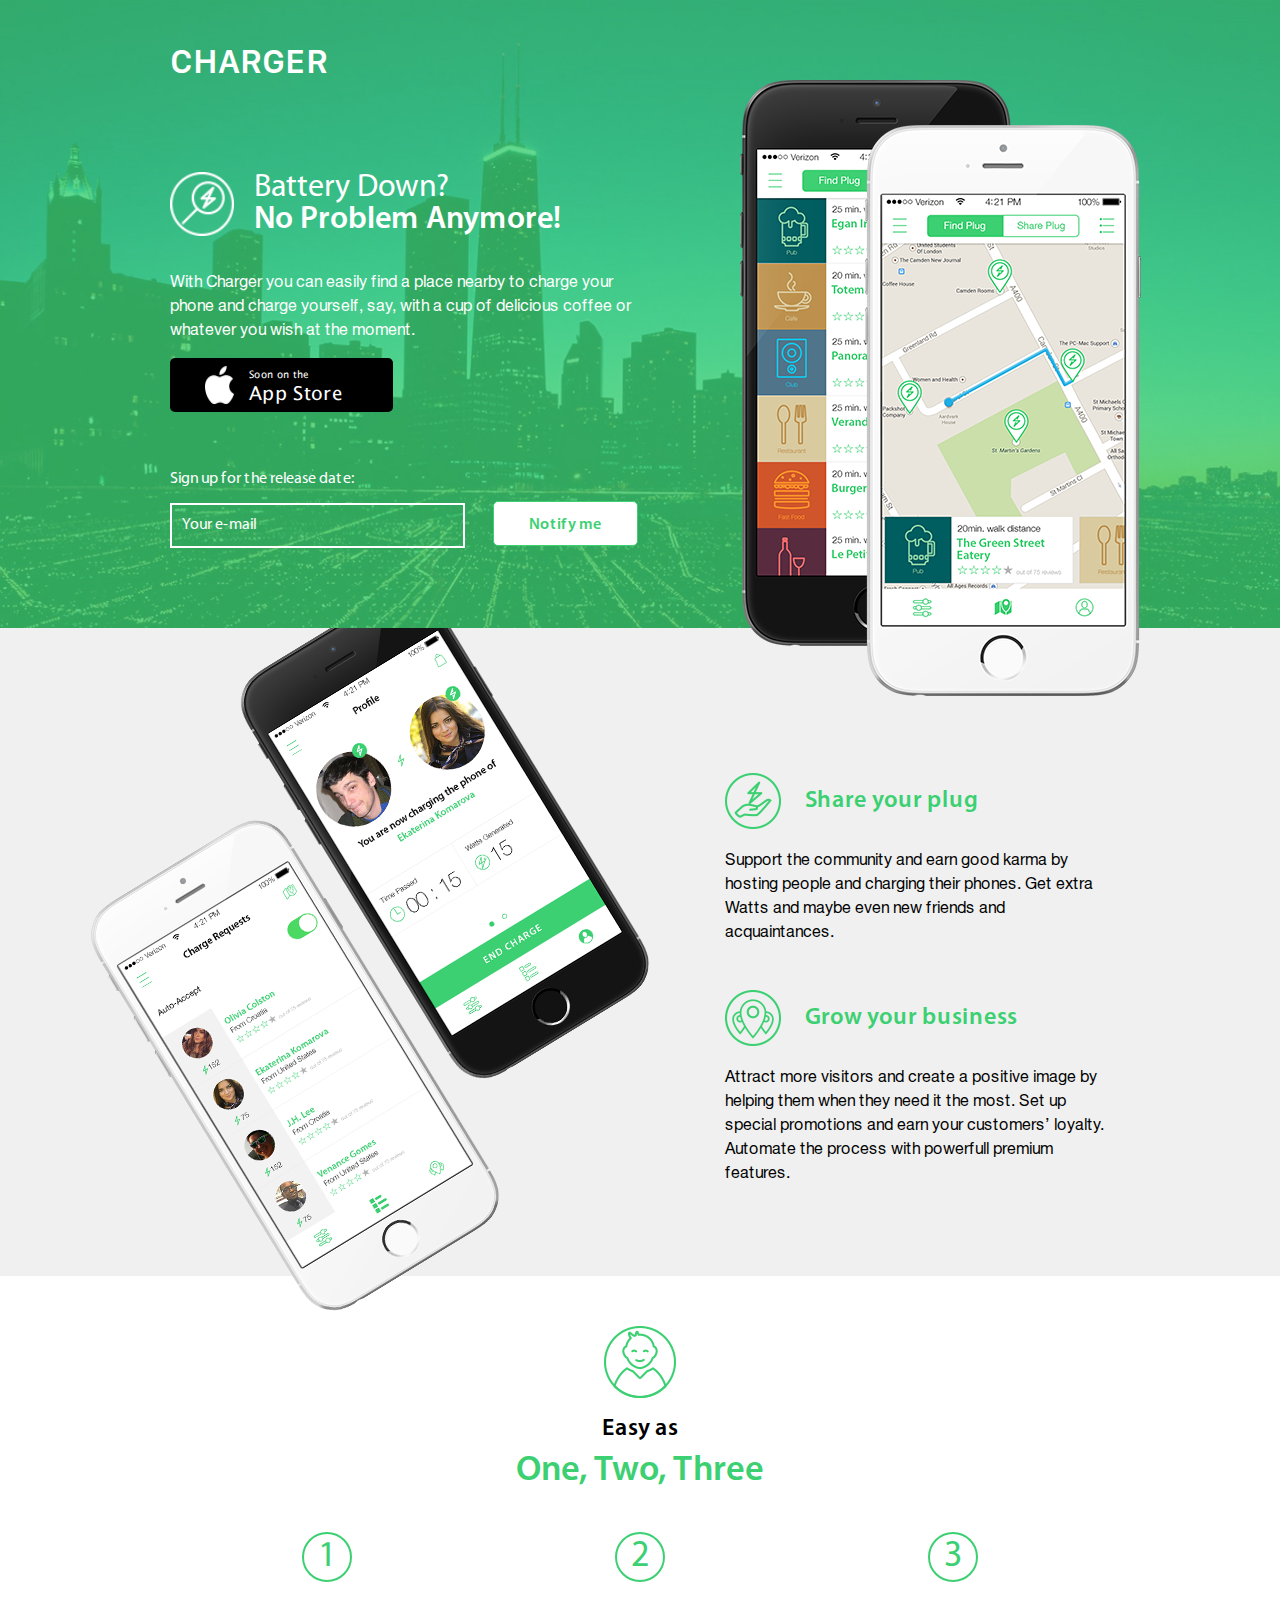
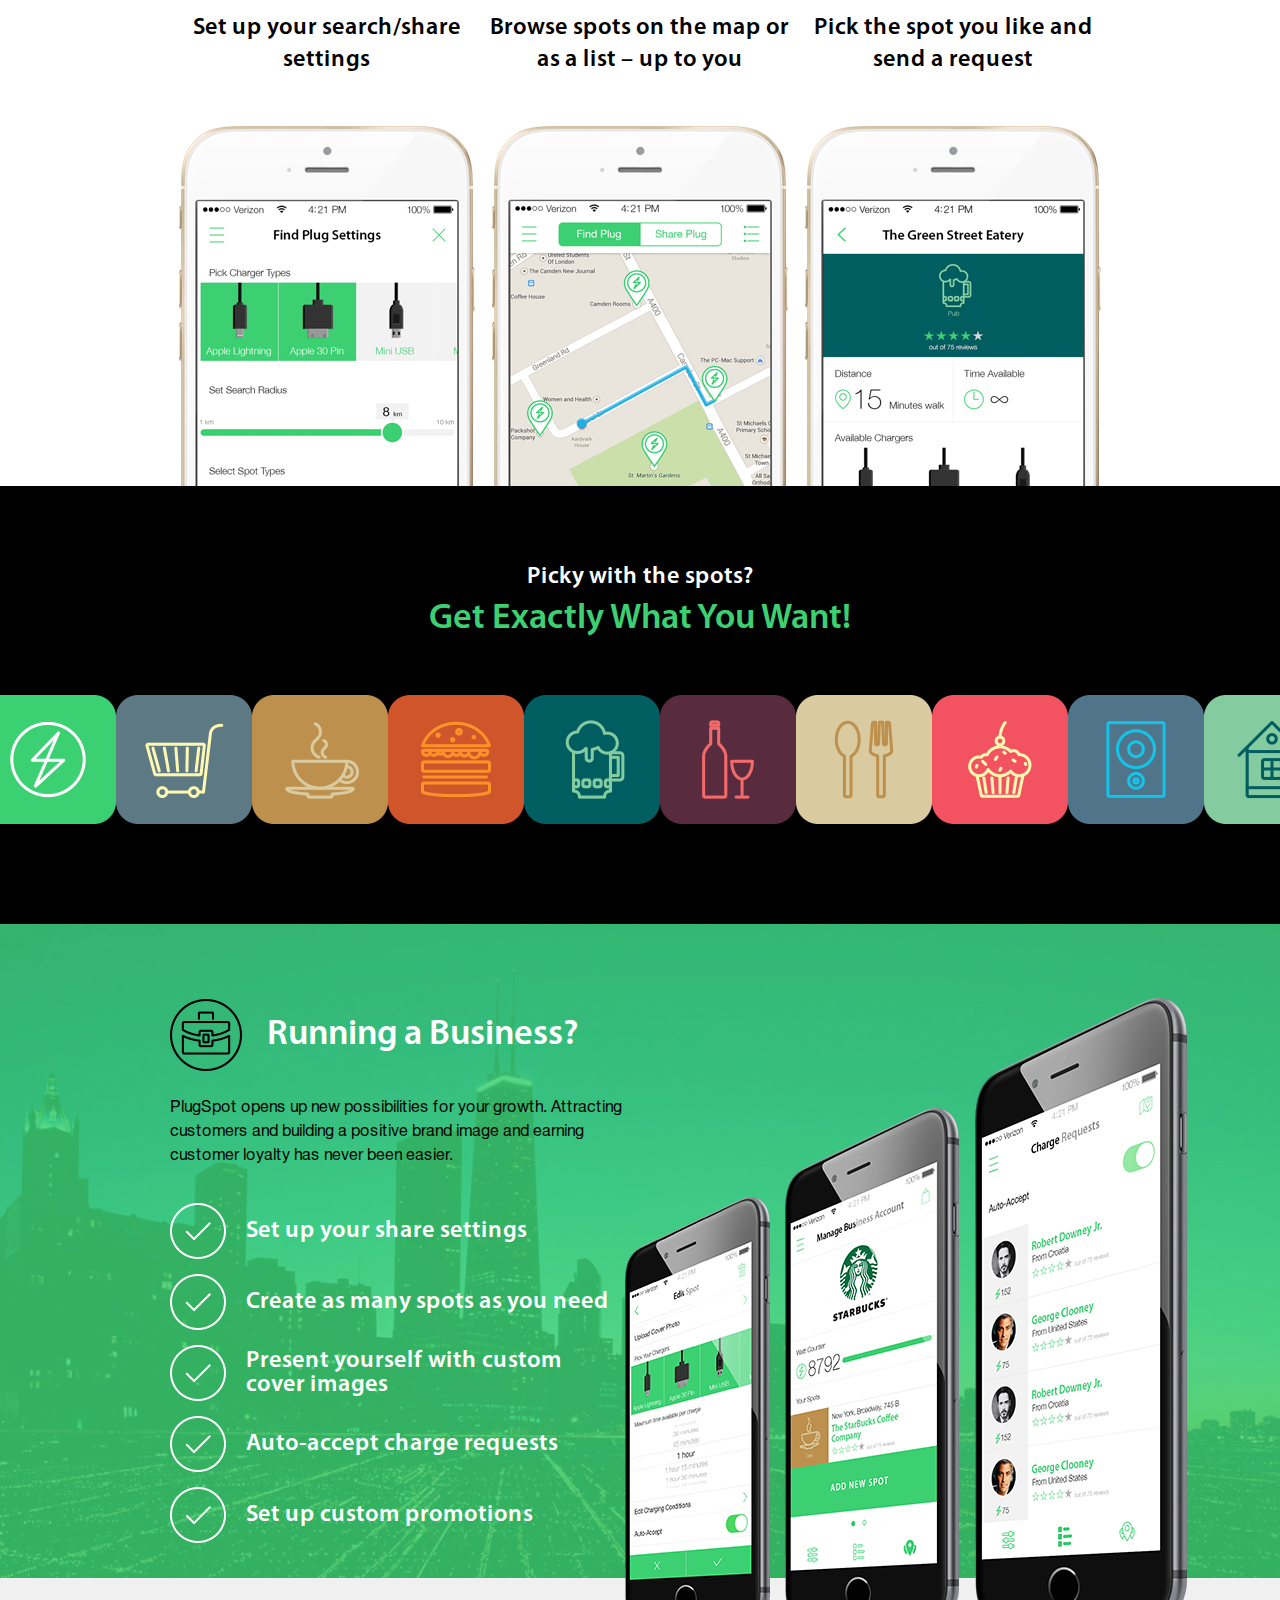
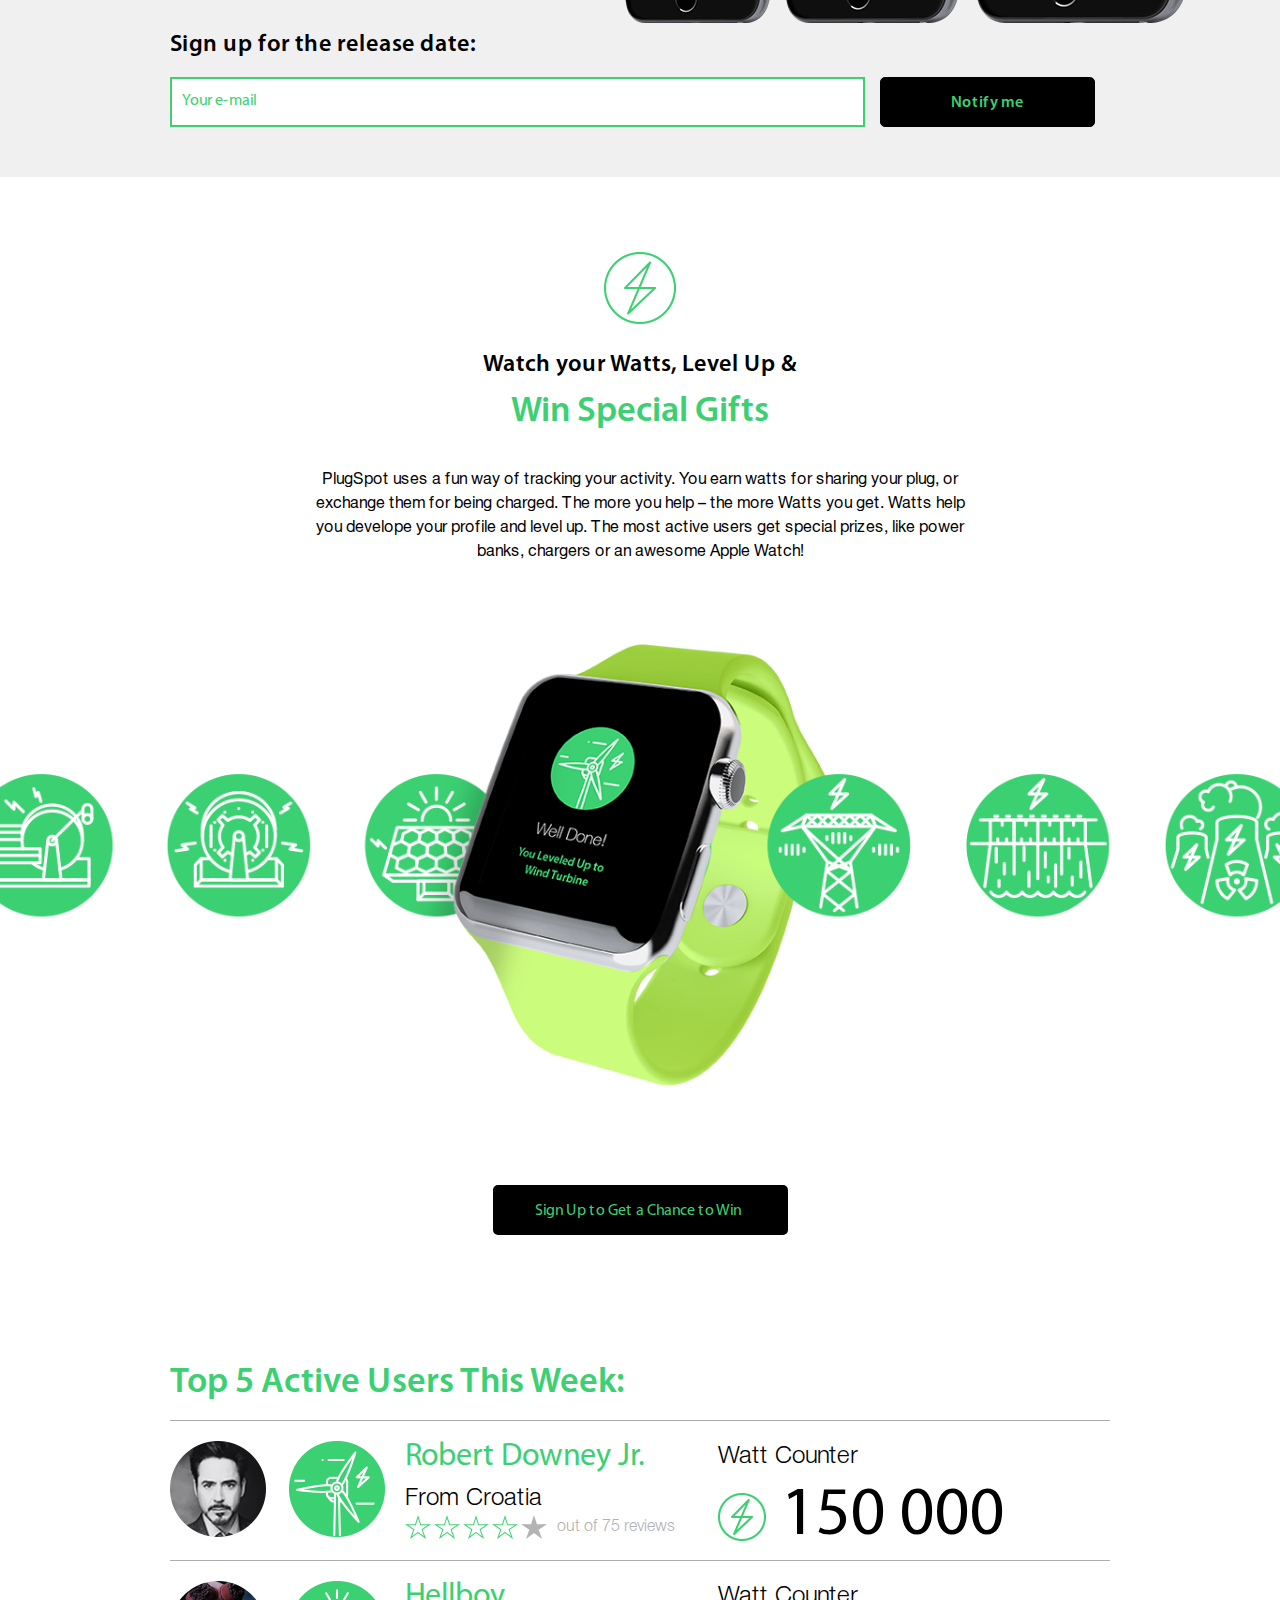
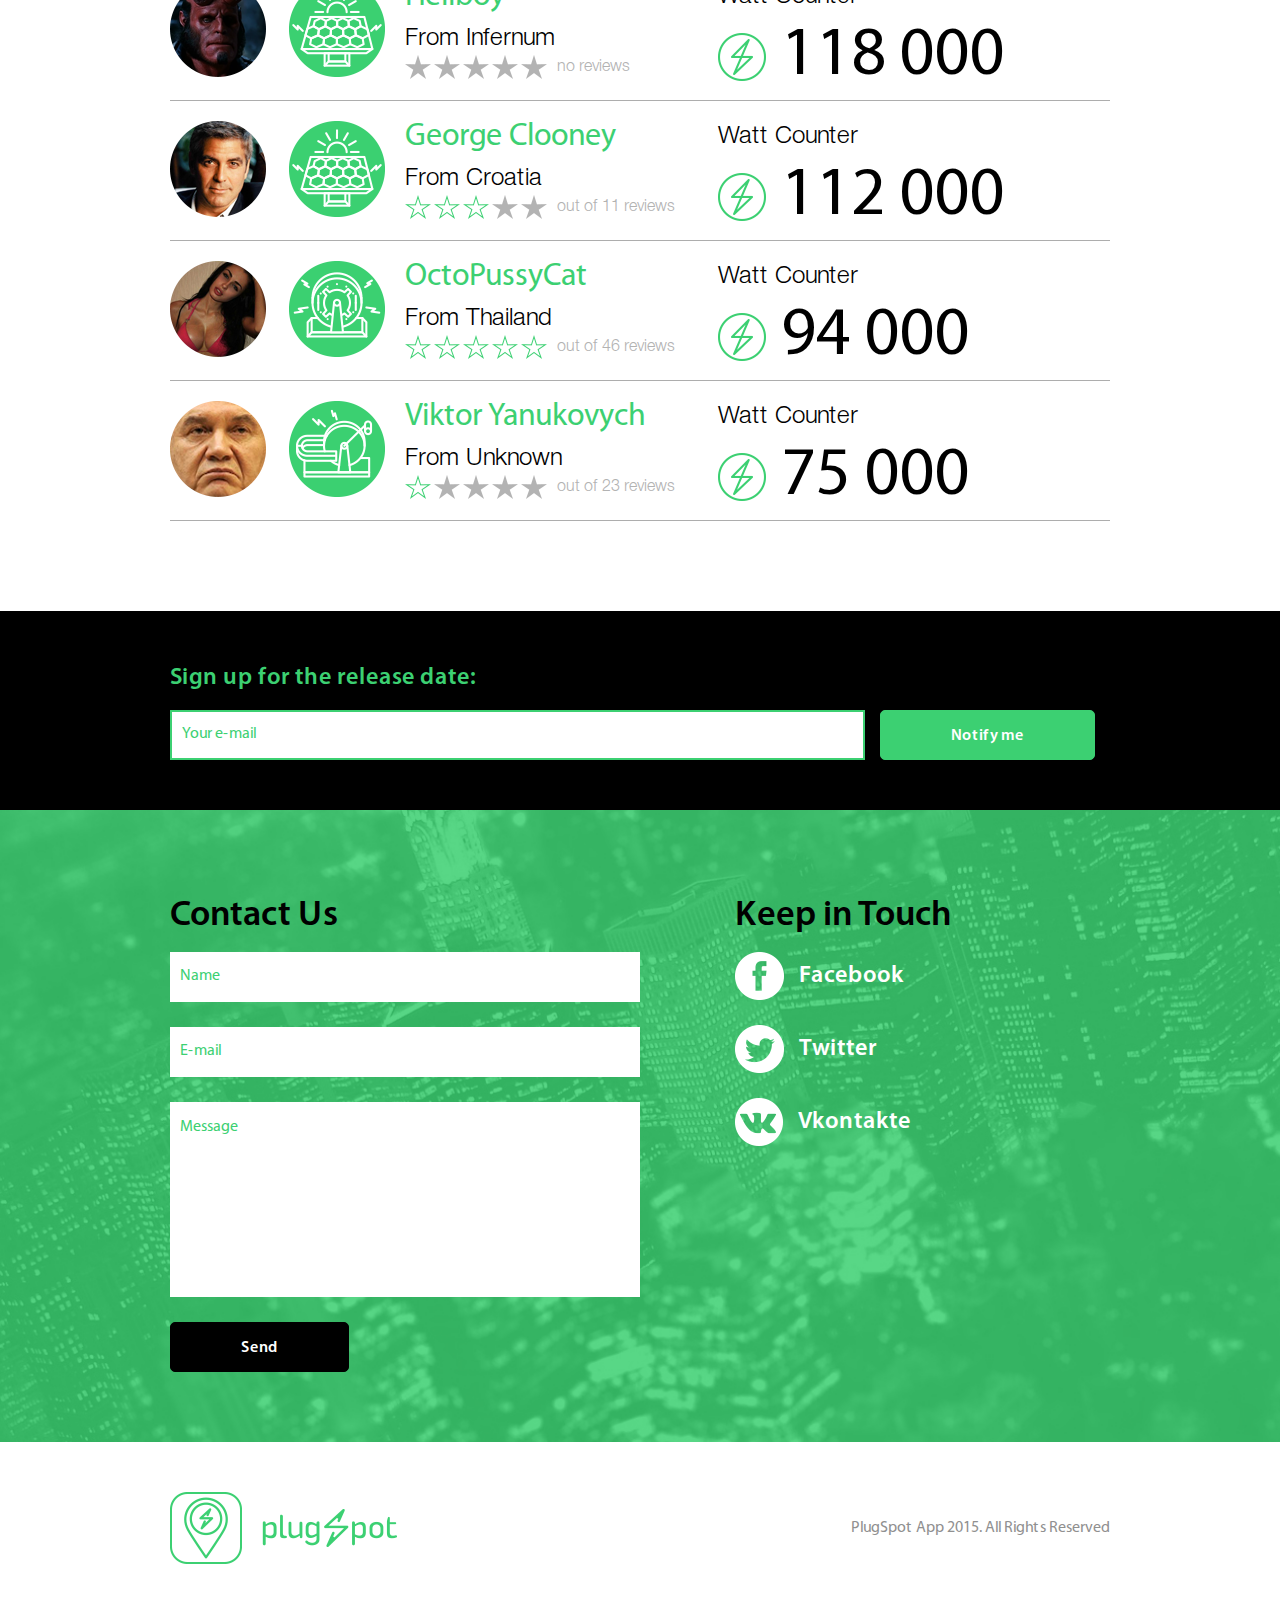
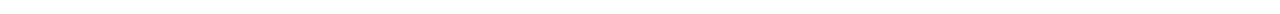
<file: charger/index.html>
<!DOCTYPE html>
<html lang="ru">

<head>
	<title>Главная</title>
	<meta http-equiv="Content-type" content="text/html;charset=UTF-8" />
	<meta name="format-detection" content="telephone=no">
	<meta http-equiv="X-UA-Compatible" content="IE=edge">
	<link rel="stylesheet" href="css/style.css">
	<!-- <meta name="robots" content="noindex, nofollow" /> -->
	<!-- <meta name="viewport" content="width=device-width, initial-scale=1.0" /> -->
	<meta name="viewport" content="width=device-width, initial-scale=1.0, maximum-scale=1.0, user-scalable=0" />
</head>

<body>
	<div class="wrapper">
		<header class="header">
	<div class="container">
		<div class="header__body">
			<div class="header__column">
				<a class="header__logo">
					charger
				</a>
				<div class="header__title">
					<img src="img/header-icon.png" alt="">
					<div class="header__title-item">
						<p>Battery Down?</p>
						<p>No Problem Anymore!</p>
					</div>
				</div>
				<div class="header__text">
					With Charger you can easily find a place nearby to charge your phone and charge yourself, say, with
					a cup of delicious coffee or whatever you wish at the moment.
				</div>
				<a href="#" class="header__btn">
					<div class="header__btn-wrap">
						<img src="img/Apple logo.png" alt="">
						<div class="header__btn-inner">
							<p>Soon on the</p>
							<p>App Store</p>
						</div>
					</div>
				</a>
				<form action="" class="header__form">
					<div class="header__label">Sign up for the release date:</div>
					<div class="header__form-body">
						<input type="text" data-value="Your e-mail" class="req email">
						<button type="submit" class="btn btn_w">Notify me</button>
					</div>
				</form>
			</div>
			<div class="header__images">
				<img src="img/header-bphone.png" alt="">
				<img src="img/header-wphone.png" alt="">
			</div>
		</div>
	</div>
</header>
		<div class="about">
			<div class="container">
				<div class="about__body">
					<div class="about__images">
						<img src="img/about1.png" alt="">
						<img src="img/about2.png" alt="">
					</div>
					<div class="about__column">
						<div class="about__content">
							<div class="about__item">
								<div class="about__title">
									<div class="about__icon">
										<img src="img/about-icon1.png" alt="">
									</div>
									<p>Share your plug</p>
								</div>
								<div class="about__text">
									Support the community and earn good karma by hosting people and charging their
									phones. Get extra Watts and maybe even new friends and acquaintances.
								</div>
							</div>
							<div class="about__item">
								<div class="about__title">
									<div class="about__icon"><img src="img/about-icon2.png" alt=""></div>
									<p>Grow your business</p>
								</div>
								<div class="about__text">
									Attract more visitors and create a positive image by helping them when they need it
									the most. Set up special promotions and earn your customers’ loyalty. Automate the
									process with powerfull premium features.
								</div>
							</div>
						</div>
					</div>
				</div>
			</div>
		</div>
		<div class="easy">
			<div class="container">
				<div class="easy-top">
					<div class="easy-top__icon"><img src="img/easy-icon.png" alt=""></div>
					<div class="easy-top__title">Easy as</div>
					<div class="easy-top__subtitle">One, Two, Three</div>
				</div>
				<div class="easy-bottom">
					<div class="easy-bottom__column">
						<div class="easy-bottom__number">1</div>
						<div class="easy-bottom__text">Set up your search/share settings</div>
						<div class="easy-bottom__image"><img src="img/easy2.png" alt=""></div>
					</div>
					<div class="easy-bottom__column">
						<div class="easy-bottom__number">2</div>
						<div class="easy-bottom__text">Browse spots on the map or as a list – up to you</div>
						<div class="easy-bottom__image"><img src="img/easy1.png" alt=""></div>
					</div>
					<div class="easy-bottom__column">
						<div class="easy-bottom__number">3</div>
						<div class="easy-bottom__text">Pick the spot you like and send a request</div>
						<div class="easy-bottom__image"><img src="img/easy3.png" alt=""></div>
					</div>
				</div>
			</div>
		</div>
		<div class="exactly">
			<div class="exactly__title">Picky with the spots? </div>
			<div class="exactly__subtitle">Get Exactly What You Want!</div>
			<div class="exactly__body">
				<img src="img/Vector Smart Object-2.png" alt="">
				<img src="img/Vector Smart Object-3.png" alt="">
				<img src="img/Vector Smart Object-9.png" alt="">
				<img src="img/Vector Smart Object-6.png" alt="">
				<img src="img/Vector Smart Object-10.png" alt="">
				<img src="img/Vector Smart Object-5.png" alt="">
				<img src="img/Vector Smart Object-8.png" alt="">
				<img src="img/Vector Smart Object-4.png" alt="">
				<img src="img/Vector Smart Object-7.png" alt="">
				<img src="img/Vector Smart Object.png" alt="">
			</div>
		</div>
		<div class="business">
			<div class="container">
				<div class="business__body">
					<div class="business-content">
						<div class="business-content__title">
							<img src="img/bussiness-icon.png" alt="">
							<p>Running a Business?</p>
						</div>
						<div class="business-content__text">
							PlugSpot opens up new possibilities for your growth. Attracting customers and building a
							positive brand image and earning customer loyalty has never been easier.
						</div>
						<div class="business-content__item">
							<img src="img/business-checked.png" alt="">
							<p>Set up your share settings</p>
						</div>
						<div class="business-content__item">
							<img src="img/business-checked.png" alt="">
							<p>Create as many spots as you need</p>
						</div>
						<div class="business-content__item">
							<img src="img/business-checked.png" alt="">
							<p>Present yourself with custom cover images</p>
						</div>
						<div class="business-content__item">
							<img src="img/business-checked.png" alt="">
							<p>Auto-accept charge requests</p>
						</div>
						<div class="business-content__item">
							<img src="img/business-checked.png" alt="">
							<p>Set up custom promotions</p>
						</div>
					</div>
					<div class="business-images">
						<img src="img/business1.png" alt="">
						<img src="img/business2.png" alt="">
						<img src="img/business3.png" alt="">
					</div>
				</div>
			</div>
		</div>
		<div class="sign">
			<div class="container">
				<div class="sign__title">Sign up for the release date:</div>
				<form class="sign__form">
					<input type="text" data-value="Your e-mail" class="email req input">
					<button type="submit" class="btn btn_b">Notify me</button>
				</form>
			</div>
		</div>
		<div class="gifts">
			<div class="gifts__content">
				<div class="gifts__icon"><img src="img/gift-logo.png" alt=""></div>
				<div class="gifts__title">Watch your Watts, Level Up &</div>
				<div class="gifts__subtitle">Win Special Gifts</div>
				<div class="gifts__text">PlugSpot uses a fun way of tracking your activity. You earn watts for sharing
					your plug, or exchange them for being charged. The more you help – the more Watts you get. Watts
					help you develope your profile and level up. The most active users get special prizes, like power
					banks, chargers or an awesome Apple Watch!</div>
			</div>
			<div class="gifts__row">
				<div class="gifts__icons"><img src="img/gifts-icons.png" alt=""></div>
			</div>
			<div class="gifts__btn">
				Sign Up to Get a Chance to Win
			</div>
		</div>
		<div class="users">
			<div class="container">
				<div class="users__title">Top 5 Active Users This Week:</div>
				<div class="users__content">
					<div class="users-item">
						<div class="users-item__images">
							<img src="img/users-photo1.png" alt="">
							<img src="img/users-logo1.png" alt="">
						</div>
						<div class="users-item__column">
							<div class="users-item__name">Robert Downey Jr.</div>
							<div class="users-item__country">From Croatia</div>
							<div class="users-item__inner">
								<div class="users-item__stars">
									<img src="img/star-a.png" alt="">
									<img src="img/star-a.png" alt="">
									<img src="img/star-a.png" alt="">
									<img src="img/star-a.png" alt="">
									<img src="img/star.png" alt="">
								</div>
								<div class="users-item__reviews">out of 75 reviews</div>
							</div>
						</div>
						<div class="users-item__column">
							<div class="users-item__text">Watt Counter</div>
							<div class="users-item__body">
								<img src="img/users-icon.png" alt="">
								<div class="users-item__number">150 000</div>
							</div>
						</div>
					</div>
					<div class="users-item">
						<div class="users-item__images">
							<img src="img/users-photo2.png" alt="">
							<img src="img/users-logo2.png" alt="">
						</div>
						<div class="users-item__column">
							<div class="users-item__name">Hellboy</div>
							<div class="users-item__country">From Infernum</div>
							<div class="users-item__inner">
								<div class="users-item__stars">
									<img src="img/star.png" alt="">
									<img src="img/star.png" alt="">
									<img src="img/star.png" alt="">
									<img src="img/star.png" alt="">
									<img src="img/star.png" alt="">
								</div>
								<div class="users-item__reviews">no reviews</div>
							</div>
						</div>
						<div class="users-item__column">
							<div class="users-item__text">Watt Counter</div>
							<div class="users-item__body">
								<img src="img/users-icon.png" alt="">
								<div class="users-item__number">118 000</div>
							</div>
						</div>
					</div>
					<div class="users-item">
						<div class="users-item__images">
							<img src="img/users-photo3.png" alt="">
							<img src="img/users-logo2.png" alt="">
						</div>
						<div class="users-item__column">
							<div class="users-item__name">George Clooney</div>
							<div class="users-item__country">From Croatia</div>
							<div class="users-item__inner">
								<div class="users-item__stars">
									<img src="img/star-a.png" alt="">
									<img src="img/star-a.png" alt="">
									<img src="img/star-a.png" alt="">
									<img src="img/star.png" alt="">
									<img src="img/star.png" alt="">
								</div>
								<div class="users-item__reviews">out of 11 reviews</div>
							</div>
						</div>
						<div class="users-item__column">
							<div class="users-item__text">Watt Counter</div>
							<div class="users-item__body">
								<img src="img/users-icon.png" alt="">
								<div class="users-item__number">112 000</div>
							</div>
						</div>
					</div>
					<div class="users-item">
						<div class="users-item__images">
							<img src="img/users-photo4.png" alt="">
							<img src="img/users-logo3.png" alt="">
						</div>
						<div class="users-item__column">
							<div class="users-item__name">OctoPussyCat</div>
							<div class="users-item__country">From Thailand</div>
							<div class="users-item__inner">
								<div class="users-item__stars">
									<img src="img/star-a.png" alt="">
									<img src="img/star-a.png" alt="">
									<img src="img/star-a.png" alt="">
									<img src="img/star-a.png" alt="">
									<img src="img/star-a.png" alt="">
								</div>
								<div class="users-item__reviews">out of 46 reviews</div>
							</div>
						</div>
						<div class="users-item__column">
							<div class="users-item__text">Watt Counter</div>
							<div class="users-item__body">
								<img src="img/users-icon.png" alt="">
								<div class="users-item__number">94 000</div>
							</div>
						</div>
					</div>
					<div class="users-item">
						<div class="users-item__images">
							<img src="img/users-photo5.png" alt="">
							<img src="img/users-logo4.png" alt="">
						</div>
						<div class="users-item__column">
							<div class="users-item__name">Viktor Yanukovych</div>
							<div class="users-item__country">From Unknown</div>
							<div class="users-item__inner">
								<div class="users-item__stars">
									<img src="img/star-a.png" alt="">
									<img src="img/star.png" alt="">
									<img src="img/star.png" alt="">
									<img src="img/star.png" alt="">
									<img src="img/star.png" alt="">
								</div>
								<div class="users-item__reviews">out of 23 reviews</div>
							</div>
						</div>
						<div class="users-item__column">
							<div class="users-item__text">Watt Counter</div>
							<div class="users-item__body">
								<img src="img/users-icon.png" alt="">
								<div class="users-item__number">75 000</div>
							</div>
						</div>
					</div>
				</div>
			</div>
		</div>
		<div class="sign sign_b">
			<div class="container">
				<div class="sign__title sign__title_w">Sign up for the release date:</div>
				<form class="sign__form">
					<input type="text" data-value="Your e-mail" class="email req input">
					<button type="submit" class="btn btn_w">Notify me</button>
				</form>
			</div>
		</div>
		<div class="contact">
			<div class="container">
				<div class="contact__body">
					<div class="contact__column">
						<div class="contact__title">Contact Us</div>
						<form action="" class="contact__form">
							<input type="text" data-value="Name" class="input">
							<input type="text" data-value="E-mail" class="input">
							<textarea name="" id="" class="input" data-value="Message"></textarea>
							<button type="submit" class="contact__btn btn btn_b btn_c">Send</button>
						</form>
					</div>
					<div class="contact__column">
						<div class="contact__title">Keep in Touch</div>
						<div class="contact__social">
							<a href="#" class="contact__link">
								<img src="img/facebook.png" alt="">
								<p>Facebook</p>
							</a>
							<a href="#" class="contact__link">
								<img src="img/twitter.png" alt="">
								<p>Twitter</p>
							</a>
							<a href="#" class="contact__link">
								<img src="img/vk.png" alt="">
								<p>Vkontakte</p>
							</a>
						</div>
					</div>
				</div>
			</div>
		</div>
		<footer class="footer">
	<div class='container'>
		<div class="footer-body">
			<a href="#" class="footer__images">
				<img src="img/footer-icon.png" alt="">
				<img src="img/footer-name.png" alt="">
			</a>
			<div class="footer__copyright">
				PlugSpot App 2015. All Rights Reserved
			</div>
		</div>
	</div>
</footer>
	</div>
	<script src="https://code.jquery.com/jquery-3.3.1.min.js"></script>
<!-- <script src="https://code.jquery.com/jquery-migrate-3.0.1.min.js"></script> -->
<script src="js/vendors.js"></script>
<script src="js/main.js"></script>

</body>

</html>
</file>
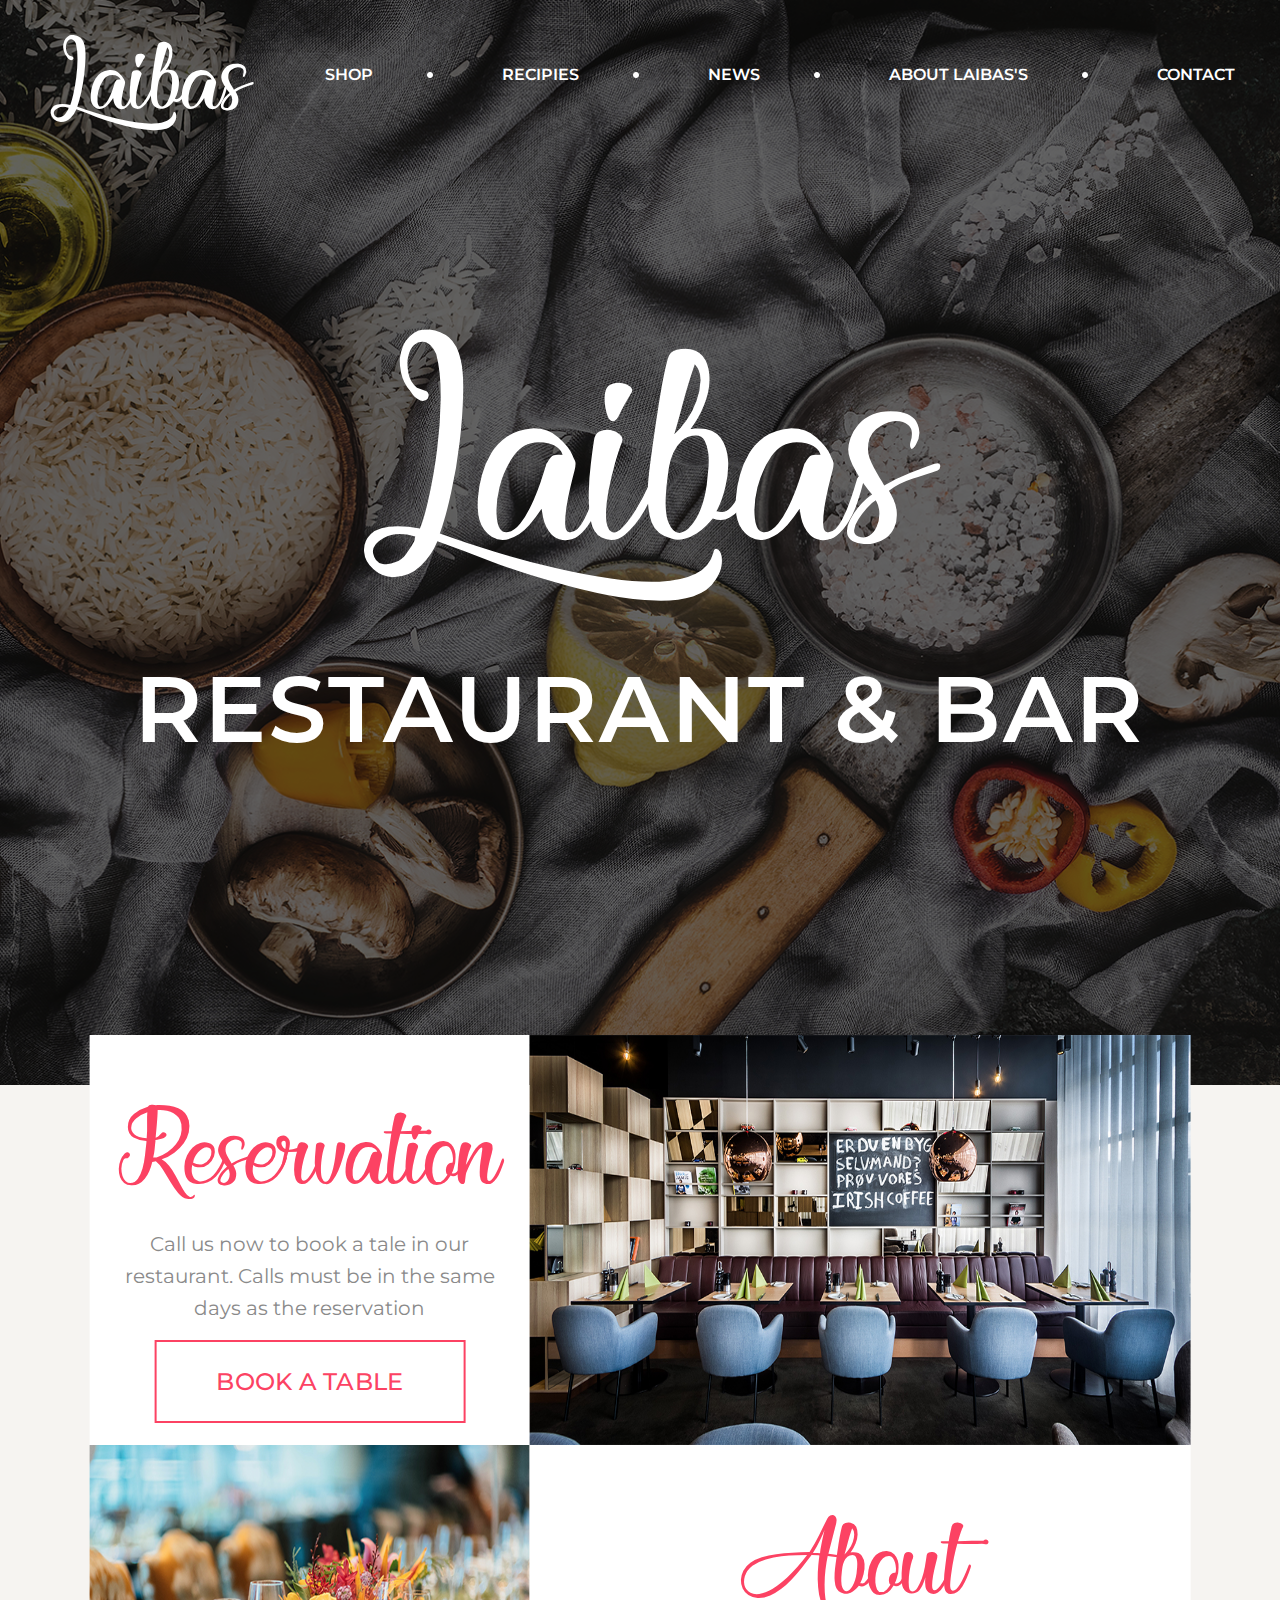
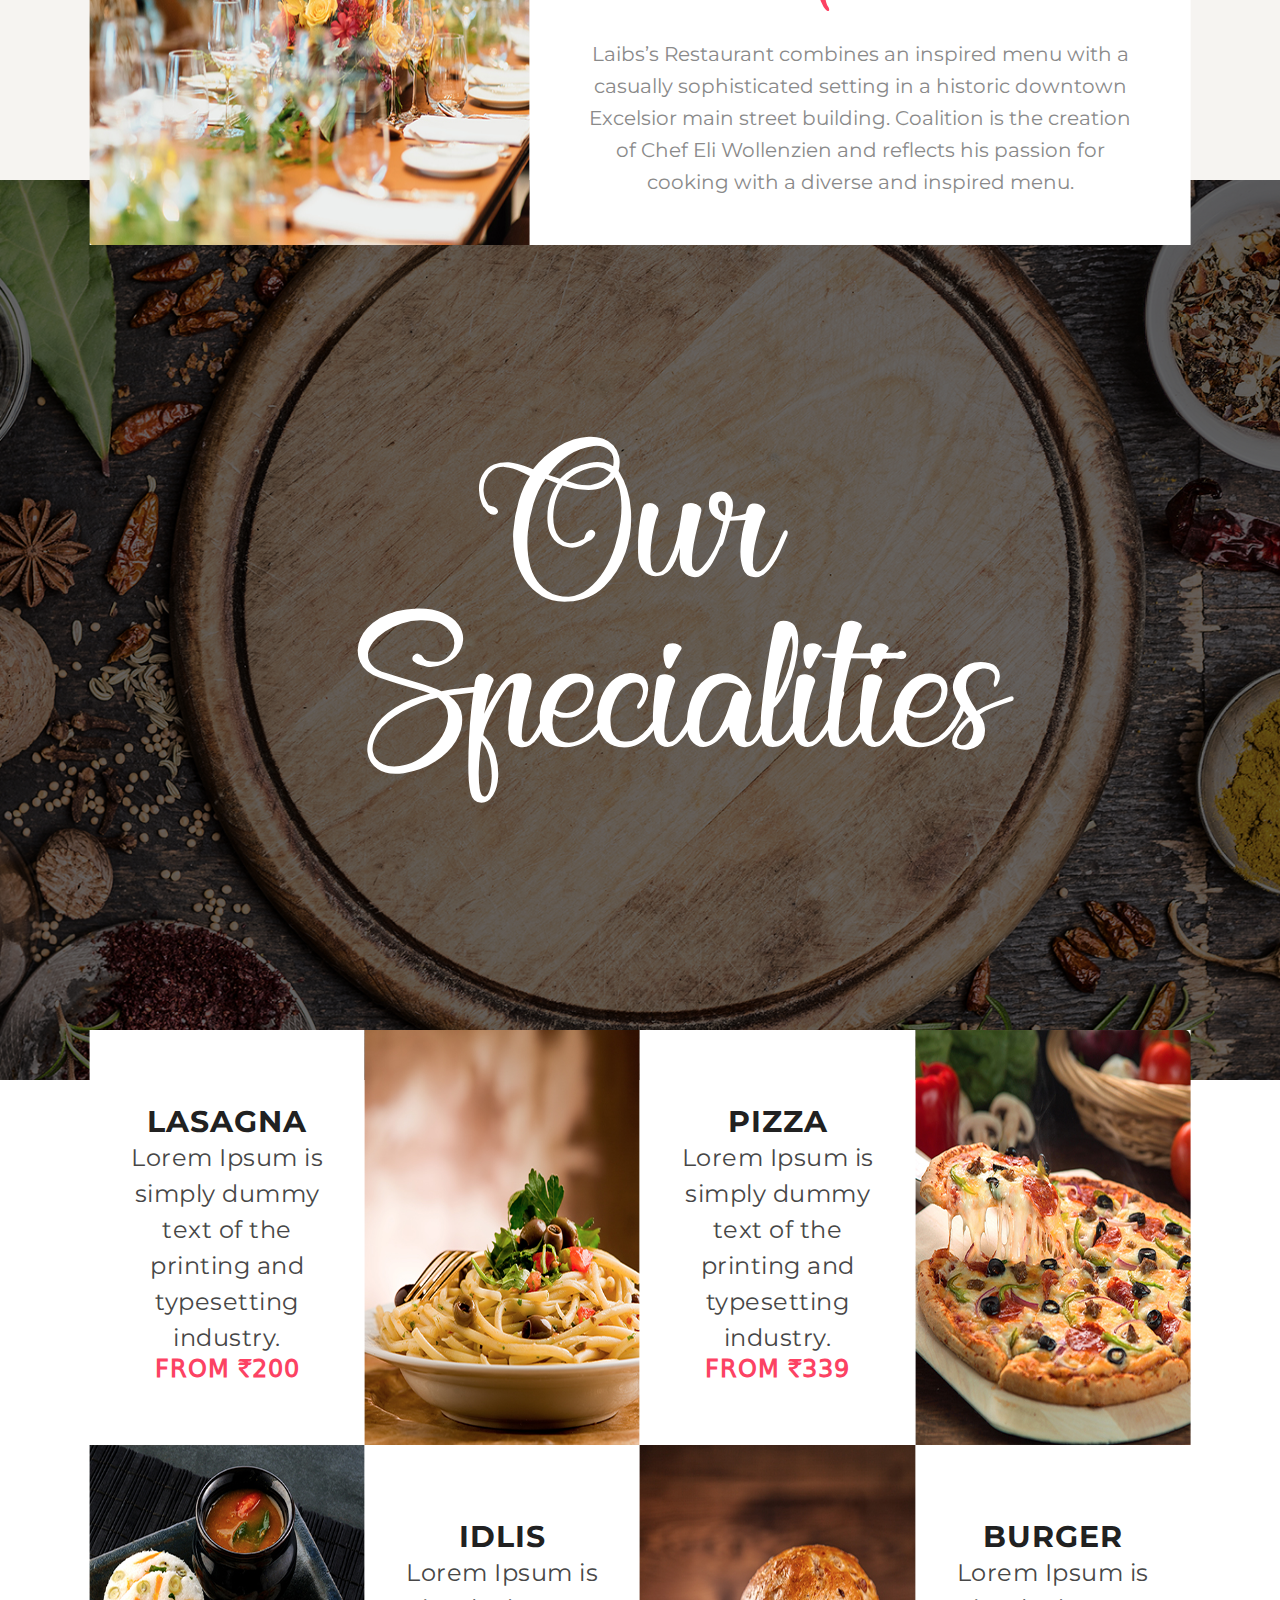
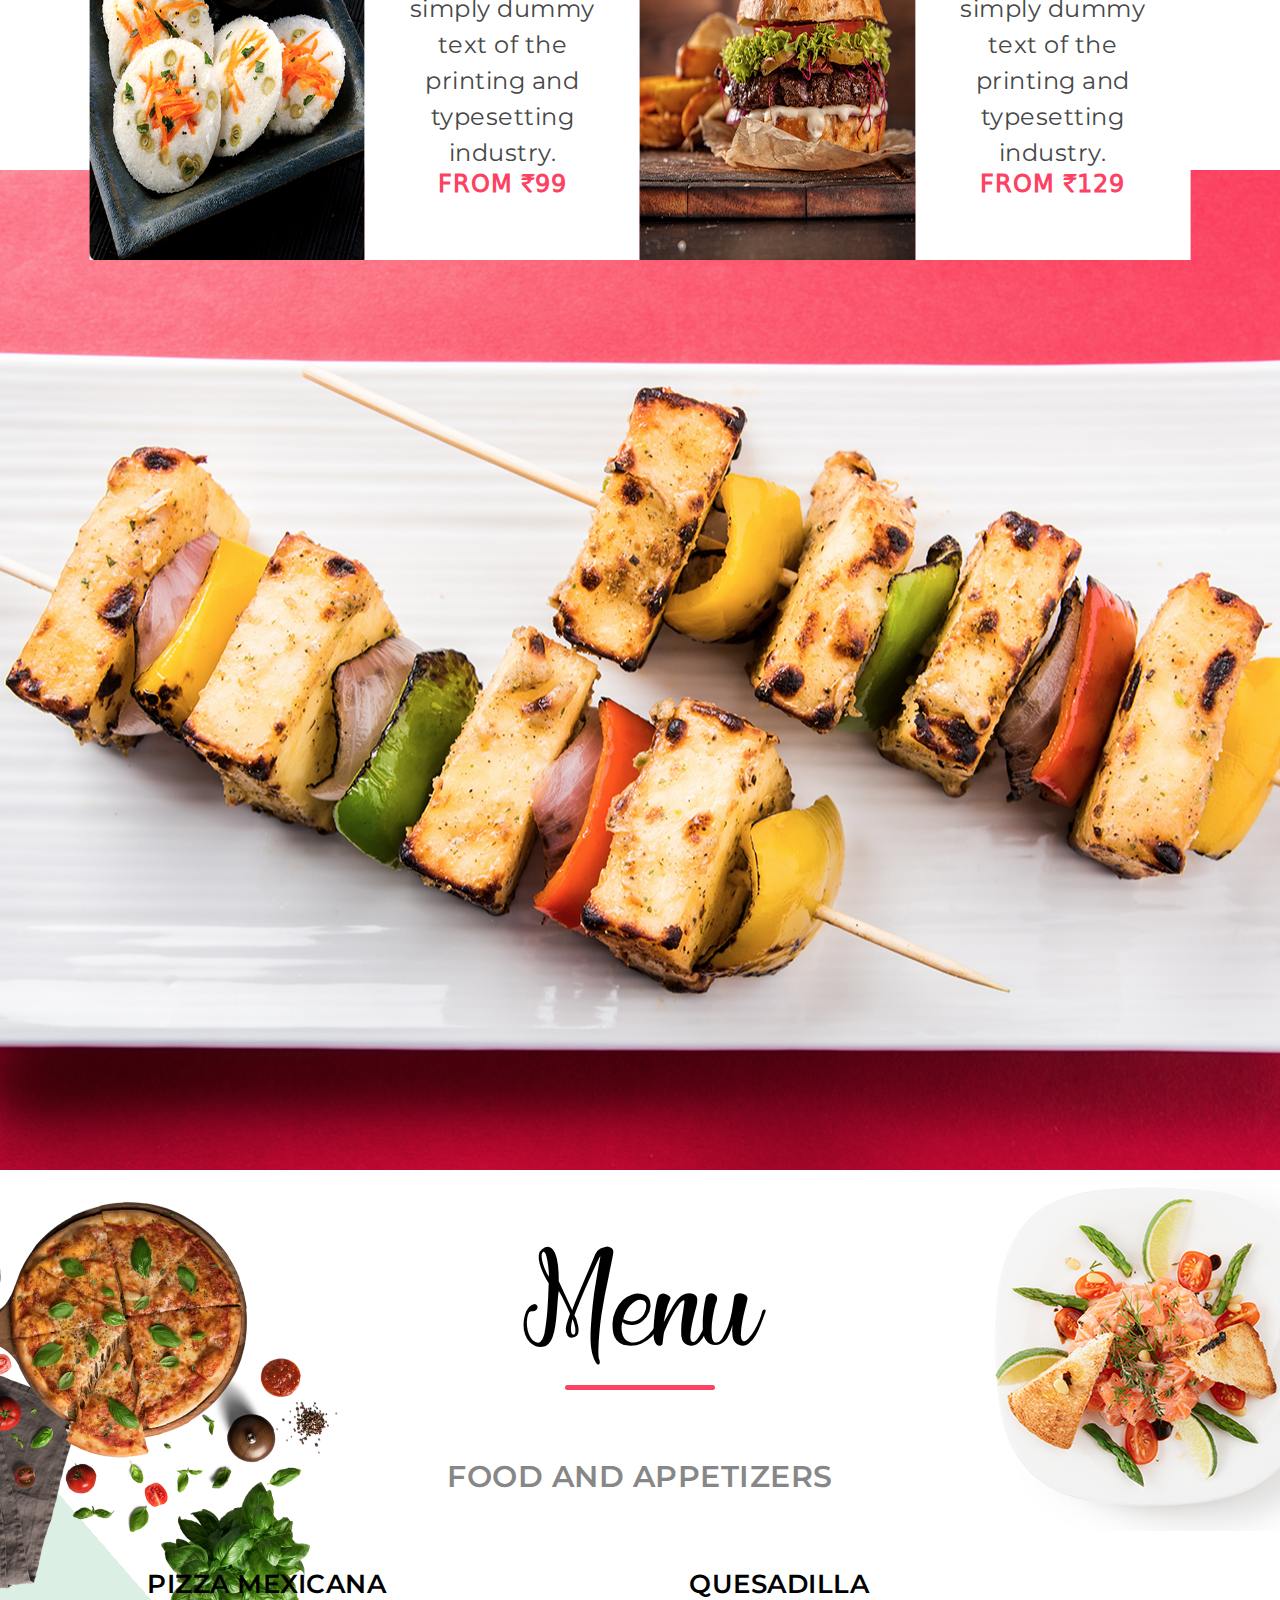
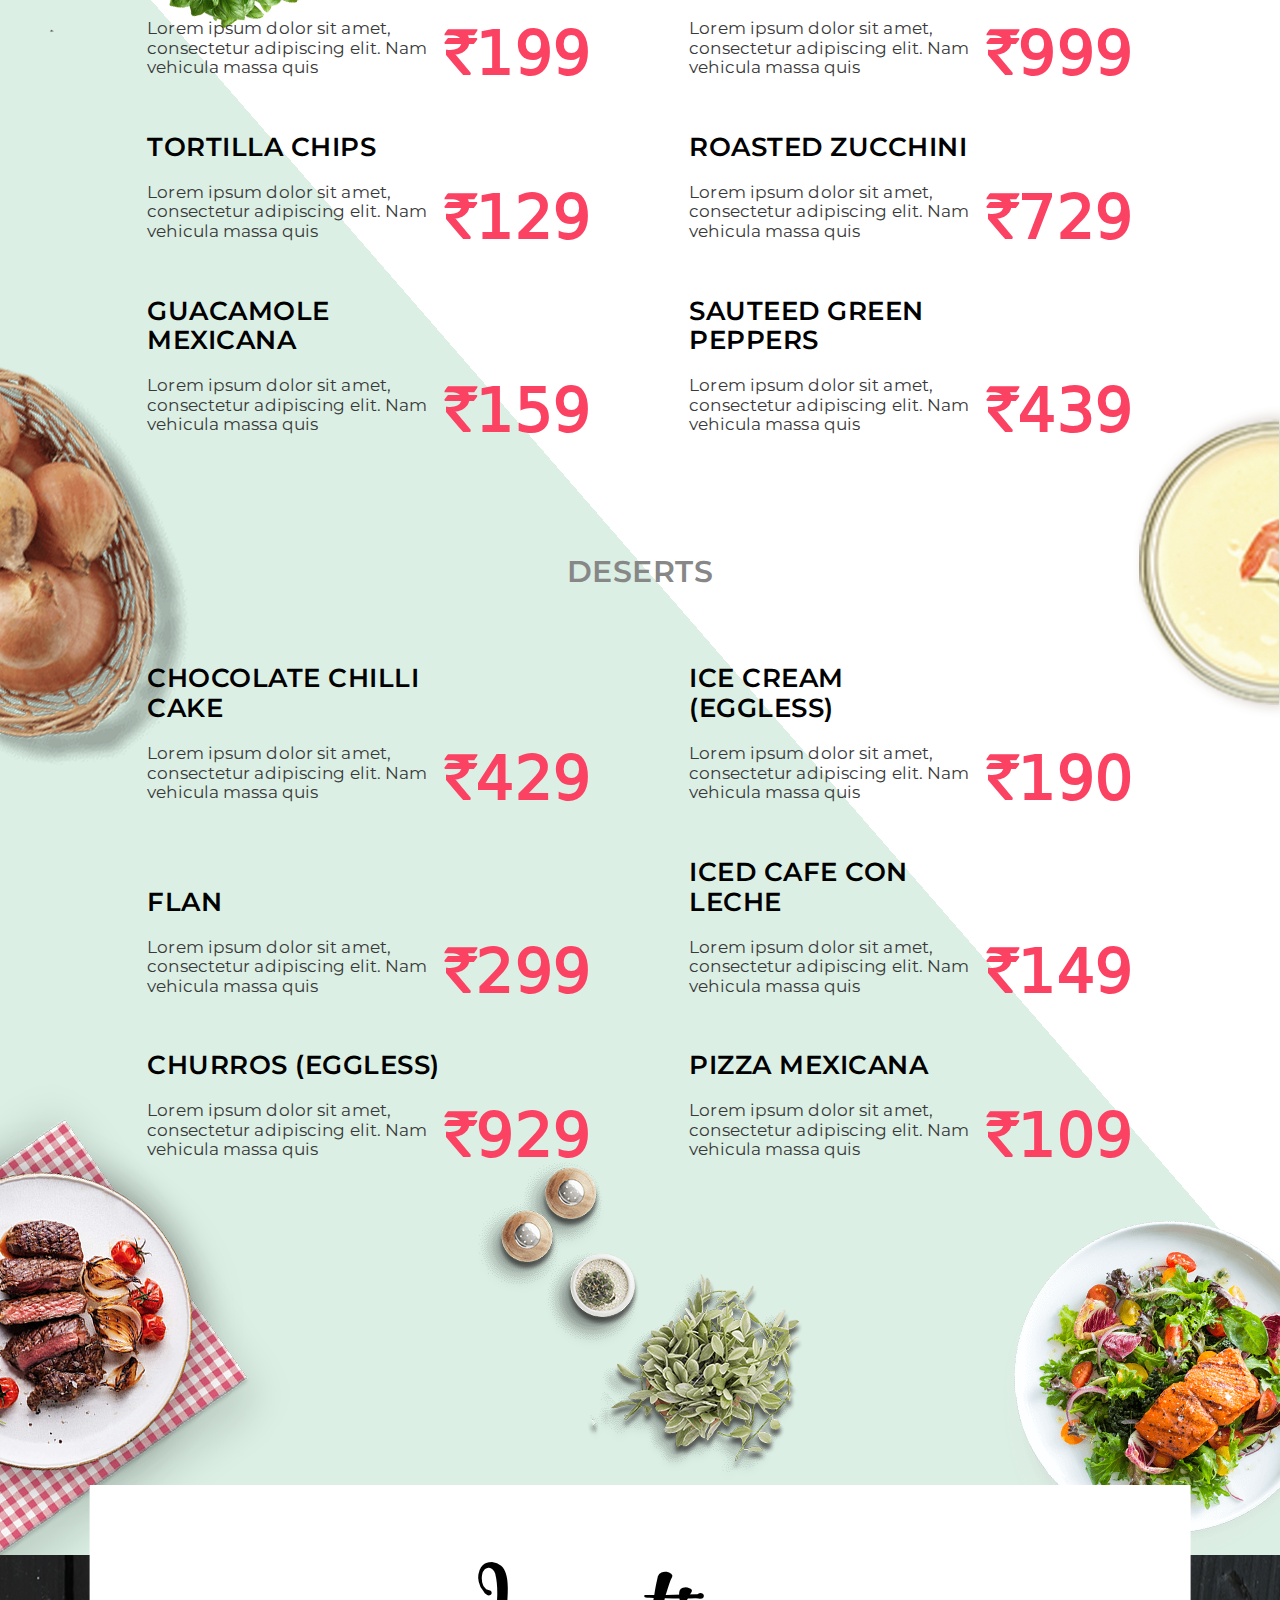
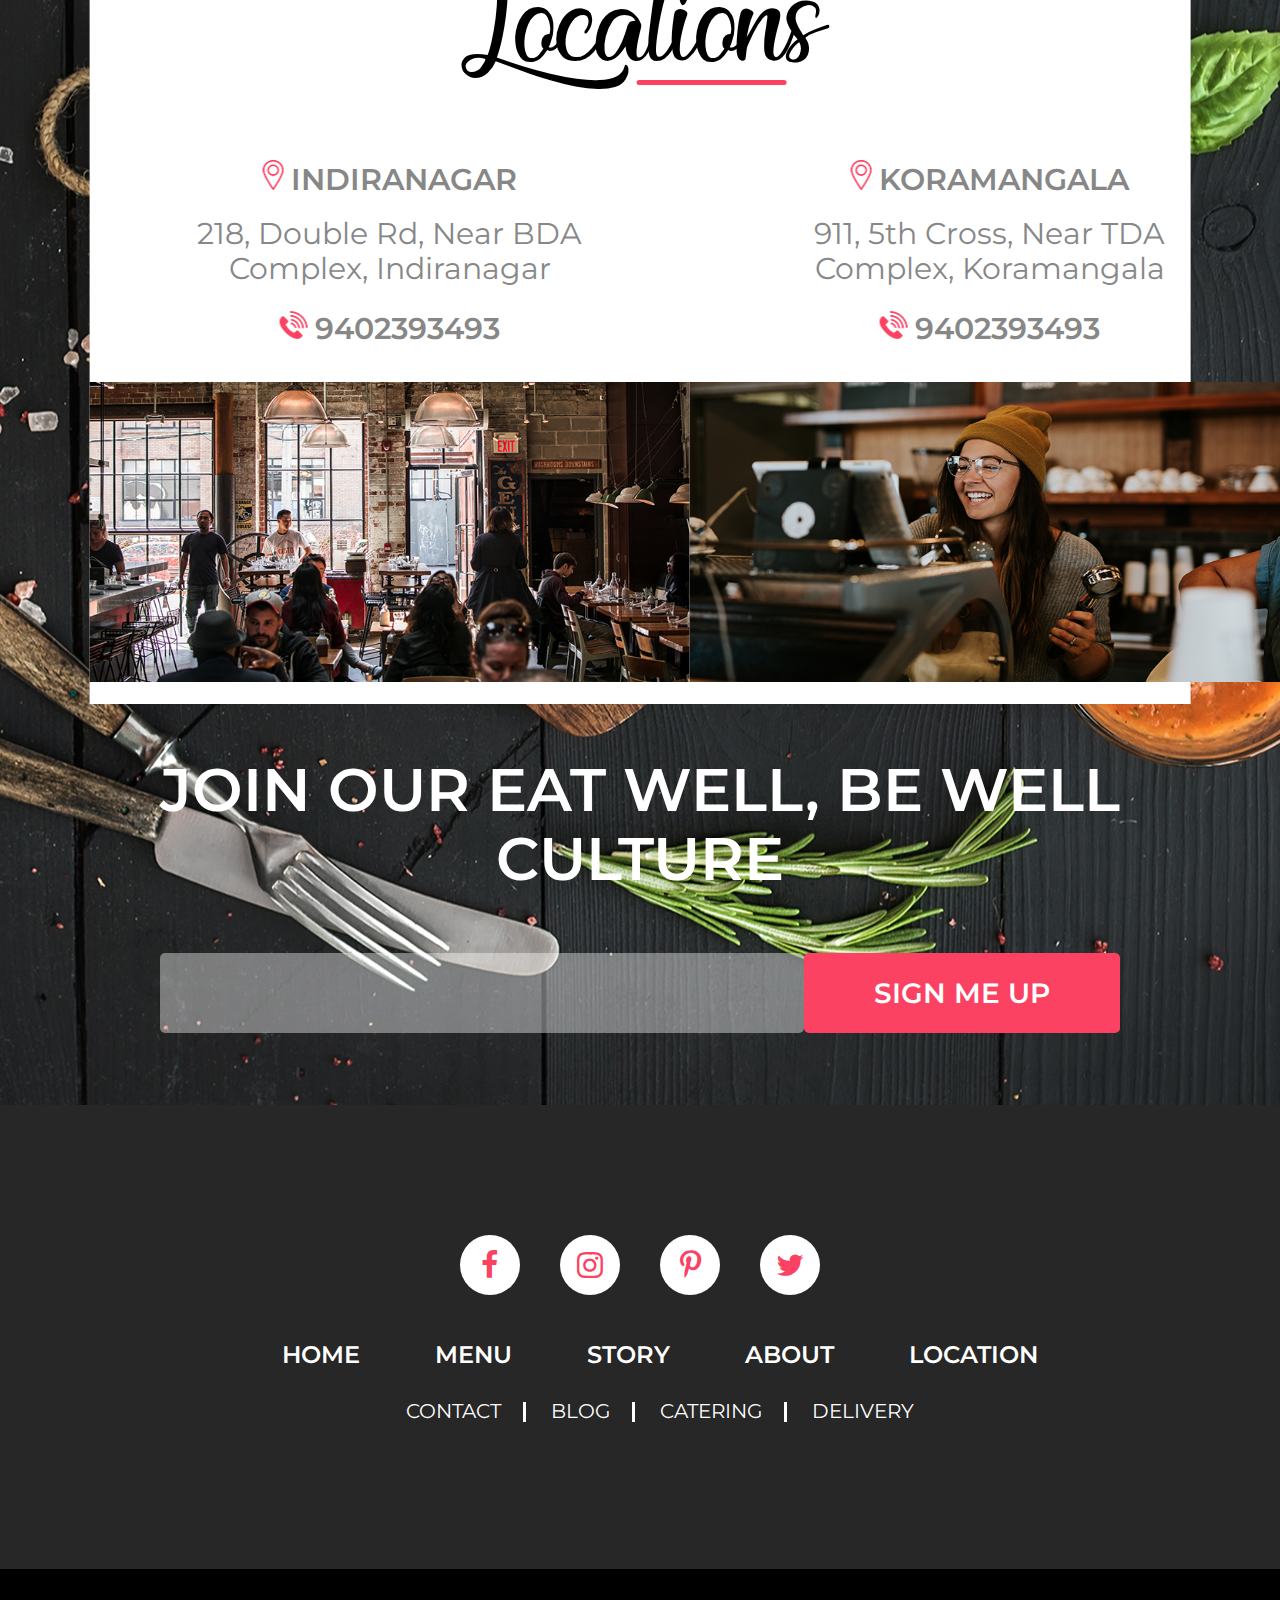
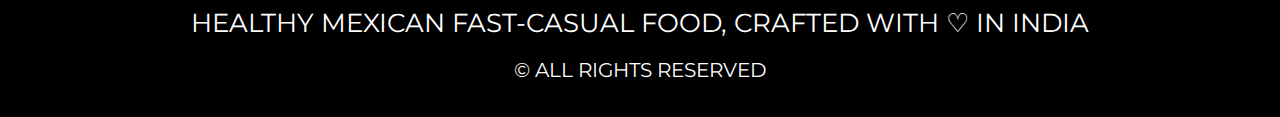
<file: Liaba/index.html>
<!DOCTYPE html>
<html lang="en">

<head>
    <meta charset="UTF-8">
    <meta name="viewport" content="width=device-width, initial-scale=1.0">
    <meta http-equiv="X-UA-Compatible" content="ie=edge">
    <link href="https://fonts.googleapis.com/css?family=Montserrat:400,500,600,700&display=swap" rel="stylesheet">
    <link rel="stylesheet" href="css/fonts.css">
    <link rel="stylesheet" href="css/normalize.css">
    <link rel="stylesheet" href="css/style.css">
    <title>Liaba</title>
</head>

<body>
    <header class="header">
        <div class="header__wrapper">
            <div class="header__top">
                <div class="header__logo">
                    <a href="">Laibas</a>
                </div>
                <nav>
                    <ul class="header__menu">
                        <li><a href="#">shop</a></li>
                        <li><a href="#">recipies</a></li>
                        <li><a href="#">news</a></li>
                        <li><a href="#">about laibas's</a></li>
                        <li><a href="#">contact</a></li>
                    </ul>
                </nav>
            </div>
            <div class="header__titles">
                <div class="header__titles-title">
                    Laibas
                </div>
                <div class="header__titles-subtitle">
                    RESTAURANT & BAR
                </div>
            </div>
            <div></div>
        </div>
    </header>
    <section class="about">
        <div class="about__inner">
            <div class="about__wrapper">
                <div class="about__reservation">
                    <div class="about__title">
                        Reservation
                    </div>
                    <div class="about__text">
                        Call us now to book a tale in our
                        restaurant. Calls must be in the same
                        days as the reservation
                    </div>
                    <a class="about__btn">
                        book a table
                    </a>
                </div>
                <img src="img/about-1.jpg" alt="" class="about__item1">
                <img src="img/about-2.jpg" alt="" class="about__item2">
                <div class="about__abouts">
                    <div class="about__title">
                        About
                    </div>
                    <div class="about__text">
                        Laibs’s Restaurant combines an inspired menu with a casually sophisticated setting in
                        a historic downtown Excelsior main street building. Coalition is the creation of Chef Eli
                        Wollenzien and reflects his passion for cooking with a diverse and inspired menu.
                    </div>
                </div>
            </div>
        </div>
    </section>
    <section class="specialities">
        <p class="specialities__title">
            Our Specialities
        </p>
    </section>
    <section class="price">
        <div class="price__wrapper">
            <div class="price__item">
                <div class="price__item-title">
                    lasagna
                </div>
                <div class="price__item-text">
                    Lorem Ipsum is simply
                    dummy text of the printing
                    and typesetting industry.
                </div>
                <div class="price__item-cost">
                    from `200
                </div>
            </div>
            <img src="img/price-1.jpg" alt="" class="price__img">
            <div class="price__item">
                <div class="price__item-title">
                    pizza
                </div>
                <div class="price__item-text">
                    Lorem Ipsum is simply
                    dummy text of the printing
                    and typesetting industry.
                </div>
                <div class="price__item-cost">
                    from `339
                </div>
            </div>
            <img src="img/price-2.jpg" alt="" class="price__img">
            <img src="img/price-3.jpg" alt="" class="price__img">
            <div class="price__item">
                <div class="price__item-title">
                    idlis
                </div>
                <div class="price__item-text">
                    Lorem Ipsum is simply
                    dummy text of the printing
                    and typesetting industry.
                </div>
                <div class="price__item-cost">
                    from `99
                </div>
            </div>
            <img src="img/price-4.jpg" alt="" class="price__img">
            <div class="price__item">
                <div class="price__item-title">
                    burger
                </div>
                <div class="price__item-text">
                    Lorem Ipsum is simply
                    dummy text of the printing
                    and typesetting industry.
                </div>
                <div class="price__item-cost">
                    from `129
                </div>
            </div>
        </div>
    </section>
    <section class="food__image">
    </section>
    <section class="menu">
        <div class="menu__wrapper">
            <div class="menu__title">
                Menu
            </div>
            <div class="menu__items">
                <div class="menu__items-title">
                    FOOD AND Appetizers
                </div>
                <div class="menu__items-wrap">
                    <div class="menu__item">
                        <div class="menu__item-content">
                            <div class="menu__item-title">
                                PIZZA MEXICANA
                            </div>
                            <div class="menu__item-text">
                                Lorem ipsum dolor sit amet, consectetur adipiscing
                                elit. Nam vehicula massa quis
                            </div>
                        </div>
                        <div class="menu__item-price">
                            `199
                        </div>
                    </div>
                    <div class="menu__item">
                        <div class="menu__item-content">
                            <div class="menu__item-title">
                                QUESADILLA
                            </div>
                            <div class="menu__item-text">
                                Lorem ipsum dolor sit amet, consectetur adipiscing
                                elit. Nam vehicula massa quis
                            </div>
                        </div>
                        <div class="menu__item-price">
                            `999
                        </div>
                    </div>
                    <div class="menu__item">
                        <div class="menu__item-content">
                            <div class="menu__item-title">
                                TORTILLA CHIPS
                            </div>
                            <div class="menu__item-text">
                                Lorem ipsum dolor sit amet, consectetur adipiscing
                                elit. Nam vehicula massa quis
                            </div>
                        </div>
                        <div class="menu__item-price">
                            `129
                        </div>
                    </div>
                    <div class="menu__item">
                        <div class="menu__item-content">
                            <div class="menu__item-title">
                                ROASTED ZUCCHINI
                            </div>
                            <div class="menu__item-text">
                                Lorem ipsum dolor sit amet, consectetur adipiscing
                                elit. Nam vehicula massa quis
                            </div>
                        </div>
                        <div class="menu__item-price">
                            `729
                        </div>
                    </div>
                    <div class="menu__item">
                        <div class="menu__item-content">
                            <div class="menu__item-title">
                                GUACAMOLE MEXICANA
                            </div>
                            <div class="menu__item-text">
                                Lorem ipsum dolor sit amet, consectetur adipiscing
                                elit. Nam vehicula massa quis
                            </div>
                        </div>
                        <div class="menu__item-price">
                            `159
                        </div>
                    </div>
                    <div class="menu__item">
                        <div class="menu__item-content">
                            <div class="menu__item-title">
                                SAUTEED GREEN PEPPERS
                            </div>
                            <div class="menu__item-text">
                                Lorem ipsum dolor sit amet, consectetur adipiscing
                                elit. Nam vehicula massa quis
                            </div>
                        </div>
                        <div class="menu__item-price">
                            `439
                        </div>
                    </div>
                </div>
            </div>
            <div class="menu__items">
                <div class="menu__items-title" style="margin-top: 120px;">
                    DESERTS
                </div>
                <div class="menu__items-wrap">
                    <div class="menu__item">
                        <div class="menu__item-content">
                            <div class="menu__item-title">
                                CHOCOLATE CHILLI CAKE
                            </div>
                            <div class="menu__item-text">
                                Lorem ipsum dolor sit amet, consectetur adipiscing
                                elit. Nam vehicula massa quis
                            </div>
                        </div>
                        <div class="menu__item-price">
                            `429
                        </div>
                    </div>
                    <div class="menu__item">
                        <div class="menu__item-content">
                            <div class="menu__item-title">
                                ICE CREAM (eggless)
                            </div>
                            <div class="menu__item-text">
                                Lorem ipsum dolor sit amet, consectetur adipiscing
                                elit. Nam vehicula massa quis
                            </div>
                        </div>
                        <div class="menu__item-price">
                            `190
                        </div>
                    </div>
                    <div class="menu__item">
                        <div class="menu__item-content">
                            <div class="menu__item-title">
                                FLAN
                            </div>
                            <div class="menu__item-text">
                                Lorem ipsum dolor sit amet, consectetur adipiscing
                                elit. Nam vehicula massa quis
                            </div>
                        </div>
                        <div class="menu__item-price">
                            `299
                        </div>
                    </div>
                    <div class="menu__item">
                        <div class="menu__item-content">
                            <div class="menu__item-title">
                                ICED CAFE CON LECHE
                            </div>
                            <div class="menu__item-text">
                                Lorem ipsum dolor sit amet, consectetur adipiscing
                                elit. Nam vehicula massa quis
                            </div>
                        </div>
                        <div class="menu__item-price">
                            `149
                        </div>
                    </div>
                    <div class="menu__item">
                        <div class="menu__item-content">
                            <div class="menu__item-title">
                                CHURROS (eggless)
                            </div>
                            <div class="menu__item-text">
                                Lorem ipsum dolor sit amet, consectetur adipiscing
                                elit. Nam vehicula massa quis
                            </div>
                        </div>
                        <div class="menu__item-price">
                            `929
                        </div>
                    </div>
                    <div class="menu__item">
                        <div class="menu__item-content">
                            <div class="menu__item-title">
                                PIZZA MEXICANA
                            </div>
                            <div class="menu__item-text">
                                Lorem ipsum dolor sit amet, consectetur adipiscing
                                elit. Nam vehicula massa quis
                            </div>
                        </div>
                        <div class="menu__item-price">
                            `109
                        </div>
                    </div>
                </div>
            </div>
        </div>
    </section>
    <section class="location">
        <div class="location__wrapper">
            <div class="location__title">
                Locations
            </div>
            <div class="location__items">
                <div class="location__item">
                    <div class="location__item-city">
                        <img src="img/location.png" alt="">
                        Indiranagar
                    </div>
                    <div class="location__item-adress">
                        218, Double Rd, Near BDA Complex, Indiranagar
                    </div>
                    <div class="location__item-number">
                        <img src="img/phone.png" alt="">
                        9402393493
                    </div>
                    <img src="img/location-img1.jpg" alt="" class="location__item-img">
                </div>
                <div class="location__item">
                    <div class="location__item-city">
                        <img src="img/location.png" alt="">
                        KORAMANGALA
                    </div>
                    <div class="location__item-adress">
                        911, 5th Cross, Near TDA Complex, Koramangala
                    </div>
                    <div class="location__item-number">
                        <img src="img/phone.png" alt="">
                        9402393493
                    </div>
                    <img src="img/location-img2.jpg" alt="" class="location__item-img">
                </div>
            </div>
        </div>
        <div class="location__text">
            JOIN OUR EAT WELL, BE WELL CULTURE
        </div>
        <form action="">
            <input type="text" name="" id="">
            <input type="submit" value="sign me up">
        </form>
    </section>
    <section class="contact">
        <div class="links">
            <a href="" class="link fb"></a>
            <a href="" class="link inst"></a>
            <a href="" class="link pa"></a>
            <a href="" class="link tw"></a>
        </div>
        <div class="contact__menu-nav">
            <ul>
                <li><a href="" class="contact__menu-item">home</a></li>
                <li><a href="" class="contact__menu-item">menu</a></li>
                <li><a href="" class="contact__menu-item">story</a></li>
                <li><a href="" class="contact__menu-item">about</a></li>
                <li><a href="" class="contact__menu-item">location</a></li>
            </ul>
        </div>
        <div class="contact__menu-second">
            <ul>
                <li><a href="" class="contact__second-item">contact</a></li>
                <li><a href="" class="contact__second-item">blog</a></li>
                <li><a href="" class="contact__second-item">catering</a></li>
                <li><a href="" class="contact__second-item">delivery</a></li>
            </ul>
        </div>
    </section>
    <footer class="footer">
        <div class="footer__text">
            HEALTHY MEXICAN FAST-CASUAL FOOD, CRAFTED WITH    &#x2661;     in india
        </div>
        <div class="footer__copyright">
            &copy; ALL RIGHTS RESERVED
        </div>
    </footer>
</body>

</html>
</file>
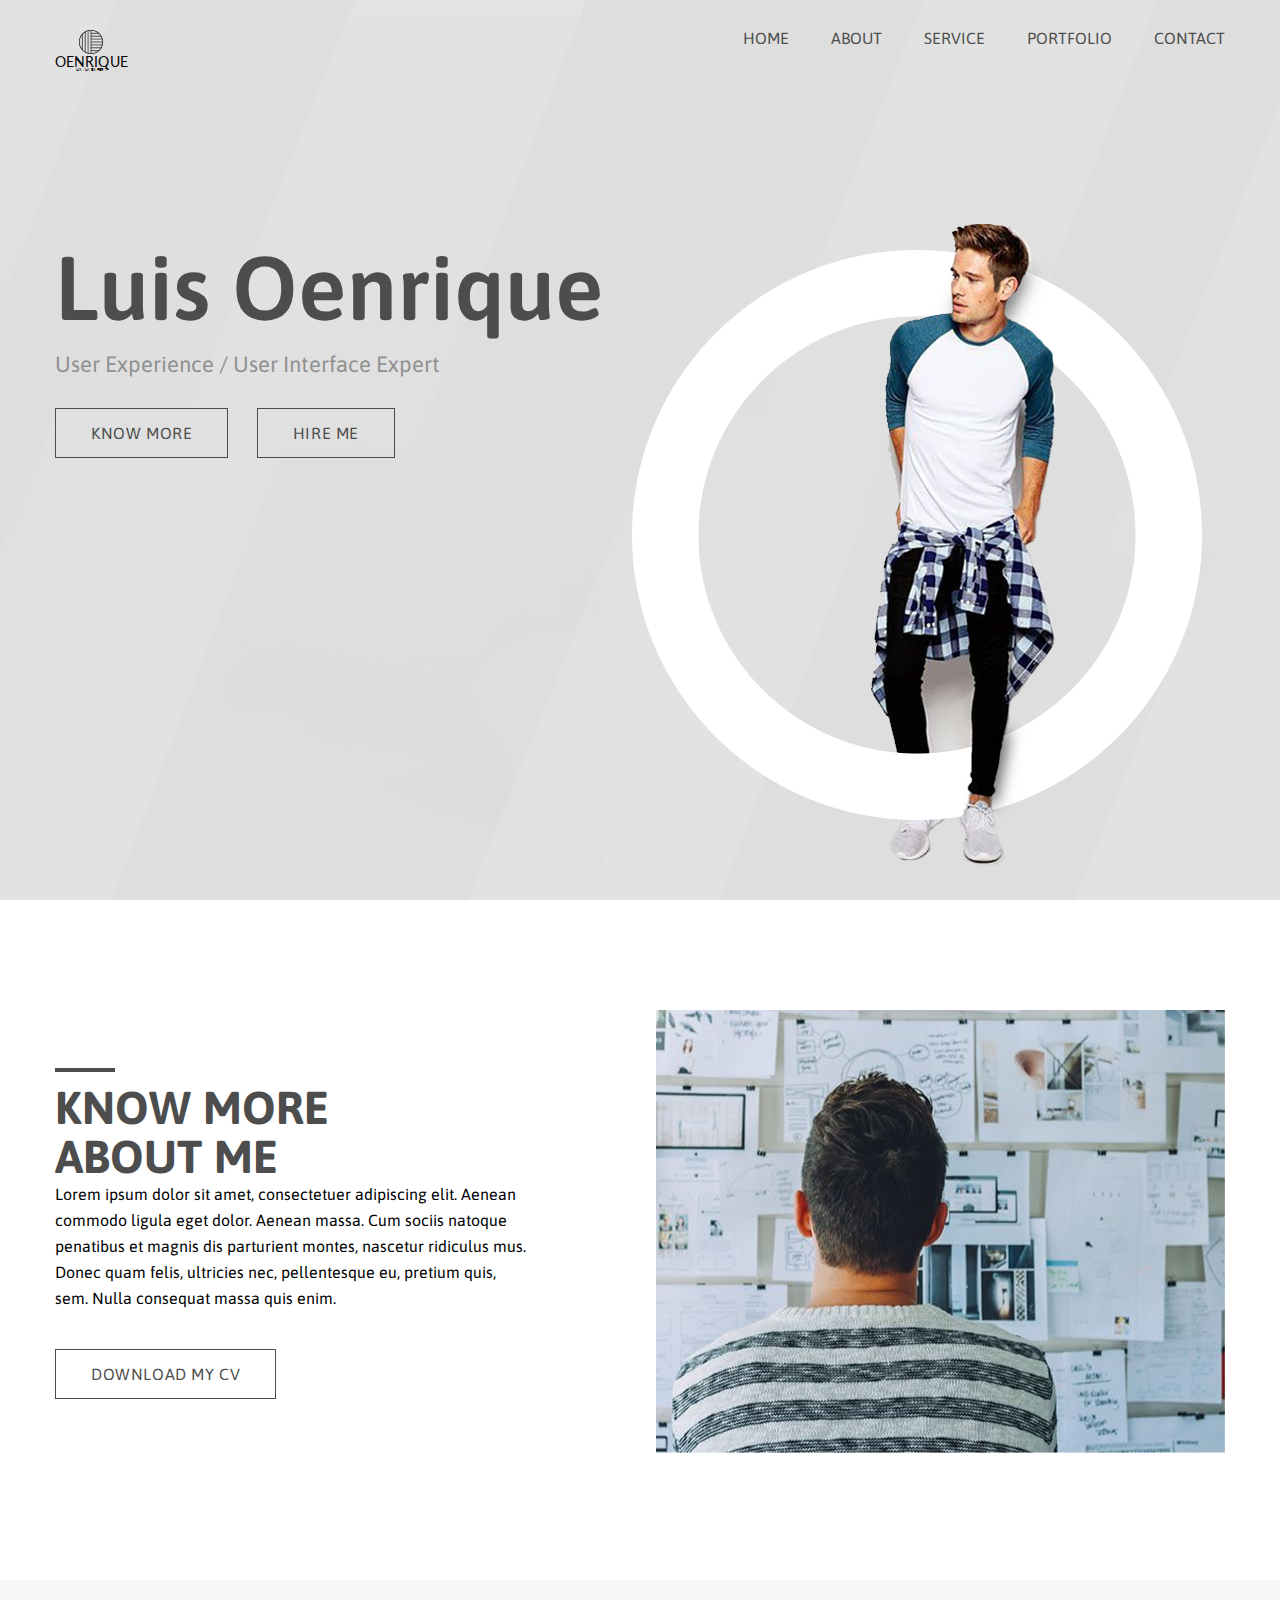
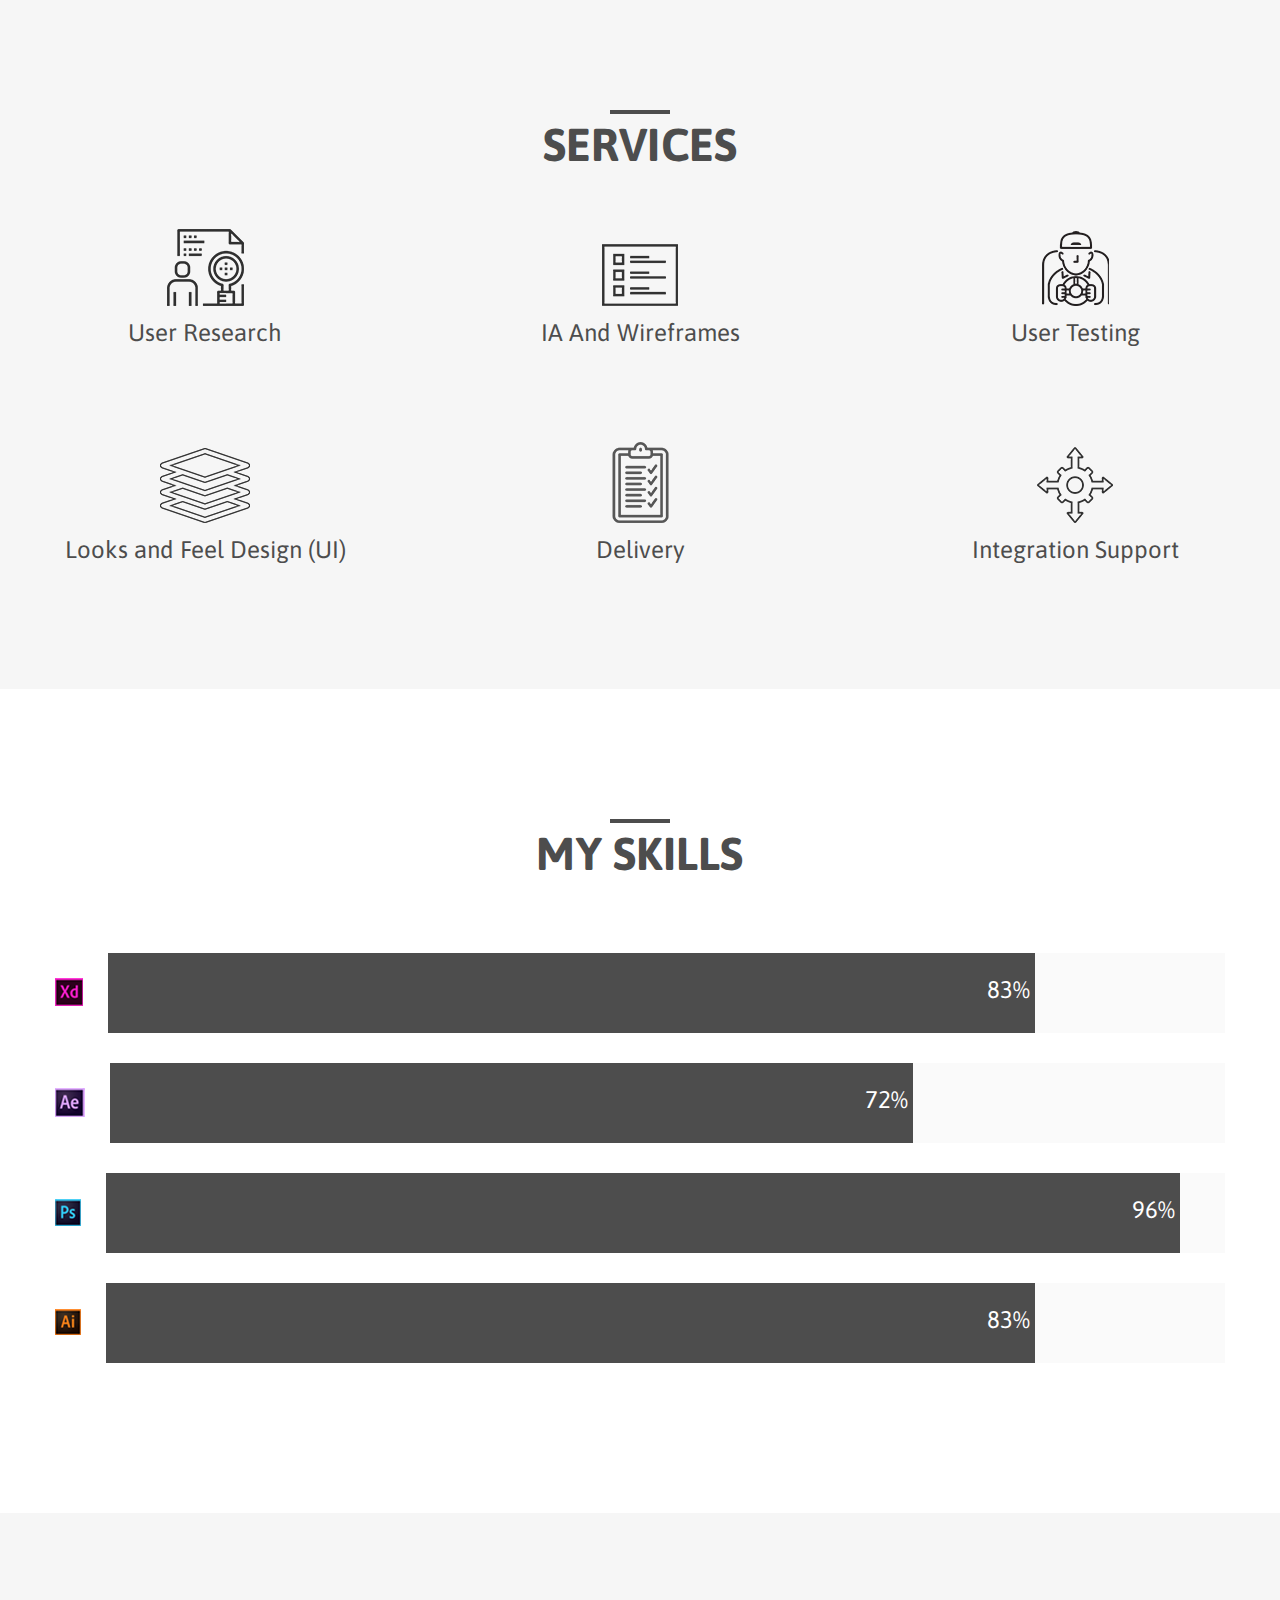
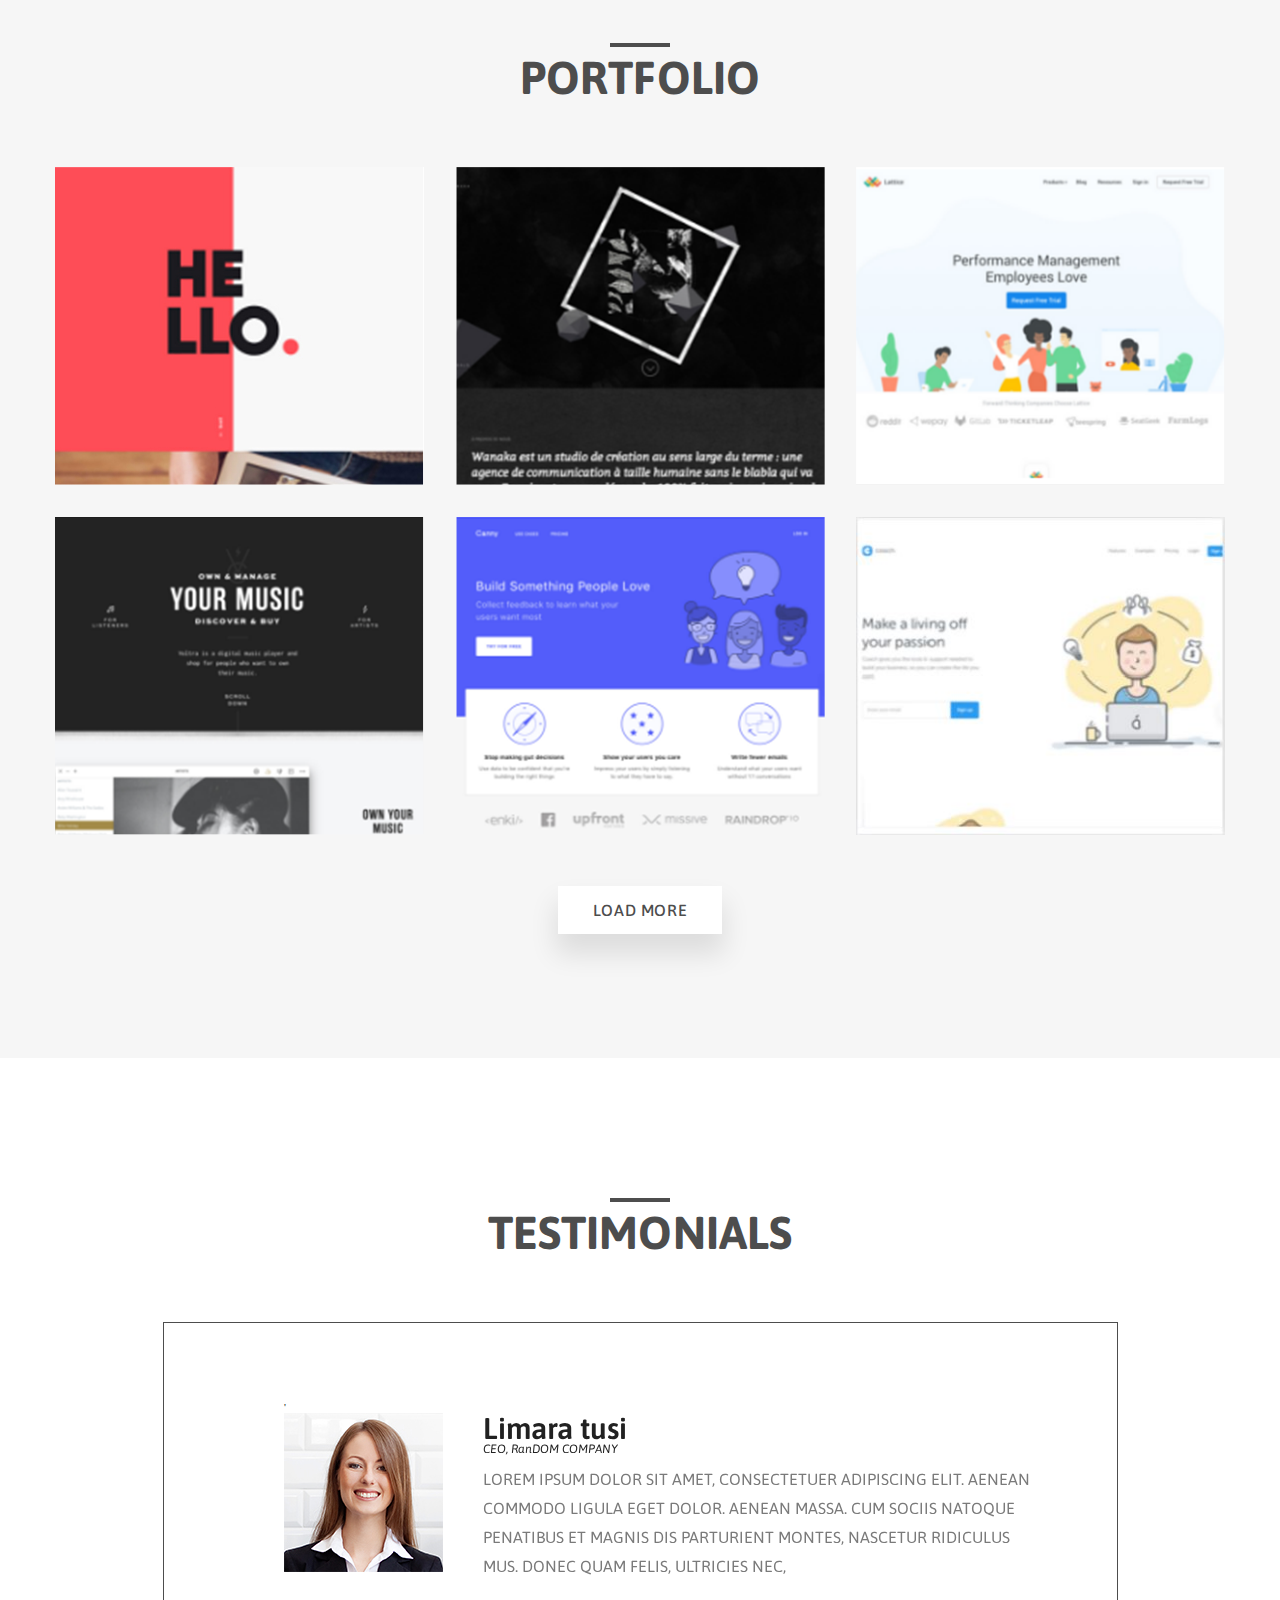
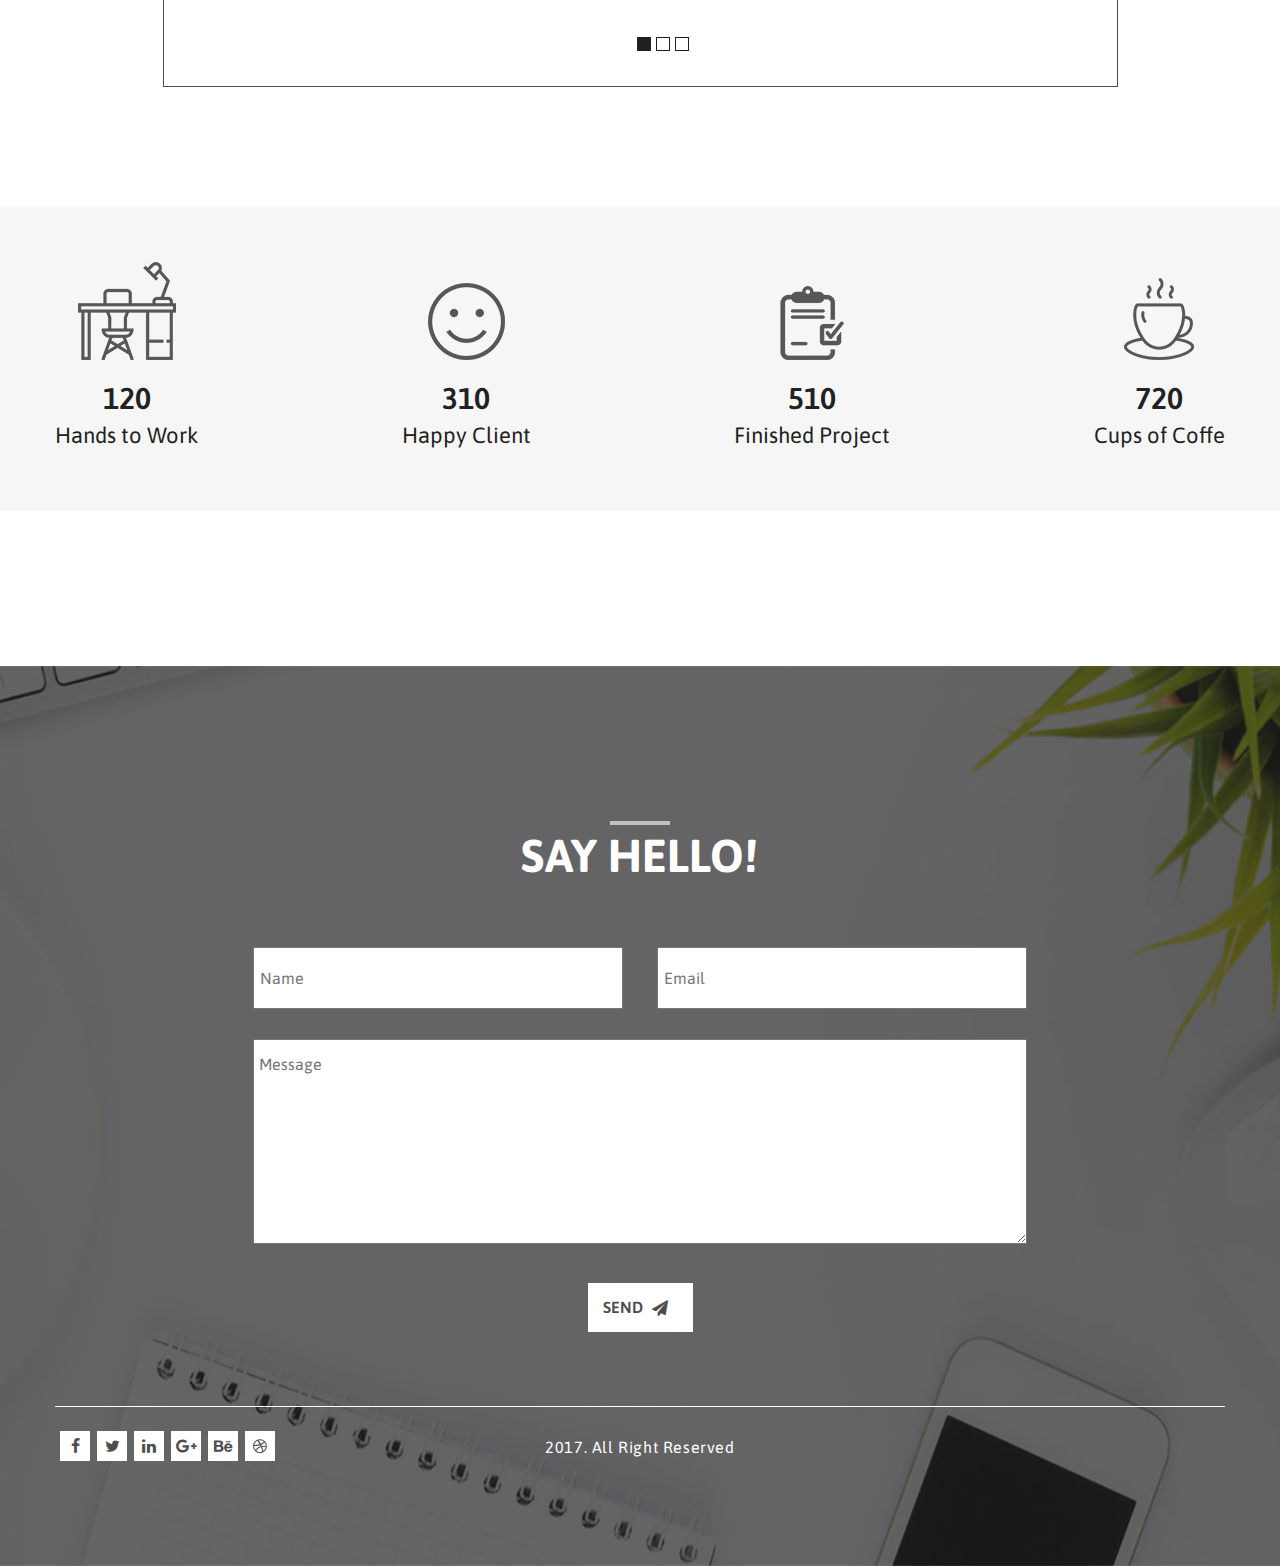
<file: Luis/index.html>
<!DOCTYPE html>
<html lang="en">

<head>
    <meta charset="UTF-8">
    <meta name="viewport" content="width=device-width, initial-scale=1.0">
    <meta http-equiv="X-UA-Compatible" content="ie=edge">
    <link href="https://fonts.googleapis.com/css?family=Asap:400,400i,500,700|Lato:300,400|Montserrat&display=swap"
        rel="stylesheet">
    <link rel="stylesheet" href="css/reset.css">
    <link rel="stylesheet" href="css/normalize.css">
    <link rel="stylesheet" href="css/fonts.css">
    <link rel="stylesheet" href="css/style.css">
    <title>Luis</title>
</head>

<body>
    <header class="header">
        <div class="container header__image">
            <div class="header__top">
                <div class="header__logo">
                    <div class="header__logo-img">
                        <img src="img/header-logo.png" alt="">
                    </div>
                    <div class="header__logo-text-1">
                        OENRIQUE
                    </div>
                    <div class="header__logo-text-2">
                        UX/UI EXPERT
                    </div>
                </div>
                <nav class="header__menu">
                    <ul>
                        <li><a href="#">home</a></li>
                        <li><a href="#about">about</a></li>
                        <li><a href="#services">service</a></li>
                        <li><a href="#portfolio">portfolio</a></li>
                        <li><a href="#contact">contact</a></li>
                    </ul>
                </nav>
            </div>
            <div class="header__content">
                <div class="header__titles">
                    <div class="header__titles-title">
                        Luis Oenrique
                    </div>
                    <div class="header__titles-subtitle">
                        User Experience / User Interface Expert
                    </div>
                    <div class="header__btns">
                        <div class="header__btns-left">
                            <a href="" class="btns-default">Know more</a>
                        </div>
                        <div class="header__btns-right">
                            <a href="" class="btns-default">hire me</a>
                        </div>
                    </div>
                </div>

            </div>
        </div>
    </header>
    <section class="about" id="about">
        <div class="container">
            <div class="about__inner">
                <div class="about__content">
                    <div class="about__title default-title">
                        <p>KNOW MORE</p>
                        <p>ABOUT ME</p>
                    </div>
                    <div class="about__text">
                        Lorem ipsum dolor sit amet, consectetuer adipiscing elit. Aenean commodo ligula eget dolor.
                        Aenean massa. Cum sociis natoque penatibus et magnis dis parturient montes, nascetur ridiculus
                        mus. Donec quam felis, ultricies nec, pellentesque eu, pretium quis, sem. Nulla consequat massa
                        quis enim.
                    </div>
                    <div class="about__btn">
                        <a href="#" class="btns-default">DOWNLOAD MY CV</a>
                    </div>
                </div>
                <div class="about__img">
                    <img src="img/about-img.JPG" alt="">
                </div>
            </div>
        </div>
    </section>
    <section class="services" id="services">
        <div class="container">
            <div class="services__title default-title static-title">
                services
            </div>
            <div class="services__items">
                <div class="services__item">
                    <div class="services__item-img">
                        <img src="img/user-research.png" alt="">
                    </div>
                    <div class="services__item-text">
                        User Research
                    </div>
                </div>
                <div class="services__item">
                    <div class="services__item-img">
                        <img src="img/wireframes.png" alt="">
                    </div>
                    <div class="services__item-text">
                        IA And Wireframes
                    </div>
                </div>
                <div class="services__item">
                    <div class="services__item-img">
                        <img src="img/user-testing.png" alt="">
                    </div>
                    <div class="services__item-text">
                        User Testing
                    </div>
                </div>
                <div class="services__item">
                    <div class="services__item-img">
                        <img src="img/looks-and-feel.png" alt="">
                    </div>
                    <div class="services__item-text">
                        Looks and Feel Design (UI)
                    </div>
                </div>
                <div class="services__item">
                    <div class="services__item-img">
                        <img src="img/delivery.png" alt="">
                    </div>
                    <div class="services__item-text">
                        Delivery
                    </div>
                </div>
                <div class="services__item">
                    <div class="services__item-img">
                        <img src="img/support.png" alt="">
                    </div>
                    <div class="services__item-text">
                        Integration Support
                    </div>
                </div>
            </div>
        </div>
    </section>
    <section class="skills">
        <div class="container">
            <div class="skills__title default-title static-title">
                my skills
            </div>
            <div class="diagram">
                <div class="diagram-item">
                    <div class="diagram-img">
                        <img src="img/xd.png" alt="">
                    </div>
                    <div class="diagram-container">
                        <div class="diagram-skills xd">83%</div>
                    </div>
                </div>
                <div class="diagram-item">
                    <div class="diagram-img">
                        <img src="img/ae.png" alt="">
                    </div>
                    <div class="diagram-container">
                        <div class="diagram-skills ae">72%</div>
                    </div>
                </div>
                <div class="diagram-item">
                    <div class="diagram-img">
                        <img src="img/ps.png" alt="">
                    </div>
                    <div class="diagram-container">
                        <div class="diagram-skills ps">96%</div>
                    </div>
                </div>
                <div class="diagram-item">
                    <div class="diagram-img">
                        <img src="img/ai.png" alt="">
                    </div>
                    <div class="diagram-container">
                        <div class="diagram-skills ai">83%</div>
                    </div>
                </div>
            </div>
        </div>
    </section>
    <section class="portfolio" id="portfolio">
        <div class="container">
            <div class="portfolio__title default-title static-title">
                portfolio
            </div>
            <div class="portfolio__items">
                <div class="portfolio__item">
                    <img src="img/1.jpg" alt="">
                </div>
                <div class="portfolio__item">
                    <img src="img/2.png" alt="">
                </div>
                <div class="portfolio__item">
                    <img src="img/3.png" alt="">
                </div>
                <div class="portfolio__item">
                    <img src="img/4.png" alt="">
                </div>
                <div class="portfolio__item">
                    <img src="img/5.png" alt="">
                </div>
                <div class="portfolio__item">
                    <img src="img/6.png" alt="">
                </div>
                <div class="portfolio__item portfolio-hiden">
                    <img src="img/7.png" alt="">
                </div>
                <div class="portfolio__item portfolio-hiden">
                    <img src="img/8.png" alt="">
                </div>
                <div class="portfolio__item portfolio-hiden">
                    <img src="img/9.png" alt="">
                </div>
                <div class="portfolio__item portfolio-hiden">
                    <img src="img/10.png" alt="">
                </div>
                <div class="portfolio__item portfolio-hiden">
                    <img src="img/11.png" alt="">
                </div>
                <div class="portfolio__item portfolio-hiden">
                    <img src="img/12.png" alt="">
                </div>
            </div>
            <div class="portfolio__btn">
                <a href="" class="btns-default btns-portfolio">load more</a>
            </div>
        </div>
    </section>
    <section class="testimonials">
        <div class="container">
            <div class="testimonials__top">
                <div class="portfolio__title default-title static-title">
                    testimonials
                </div>
                <div class="testimonials__content">'
                    <div class="testimonials__body">

                        <div class="testimonials__wrapper">
                            <div class="testimonials__content-image">
                                <img src="img/testimonials-img.jpg" alt="">
                            </div>
                            <div class="testimonials__content-items">
                                <div class="testimonials__content-title">
                                    Limara tusi
                                </div>
                                <div class="testimonials__content-subtitle">
                                    CEO, RanDOM COMPANY
                                </div>
                                <div class="testimonials__content-text">
                                    Lorem ipsum dolor sit amet, consectetuer adipiscing elit. Aenean commodo ligula eget
                                    dolor.
                                    Aenean massa. Cum sociis natoque penatibus et magnis dis parturient montes, nascetur
                                    ridiculus
                                    mus. Donec quam felis, ultricies nec,
                                </div>
                            </div>
                        </div>
                        <div class="testimonials__wrapper">
                            <div class="testimonials__content-image">
                                <img src="img/testimonials-img.jpg" alt="">
                            </div>
                            <div class="testimonials__content-items">
                                <div class="testimonials__content-title">
                                    Limara tusi
                                </div>
                                <div class="testimonials__content-subtitle">
                                    CEO, RanDOM COMPANY
                                </div>
                                <div class="testimonials__content-text">
                                    Lorem ipsum dolor sit amet, consectetuer adipiscing elit. Aenean commodo ligula eget
                                    dolor.
                                    Aenean massa. Cum sociis natoque penatibus et magnis dis parturient montes, nascetur
                                    ridiculus
                                    mus. Donec quam felis, ultricies nec,
                                </div>
                            </div>
                        </div>
                        <div class="testimonials__wrapper">
                            <div class="testimonials__content-image">
                                <img src="img/testimonials-img.jpg" alt="">
                            </div>
                            <div class="testimonials__content-items">
                                <div class="testimonials__content-title">
                                    Limara tusi
                                </div>
                                <div class="testimonials__content-subtitle">
                                    CEO, RanDOM COMPANY
                                </div>
                                <div class="testimonials__content-text">
                                    Lorem ipsum dolor sit amet, consectetuer adipiscing elit. Aenean commodo ligula eget
                                    dolor.
                                    Aenean massa. Cum sociis natoque penatibus et magnis dis parturient montes, nascetur
                                    ridiculus
                                    mus. Donec quam felis, ultricies nec,
                                </div>
                            </div>
                        </div>
                    </div>
                    <div class="dots">
                        <div class="dots-item"></div>
                        <div class="dots-item"></div>
                        <div class="dots-item"></div>
                    </div>
                </div>
            </div>
        </div>
        <div class="testimonials__bottom">
            <div class="container">
                <div class="testimonials__bottom-items">
                    <div class="testimonials__bottom-item">
                        <div class="testimonials__bottom-image">
                            <img src="img/study.png" alt="">
                        </div>
                        <div class="testimonials__bottom-title">
                            120
                        </div>
                        <div class="testimonials__bottom-text">
                            Hands to Work
                        </div>
                    </div>
                    <div class="testimonials__bottom-item">
                        <div class="testimonials__bottom-image">
                            <img src="img/happiness.png" alt="">
                        </div>
                        <div class="testimonials__bottom-title">
                            310
                        </div>
                        <div class="testimonials__bottom-text">
                            Happy Client
                        </div>
                    </div>
                    <div class="testimonials__bottom-item">
                        <div class="testimonials__bottom-image">
                            <img src="img/delivery-complete.png" alt="">
                        </div>
                        <div class="testimonials__bottom-title">
                            510
                        </div>
                        <div class="testimonials__bottom-text">
                            Finished Project
                        </div>
                    </div>
                    <div class="testimonials__bottom-item">
                        <div class="testimonials__bottom-image">
                            <img src="img/cup.png" alt="">
                        </div>
                        <div class="testimonials__bottom-title">
                            720
                        </div>
                        <div class="testimonials__bottom-text">
                            Cups of Coffe
                        </div>
                    </div>
                </div>
            </div>
        </div>

    </section>
    <footer class="footer" id="contact">
        <div class="container">
            <div class="footer__title default-title static-title">
                say hello!
            </div>
            <div class="form">
                <form action="">
                    <input type="text" name="" id="" placeholder="Name">
                    <input type="text" name="" id="" placeholder="Email">
                    <textarea name="" id="" placeholder="Message"></textarea>
                    <div class="form__submit">
                        <input type="submit" value="send">
                    </div>
                </form>
            </div>
            <div class="footer__bottom">
                <div class="links">
                    <ul>
                        <li><a href="" class="fb"></a></li>
                        <li><a href="" class="tw"></a></li>
                        <li><a href="" class="in"></a></li>
                        <li><a href="" class="gg"></a></li>
                        <li><a href="" class="be"></a></li>
                        <li><a href="" class="dr"></a></li>
                    </ul>
                </div>
                <div class="footer__bottom-text">
                    2017. All Right Reserved
                </div>
            </div>
        </div>
    </footer>
    <div class="btn-scroll">
        ^
    </div>
    <script src="https://ajax.googleapis.com/ajax/libs/jquery/3.4.1/jquery.min.js"></script>
    <script src="js/slick.min.js"></script>
    <script src="js/main.js"></script>
</body>

</html>
</file>
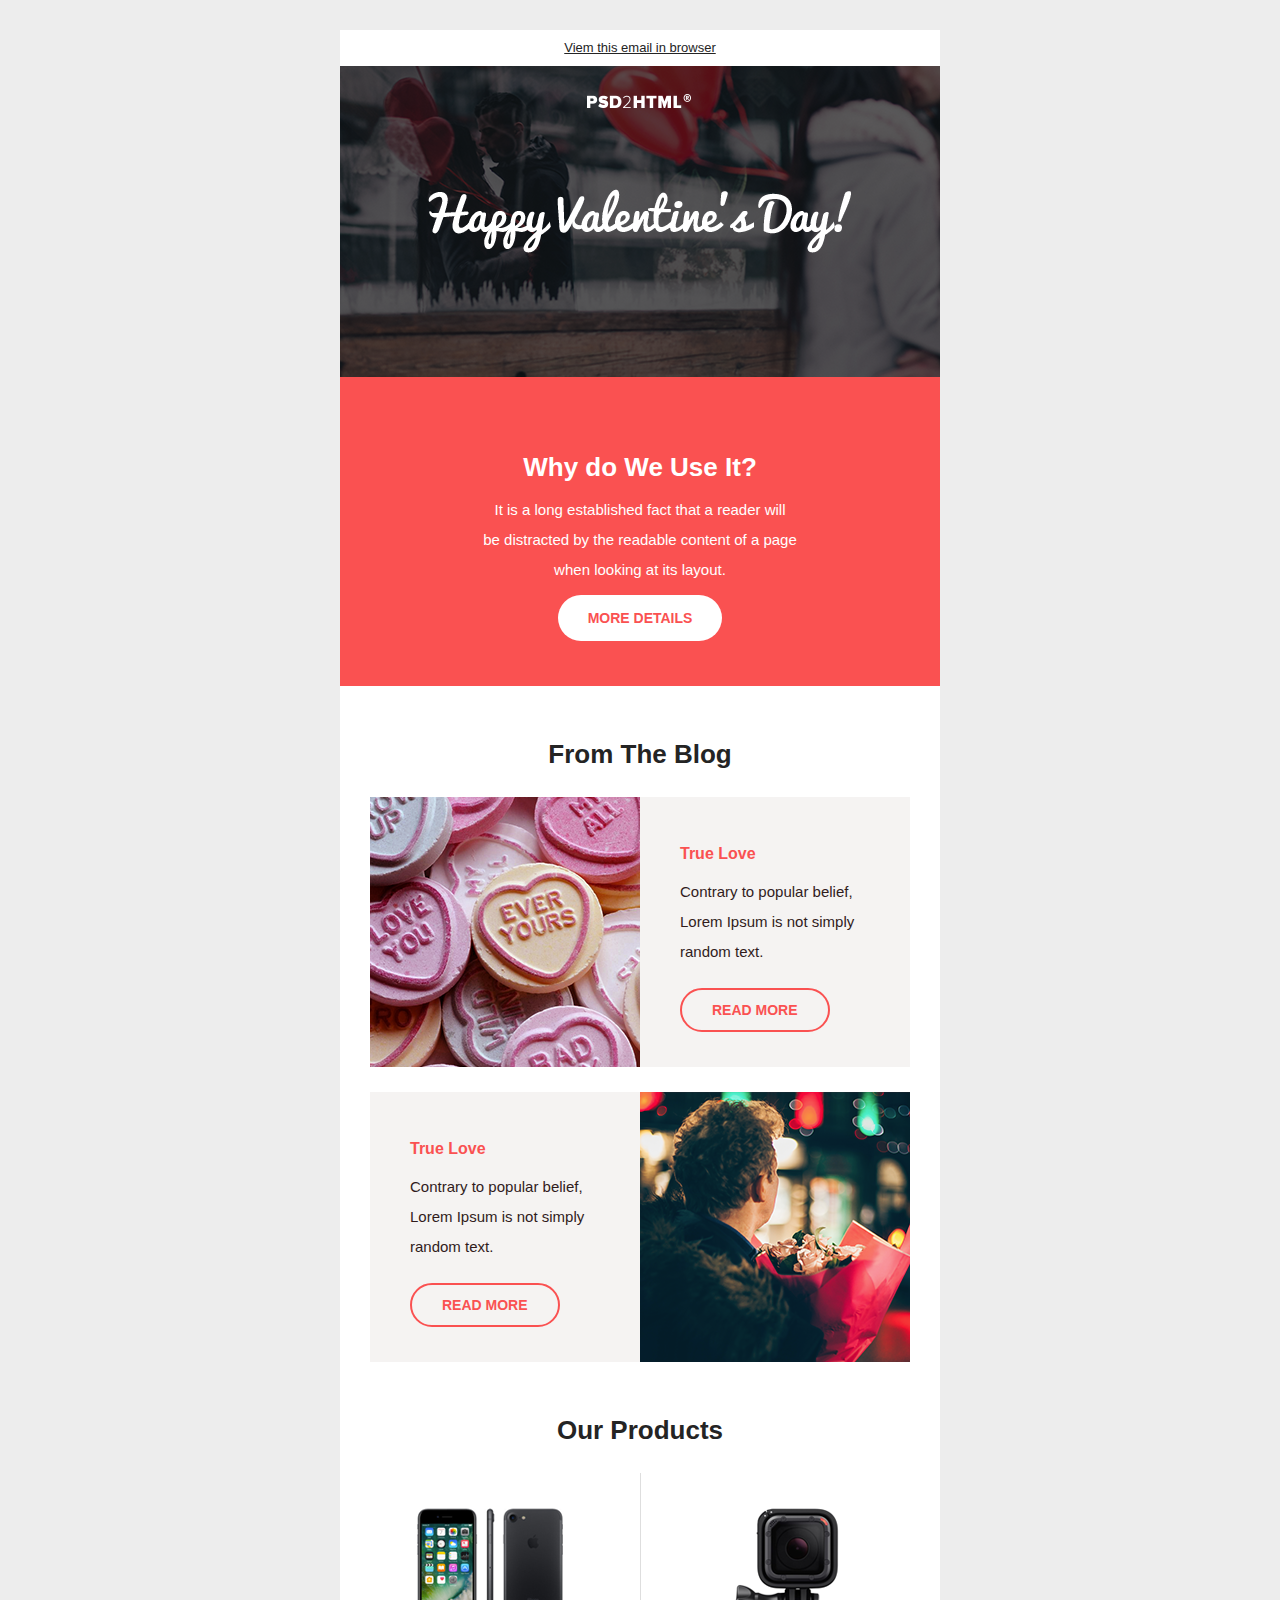
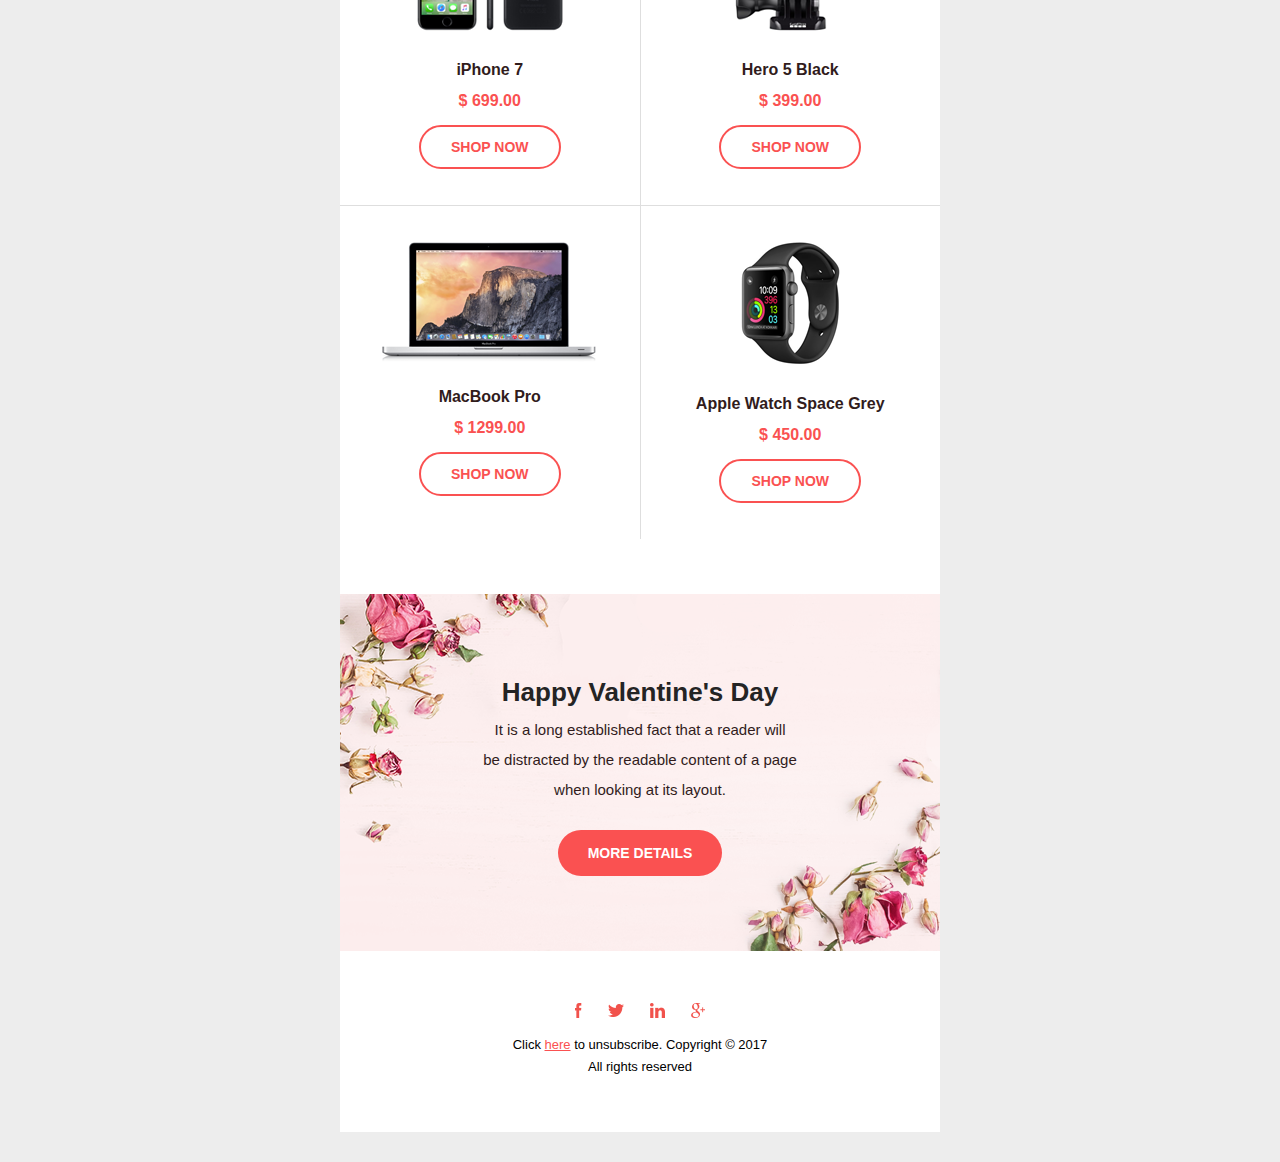
<file: ValentinesDay/index.html>
<!DOCTYPE html
	PUBLIC "-//W3C//DTD XHTML 1.0 Transitional//EN" "http://www.w3.org/TR/xhtml1/DTD/xhtml1-transitional.dtd">
<html xmlns="http://www.w3.org/1999/xhtml">
<head>
	<meta http-equiv="Content-Type" content="text/html; charset=UTF-8" />
	<title>HTML Template</title>
	<meta name="viewport" content="width=device-width, initial-scale=1.0" />
	<style>
		body {
			width: 100% !important;
			-webkit-text-size-adjust: 100%;
			-ms-text-size-adjust: 100%;
			margin: 0;
			padding: 0;
			line-height: 100%;
		}

		*{
			box-sizing: border-box;
		}

		[style*="Open Sans"] {font-family: 'Open Sans', arial, sans-serif !important;}

		img {
			outline: none;
			text-decoration: none;
			border:none;
			-ms-interpolation-mode: bicubic;
			max-width: 100%!important;
			margin: 0;
			padding: 0;
			display: block;
		}
    
		table td {
			border-collapse: collapse;
		}
    
		table {
			border-collapse: collapse;
			mso-table-lspace: 0pt;
			mso-table-rspace: 0pt;
		}

		.header-td{
			padding-top: 10px;
			padding-bottom: 10px;
		}

		.header-td a{
			font-size: 13px;
			color: #242424;
			text-decoration: underline;
		}

		.header-td a:hover{
			text-decoration: none;
		}

		.advantage-td{
			padding-top: 60px;
			padding-bottom: 60px;
			color: #ffffff;
		}

		.advantage-td h2{
			font-size: 26px;
			font-weight: bold;
			margin-bottom: 20px;
		}

		.advantage-td p{
			font-size: 15px;
			line-height: 30px;
			margin-bottom: 25px;
		}

		.advantage-td a{
			font-size: 14px;
			font-weight: bold;
			color: #fa5151;
			text-decoration: none;
			text-transform: uppercase;
			background-color: #ffffff;
			border-radius: 30px;
			padding-top: 15px;
			padding-bottom: 15px;
			padding-left: 30px;
			padding-right: 30px;
		}

		.advantage-td a:hover{
			color: #ffffff;
			background-color: transparent;
			border: 2px solid #ffffff;
		}

		.blog-td{
			padding-top: 60px;
			padding-bottom: 35px;
		}

		.blog-td h2{
			font-size: 26px;
			font-weight: bold;
			color: #242424;
			margin-top: 0;
			margin-bottom: 35px;
		}

		.table-540{
			margin-bottom: 25px;
		}

		.table-190 h3{
			font-size: 16px;
			font-weight: bold;
			color: #fa5151;
			margin-top: 0;
			margin-bottom: 15px;
		}

		.table-190 p{
			font-size: 15px;
			line-height: 30px;
			color: #311c1c;
			margin-top: 0;
			margin-bottom: 35px;
		}

		.table-190 a{
			font-size: 14px;
			font-weight: bold;
			color: #fa5151;
			border: 2px solid #fa5151;
			text-decoration: none;
			text-transform: uppercase;
			border-radius: 30px;
			padding-top: 12px;
			padding-bottom: 12px;
			padding-left: 30px;
			padding-right: 30px;
		}

		.table-190 a:hover{
			background-color: #fff;
		}

		.products-table{
			width: 100%;
		}

		.products{
			padding-bottom: 55px;
		}

		.products h2{
			font-size: 26px;
			font-weight: bold;
			color: #242424;
			margin-top: 0;
			margin-bottom: 35px;
		}

		.product-table h4{
			font-size: 16px;
			font-weight: bold;
			color: #311c1c;
			margin-top: 25px;
			margin-bottom: 15px;
		}

		.product-table p{
			font-size: 16px;
			font-weight: bold;
			color: #fa5151;
			margin-top: 0;
			margin-bottom: 30px;
		}

		.product-table a{
			font-size: 14px;
			font-weight: bold;
			color: #fa5151;
			border: 2px solid #fa5151;
			text-decoration: none;
			text-transform: uppercase;
			border-radius: 30px;
			padding-top: 12px;
			padding-bottom: 12px;
			padding-left: 30px;
			padding-right: 30px;
		}

		.products-table a:hover{
			background-color: #fa5151;
			color: #ffffff;
		}

		.product-table-wrapper{
			padding-top: 30px;
			padding-bottom: 50px;
			width: 50%;
		}

		.product-table_one{
			border-right: 1px solid #dedede;
			border-bottom: 1px solid #dedede;
		}

		.product-table_two{
			border-bottom: 1px solid #dedede;
		}

		.product-table_three{
			border-right: 1px solid #dedede;
		}

		.details-td{
			padding-top: 90px;
			padding-bottom: 90px;
		}

		.details-td h3{
			font-size: 26px;
			font-weight: bold;
			color: #242424;
			margin-top: 0;
			margin-bottom: 15px;
		}

		.details-td p{
			font-size: 15px;
			line-height: 30px;
			color: #311c1c;
			margin-top: 0;
			margin-bottom: 40px;
		}

		.details-td a{
			font-size: 14px;
			font-weight: bold;
			color: #ffffff;
			text-decoration: none;
			text-transform: uppercase;
			background-color: #fa5151;
			border-radius: 30px;
			padding-top: 15px;
			padding-bottom: 15px;
			padding-left: 30px;
			padding-right: 30px;
		}

		.footer-td{
			padding-top: 50px;
			padding-bottom: 40px;
		}

		.footer-menu td{
			padding-left: 13px;
			padding-right: 13px;
		}

		.footer-copyright p{
			font-size: 13px;
			line-height: 22px;
		}

		.footer-copyright p a{
			font-size: 13px;
			color: #fa5151;
			text-decoration: underline;
		}

		@media (max-width: 640px) {
			.table-600{
				width: 550px;
			}
		}

		@media (max-width: 560px) {
			.table-600{
				width: 480px;
			}

			.table-540{
				width: 420px;
			}

			.table-540 td{
				width: 100%;
				display: block;
				text-align: left;
			}

			.table-540 td img{
				width: 100%;
			}

			.table-190{
				width: 100%;
			}

			.table-190 td{
				padding: 25px 15px 35px;
			}

			.table-190 br{
				display: none;
			}

			.product-table-wrapper{
				display: block;
			}

			.product-table_three{
				border-bottom: 1px solid #dedede;
			}
			
			.products-table td{
				width: 100%;
			}
		}

		@media (max-width: 420px) {
			.table-600{
				width: 320px;
			}

			.table-540{
				width: 300px;
			}
		}	
	</style>
</head>

<body style="margin: 0; padding: 0;">
	<div style="font-size:0px;font-color:#ffffff;opacity:0;visibility:hidden;width:0;height:0;display:none;">Тестовое письмо</div>
	<table cellpadding="0" cellspacing="0" width="100%" bgcolor="#ededed">
		<tr>
			<td>
				<table class="main table-600" cellpadding="0" cellspacing="0" width="600" align="center">
					<tr>
						<td height="30" width="600"></td>
					</tr>
					<tr>
						<td bgcolor="#ffffff" class="header-td">
							<table cellpadding="0" cellspacing="0" align="center">
								<tr>
									<td>
										<a href="#" style="font-family: Arial, sans-serif;">Viem this email in browser</a>
									</td>
								</tr>
							</table>
						</td>
					</tr>
					<tr>
						<td class="header-bg">
							<img src="img/header-bg.png" alt="bunner">
						</td>
					</tr>
					<tr>
						<td class="advantage-td" bgcolor="#fa5151">
							<table cellpadding="0" cellspacing="0" align="center">
								<tr>
									<td align="center">
										<h2 style="font-family: Arial, sans-serif;">Why do We Use It?</h2>
										<p style="font-family: Arial, sans-serif;">It is a long established fact that a reader will <br>
											be distracted by the readable content of a page <br>
											when looking at its layout.</p>
										<a href="#" style="font-family: Arial, sans-serif;">more details</a>
									</td>
								</tr>
							</table>
						</td>
					</tr>
					<tr>
						<td class="blog-td" align="center" bgcolor="#ffffff">
							<h2 style="font-family: Arial, sans-serif;">From The Blog</h2>
							<table class="table-540" cellpadding="0" cellspacing="0" align="center" width="540">
								<tr>
									<td width="270">
										<img src="img/blog-1.png" alt="blog1">
									</td>
									<td align="center" bgcolor="#f5f3f2">
										<table class="table-190" cellpadding="0" cellspacing="0" width="190">
											<tr>
												<td>
													<h3 style="font-family: Arial, sans-serif;">True Love</h3>
													<p style="font-family: Arial, sans-serif;">Contrary to popular belief, <br>
														Lorem Ipsum is not simply <br> random text. </p>
													<a href="#" style="font-family: Arial, sans-serif;">read more</a>
												</td>
											</tr>
										</table>
									</td>
								</tr>
							</table>
							<table class="table-540" cellpadding="0" cellspacing="0" align="center" width="540">
								<tr>
									<td align="center" bgcolor="#f5f3f2">
										<table class="table-190" cellpadding="0" cellspacing="0" width="190">
											<tr>
												<td>
													<h3 style="font-family: Arial, sans-serif;">True Love</h3>
													<p style="font-family: Arial, sans-serif;">Contrary to popular belief, <br>
														Lorem Ipsum is not simply <br> random text. </p>
													<a href="#" style="font-family: Arial, sans-serif;">read more</a>
												</td>
											</tr>
										</table>
									</td>
									<td width="270">
										<img src="img/blog-2.png" alt="blog1">
									</td>
								</tr>
							</table>
						</td>
					</tr>
					<tr>
						<td class="products" align="center" bgcolor="#ffffff">
							<h2 style="font-family: Arial, sans-serif;">Our Products</h2>
							<table cellpadding="0" cellspacing="0" class="products-table">
								<tr>
									<td align="center" class="product-table-wrapper product-table_one">
										<table class="product-table" cellpadding="0" cellspacing="0">
											<tr>
												<td align="center">
													<img src="img/product-1.png" alt="phone">
													<h4 style="font-family: Arial, sans-serif;">iPhone 7</h4>
													<p style="font-family: Arial, sans-serif;">$ 699.00</p>
													<a href="#" style="font-family: Arial, sans-serif;">shop now</a>
												</td>
											</tr>
										</table>
									</td>
									<td align="center" class="product-table-wrapper product-table_two">
										<table class="product-table" cellpadding="0" cellspacing="0">
											<tr>
												<td align="center">
													<img src="img/product-2.png" alt="phone">
													<h4 style="font-family: Arial, sans-serif;">Hero 5 Black</h4>
													<p style="font-family: Arial, sans-serif;">$ 399.00</p>
													<a href="#" style="font-family: Arial, sans-serif;">shop now</a>
												</td>
											</tr>
										</table>
									</td>
								</tr>
								<tr>
									<td align="center" class="product-table-wrapper product-table_three">
										<table class="product-table" cellpadding="0" cellspacing="0">
											<tr>
												<td align="center">
													<img src="img/product-3.png" alt="phone">
													<h4 style="font-family: Arial, sans-serif;">MacBook Pro</h4>
													<p style="font-family: Arial, sans-serif;">$ 1299.00</p>
													<a href="#" style="font-family: Arial, sans-serif;"> shop now</a>
												</td>
											</tr>
										</table>
									</td>
									<td align="center" class="product-table-wrapper product-table_four">
										<table class="product-table" cellpadding="0" cellspacing="0">
											<tr>
												<td align="center">
													<img src="img/product-4.png" alt="phone">
													<h4 style="font-family: Arial, sans-serif;">Apple Watch Space Grey</h4>
													<p style="font-family: Arial, sans-serif;">$ 450.00</p>
													<a href="#" style="font-family: Arial, sans-serif;">shop now</a>
												</td>
											</tr>
										</table>
									</td>
								</tr>
							</table>
						</td>
					</tr>
					<tr>
						<td class="details-td" background="img/details-bg.png" style="background-repeat: no-repeat;">
							<table cellpadding="0" cellspacing="0" align="center">
								<tr>
									<td align="center">
										<h3 style="font-family: Arial, sans-serif;">Happy Valentine's Day</h3>
										<p style="font-family: Arial, sans-serif;">It is a long established fact that a reader will <br>
											be distracted by the readable content of a page <br>
											when looking at its layout.</p>
										<a href="#" style="font-family: Arial, sans-serif;">more details</a>
									</td>
								</tr>
							</table>
						</td>
					</tr>
					<tr>
						<td class="footer-td" align="center" bgcolor="#ffffff">
							<table>
								<tr>
									<td>
										<table class="footer-menu" align="center">
											<tr>
												<td><a href="#"><img src="img/logo-fb.png" alt="fb"></a></td>
												<td><a href="#"><img src="img/logo-tw.png" alt="tw"></a></td>
												<td><a href="#"><img src="img/logo-in.png" alt="in"></a></td>
												<td><a href="#"><img src="img/logo-gg.png" alt="gg"></a></td>
											</tr>
										</table>
									</td>
								</tr>
								<tr>
									<td class="footer-copyright" align="center">
										<p style="font-family: Arial, sans-serif;">Click <a href="#" style="font-family: Arial, sans-serif;">here</a> to unsubscribe. Copyright © 2017 <br>All rights reserved</p>
									</td>
								</tr>
							</table>
						</td>
					</tr>
					<tr>
						<td height="30" width="600"></td>
					</tr>
				</table>
			</td>
		</tr>
	</table>
</body>

</html>
</file>
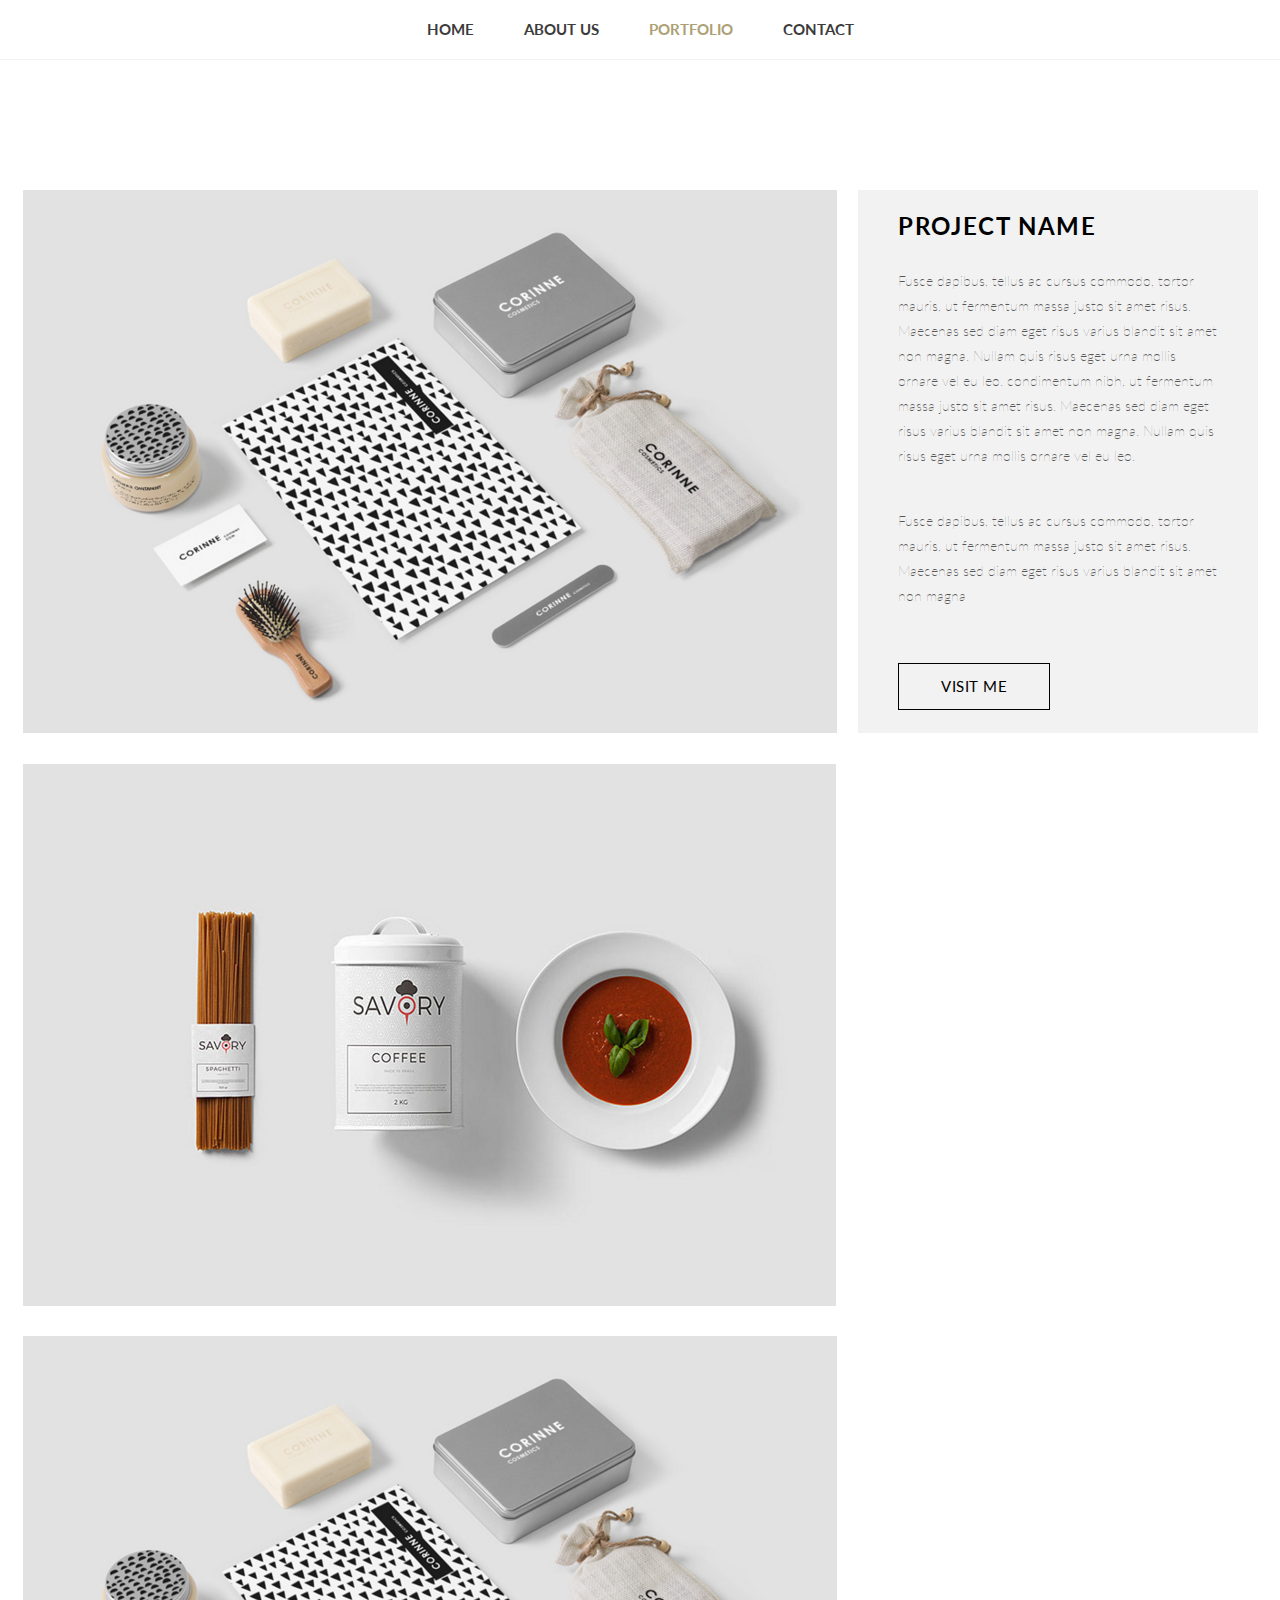
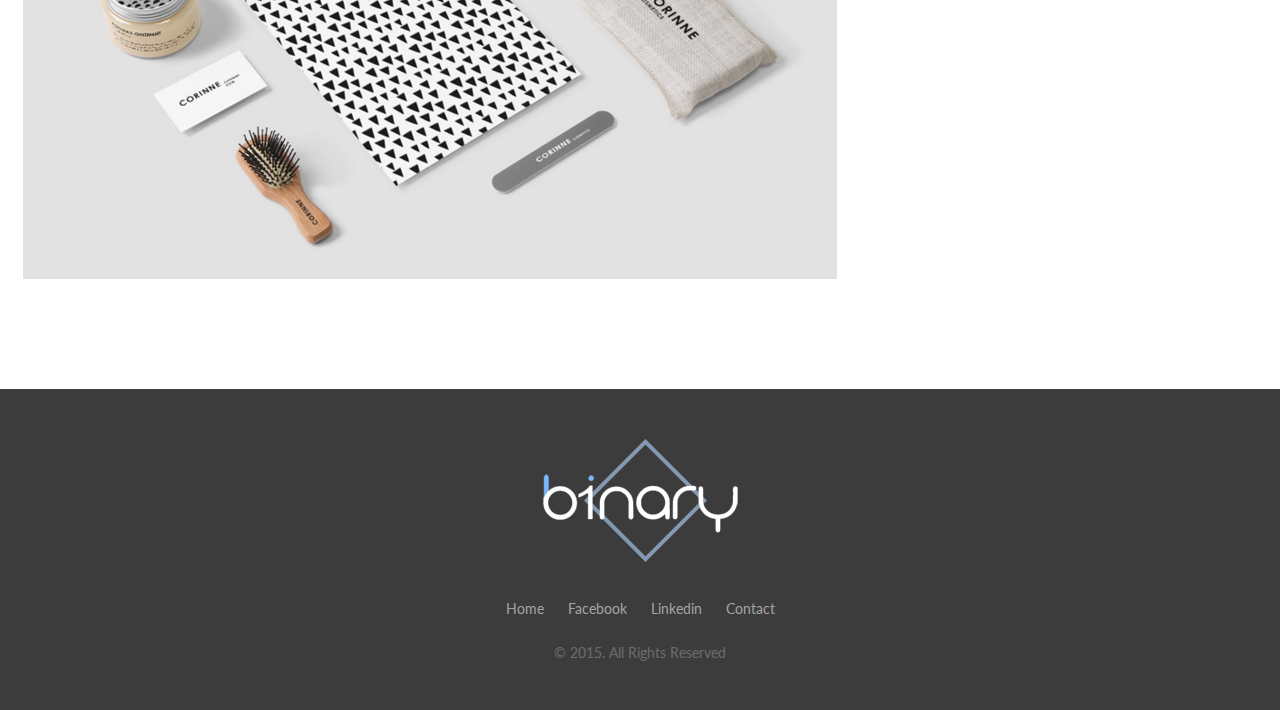
<file: binary/portfolio-page.html>
<!DOCTYPE html>
<html lang="en">

<head>
    <meta charset="UTF-8">
    <meta name="viewport" content="width=device-width, initial-scale=1.0">
    <link rel="stylesheet" href="css/style.css">
    <title>Document</title>
</head>

<body>
    <div class="wrapper">
        <div class="menu menu_mb">
            <div class="container">
                <nav class="menu__items">
                    <ul class="menu__list">
                        <li><a href="index.html" class="menu__link">home</a></li>
                        <li><a href="#" class="menu__link">about us</a></li>
                        <li><a href="portfolio-page.html" class="menu__link  menu__link_act">portfolio</a></li>
                        <li><a href="#" class="menu__link">contact</a></li>
                    </ul>
                </nav>
            </div>
        </div>

        <div class="body">

            <div class="body__column">
                <div class="body__item">
                    <img src="img/01.png" alt="">
                </div>
                <div class="body__content">
                    <div class="body__title">Project name</div>
                    <div class="body__text">
                        <p>Fusce dapibus, tellus ac cursus commodo, tortor mauris, ut fermentum massa justo sit amet
                            risus. Maecenas sed diam eget risus varius blandit sit amet non magna. Nullam quis risus
                            eget urna mollis ornare vel eu leo. condimentum nibh, ut fermentum massa justo sit amet
                            risus. Maecenas sed diam eget risus varius blandit sit amet non magna. Nullam quis risus
                            eget urna mollis ornare vel eu leo.</p>
                        <p>
                            Fusce dapibus, tellus ac cursus commodo, tortor mauris, ut fermentum massa justo sit
                            amet
                            risus. Maecenas sed diam eget risus varius blandit sit amet non magna</p>
                    </div>
                    <div class="body__btn btn btn_b"><span>visit me</span></div>
                </div>
            </div>
            <div class="body__column">
                <div class="body__item">
                    <img src="img/02.png" alt="">
                </div>
            </div>
            <div class="body__column">
                <div class="body__item">
                    <img src="img/01.png" alt="">
                </div>
            </div>
        </div>
        <footer class="footer">
	<div class='container'>
		<div class="footer__body">
			<a href="#" class="footer__logo"><img src="img/logo.png" alt=""></a>
			<nav class="footer__menu">
				<ul class="footer__list">
					<li><a href="#" class="footer__link">Home</a></li>
					<li><a href="#" class="footer__link">Facebook</a></li>
					<li><a href="#" class="footer__link">Linkedin</a></li>
					<li><a href="#" class="footer__link">Contact</a></li>
				</ul>
			</nav>
			<div class="footer__text">
				© 2015. All Rights Reserved 
			</div>
		</div>
	</div>
</footer>
    </div>
</body>

</html>
</file>
<file: charger/css/style.css>
@charset "UTF-8";
@font-face {
  font-family: 'Helvetica Neue';
  src: local("Helvetica Neue Light"), local("Helvetica-Neue-Light"), url("../fonts/HelveticaNeueCyr-Light.woff2") format("woff2"), url("../fonts/HelveticaNeueCyr-Light.woff") format("woff"), url("../fonts/HelveticaNeueCyr-Light.ttf") format("truetype");
  font-weight: 300;
  font-style: normal; }

@font-face {
  font-family: 'Helvetica Neue';
  src: local("Helvetica Neue Roman"), local("Helvetica-Neue-Roman"), url("../fonts/HelveticaNeueCyr-Roman.woff2") format("woff2"), url("../fonts/HelveticaNeueCyr-Roman.woff") format("woff"), url("../fonts/HelveticaNeueCyr-Roman.ttf") format("truetype");
  font-weight: 400;
  font-style: normal; }

@font-face {
  font-family: 'Myriad Pro';
  src: local("Myriad Pro Regular"), local("Myriad-Pro-Regular"), url("../fonts/MyriadPro-Regular.woff2") format("woff2"), url("../fonts/MyriadPro-Regular.woff") format("woff"), url("../fonts/MyriadPro-Regular.ttf") format("truetype");
  font-weight: 400;
  font-style: normal; }

@font-face {
  font-family: 'Myriad Pro';
  src: local("Myriad Pro Semibold"), local("Myriad-Pro-Semibold"), url("../fonts/MyriadPro-Semibold.woff2") format("woff2"), url("../fonts/MyriadPro-Semibold.woff") format("woff"), url("../fonts/MyriadPro-Semibold.ttf") format("truetype");
  font-weight: 600;
  font-style: normal; }

@font-face {
  font-family: 'Conv_SF-Compact-Text-Semibold';
  src: url("../fonts/SF-Compact-Text-Semibold.eot");
  src: local("☺"), url("../fonts/SF-Compact-Text-Semibold.woff") format("woff"), url("../fonts/SF-Compact-Text-Semibold.ttf") format("truetype"), url("../fonts/SF-Compact-Text-Semibold.svg") format("svg");
  font-weight: normal;
  font-style: normal; }

@font-face {
  font-family: 'Conv_lucidagrande';
  src: url("../fonts/lucidagrande.eot");
  src: local("☺"), url("../fonts/lucidagrande.woff") format("woff"), url("../fonts/lucidagrande.ttf") format("truetype"), url("../fonts/lucidagrande.svg") format("svg");
  font-weight: normal;
  font-style: normal; }

* {
  padding: 0px;
  margin: 0px;
  border: 0px; }

*, *:before, *:after {
  -moz-box-sizing: border-box;
  -webkit-box-sizing: border-box;
  box-sizing: border-box; }

:focus, :active {
  outline: none; }

a:focus, a:active {
  outline: none; }

aside, nav, footer, header, section {
  display: block; }

html, body {
  height: 100%;
  margin: 0;
  padding: 0;
  min-width: 320px;
  position: relative;
  width: 100%;
  color: #000; }

body {
  font-size: 100%;
  line-height: 1;
  font-size: 14px;
  font-family: "Myriad Pro";
  -ms-text-size-adjust: 100%;
  -moz-text-size-adjust: 100%;
  -webkit-text-size-adjust: 100%; }
  body.lock {
    overflow: hidden; }
    @media (max-width: 767.98px) {
      body.lock {
        width: 100%;
        position: fixed;
        overflow: hidden; } }

input, button, textarea {
  font-family: "Myriad Pro"; }

input::-ms-clear {
  display: none; }

button {
  cursor: pointer; }

button::-moz-focus-inner {
  padding: 0;
  border: 0; }

a, a:visited {
  text-decoration: none; }

a:hover {
  text-decoration: none; }

ul li {
  list-style: none; }

img {
  vertical-align: top; }

h1, h2, h3, h4, h5, h6 {
  font-weight: inherit;
  font-size: inherit; }

.wrapper {
  width: 100%;
  min-height: 100%;
  overflow: hidden; }

.container {
  max-width: 940px;
  margin: 0 auto;
  width: 100%; }
  @media (max-width: 952px) {
    .container {
      max-width: 930px; } }
  @media (max-width: 942.98px) {
    .container {
      max-width: 750px; } }
  @media (max-width: 767.98px) {
    .container {
      max-width: none;
      padding: 0 10px; } }

.popup {
  -webkit-overflow-scrolling: touch;
  background-color: rgba(0, 0, 0, 0.8);
  display: none;
  position: fixed !important;
  top: 0px;
  left: 0;
  width: 100%;
  height: 100%;
  overflow: auto;
  z-index: 100; }
  .popup.active .popup-content {
    -moz-transform: scale(1);
    -ms-transform: scale(1);
    -webkit-transform: scale(1);
    -o-transform: scale(1);
    transform: scale(1); }
  .popup.show {
    display: block; }
    .popup.show .popup-content {
      -moz-transform: scale(1);
      -ms-transform: scale(1);
      -webkit-transform: scale(1);
      -o-transform: scale(1);
      transform: scale(1); }

.popup-table {
  height: 100%;
  table-layout: fixed; }
  .popup-table > .cell {
    height: 100%;
    vertical-align: middle;
    padding: 30px 10px; }

.popup-content {
  -moz-transform: scale(0);
  -ms-transform: scale(0);
  -webkit-transform: scale(0);
  -o-transform: scale(0);
  transform: scale(0);
  -webkit-transition: all 0.3s ease 0s;
  -moz-transition: all 0.3s ease 0s;
  -ms-transition: all 0.3s ease 0s;
  -o-transition: all 0.3s ease 0s;
  transition: all 0.3s ease 0s;
  position: relative;
  max-width: 1230px;
  margin: 0px auto;
  background-color: #fff; }

.popup-close {
  width: 15px;
  height: 15px;
  position: absolute;
  top: 0px;
  right: 0px;
  cursor: pointer;
  background: url("../img/icons/close.png") 0 0 no-repeat; }

.popup-video .popup-close {
  width: 40px;
  height: 40px;
  background-color: #000;
  top: 0;
  right: 0; }

.popup-video__value {
  max-width: 99%;
  height: 99%;
  border: none; }
  .popup-video__value iframe {
    position: fixed;
    top: 50%;
    left: 50%;
    width: 100%;
    min-height: 100%;
    height: auto;
    -webkit-transform: translateX(-50%) translateY(-50%);
    -ms-transform: translateX(-50%) translateY(-50%);
    transform: translateX(-50%) translateY(-50%);
    background-size: cover; }

.header {
  background: url(../img/header-bg.jpg) center/cover no-repeat;
  color: #fff;
  padding: 50px 0px 80px 0px;
  position: relative;
  z-index: 1; }
  @media (max-width: 942.98px) {
    .header {
      padding: 35px 0 60px 0; } }
  @media (max-width: 479.98px) {
    .header {
      padding: 25px 0 45px 0; } }
  .header__body {
    display: -webkit-box;
    display: -ms-flexbox;
    display: flex; }
  .header__column {
    -webkit-box-flex: 0;
    -ms-flex: 0 1 50%;
    flex: 0 1 50%;
    margin-right: 100px; }
    @media (max-width: 952px) {
      .header__column {
        margin-right: 70px;
        -webkit-box-flex: 0;
        -ms-flex: 0 1 60%;
        flex: 0 1 60%; } }
    @media (max-width: 942.98px) {
      .header__column {
        -webkit-box-flex: 0;
        -ms-flex: 0 1 100%;
        flex: 0 1 100%;
        margin-right: 0; } }
  .header__logo {
    font-family: 'Conv_SF-Compact-Text-Semibold';
    font-size: 35px;
    display: inline-block;
    text-transform: uppercase;
    line-height: 22px;
    letter-spacing: 0.1px;
    margin-bottom: 100px; }
    @media (max-width: 942.98px) {
      .header__logo {
        margin-bottom: 70px; } }
    @media (max-width: 479.98px) {
      .header__logo {
        font-size: 33px;
        margin-bottom: 50px; } }
  .header__title {
    display: -webkit-box;
    display: -ms-flexbox;
    display: flex;
    margin-bottom: 35px; }
    .header__title img {
      -ms-flex-preferred-size: 64px;
      flex-basis: 64px; }
      @media (max-width: 479.98px) {
        .header__title img {
          -ms-flex-preferred-size: 56px;
          flex-basis: 56px; } }
      @media (max-width: 345px) {
        .header__title img {
          -ms-flex-preferred-size: 78px;
          flex-basis: 78px; } }
    .header__title-item {
      font-size: 32px;
      line-height: 32px;
      margin-left: 20px; }
      .header__title-item p:last-child {
        font-weight: 600; }
      @media (max-width: 479.98px) {
        .header__title-item {
          font-size: 26px;
          line-height: 26px; } }
    @media (max-width: 942.98px) {
      .header__title {
        -webkit-box-pack: center;
        -ms-flex-pack: center;
        justify-content: center; } }
  .header__text {
    font-family: 'Helvetica Neue';
    font-size: 16px;
    line-height: 24px;
    margin-bottom: 15px; }
    @media (max-width: 942.98px) {
      .header__text {
        text-align: center; } }
  .header__btn {
    display: -webkit-box;
    display: -ms-flexbox;
    display: flex; }
    .header__btn-wrap {
      display: -webkit-inline-box;
      display: -ms-inline-flexbox;
      display: inline-flex;
      background-color: #000000;
      padding: 8px 50px 8px 35px;
      border-radius: 5px;
      margin-bottom: 55px; }
    .header__btn-inner {
      font-family: 'Conv_lucidagrande';
      color: #fff;
      margin-left: 15px; }
      .header__btn-inner p:first-child {
        font-size: 10px;
        line-height: 19px;
        letter-spacing: 0.35px; }
      .header__btn-inner p:last-child {
        font-size: 19px;
        line-height: 19px;
        letter-spacing: 0.35px; }
    @media (max-width: 942.98px) {
      .header__btn {
        -webkit-box-pack: center;
        -ms-flex-pack: center;
        justify-content: center; } }
  .header__form-body input {
    height: 45px;
    line-height: 24px;
    background-color: transparent;
    color: #fff;
    font-size: 16px;
    border: 2px solid #fff;
    padding: 10.5px 10px;
    margin-right: 25px;
    width: 295px; }
    @media (max-width: 952px) {
      .header__form-body input {
        margin-right: 10px; } }
    @media (max-width: 479.98px) {
      .header__form-body input {
        margin-right: 0;
        margin-bottom: 10px;
        width: 100%; } }
    .header__form-body input.err {
      border: 2px solid red; }
  .header__form-body button {
    font-size: 16px;
    font-weight: 600;
    line-height: 24px;
    color: #3cd072;
    padding: 10.5px 35px;
    border-radius: 5px;
    height: 45px;
    background-color: #fff;
    -webkit-transition: 0.3s;
    -o-transition: 0.3s;
    transition: 0.3s; }
    .header__form-body button:hover {
      background-color: #e7e7e7; }
    @media (max-width: 479.98px) {
      .header__form-body button {
        width: 100%; } }
  @media (max-width: 942.98px) {
    .header__form {
      text-align: center; } }
  .header__label {
    font-size: 16px;
    line-height: 24px;
    margin-bottom: 10px; }
  .header__images {
    position: relative; }
    .header__images img {
      position: absolute;
      top: 0;
      left: 0; }
      .header__images img:first-child {
        top: 30px; }
        @media (max-width: 942.98px) {
          .header__images img:first-child {
            display: none; } }
      .header__images img:last-child {
        z-index: 2;
        top: 75px;
        left: 125px; }
        @media (max-width: 952px) {
          .header__images img:last-child {
            display: none; } }

/*
	.header-menu__icon{
		display: block;
		position: absolute;
		top: 18px;
		right: 10px;
		width:30px;
		height: 18px;
		cursor: pointer;
		z-index: 5;
		span{@include anim(0.3s,0s);top: 8px;left: 0px;position: absolute;width: 100%;height: 2px;background-color: #000;
			&:first-child{top: 0px;}
			&:last-child{top: auto;bottom: 0px;}
		}
		&.active{
			span{@include scale(0);
				&:first-child{@include rotate(-45deg);top: 8px;}
				&:last-child{@include rotate(45deg);bottom: 8px;}
			}
		}
	}
*/
.footer {
  padding: 50px 0; }
  @media (max-width: 942.98px) {
    .footer {
      padding: 25px 0; } }
  .footer-body {
    display: -webkit-box;
    display: -ms-flexbox;
    display: flex;
    -webkit-box-pack: justify;
    -ms-flex-pack: justify;
    justify-content: space-between;
    -webkit-box-align: center;
    -ms-flex-align: center;
    align-items: center; }
    @media (max-width: 767.98px) {
      .footer-body {
        display: block;
        text-align: center; } }
  .footer__images {
    display: -webkit-box;
    display: -ms-flexbox;
    display: flex;
    -webkit-box-align: center;
    -ms-flex-align: center;
    align-items: center; }
    .footer__images img {
      margin-right: 20px; }
    @media (max-width: 767.98px) {
      .footer__images {
        margin-bottom: 20px;
        -webkit-box-pack: center;
        -ms-flex-pack: center;
        justify-content: center; } }
  .footer__copyright {
    font-size: 16px;
    line-height: 24px;
    color: #909090; }

.about {
  background-color: #f0f0f0; }
  .about__body {
    display: -webkit-box;
    display: -ms-flexbox;
    display: flex; }
    @media (max-width: 942.98px) {
      .about__body {
        -webkit-box-pack: center;
        -ms-flex-pack: center;
        justify-content: center; } }
  .about__images {
    -webkit-box-flex: 0;
    -ms-flex: 0 1 55%;
    flex: 0 1 55%;
    position: relative; }
    .about__images img:first-child {
      position: absolute;
      top: -40px;
      left: 70px; }
      @media (max-width: 952px) {
        .about__images img:first-child {
          display: none; } }
    .about__images img:last-child {
      position: absolute;
      bottom: -35px;
      left: -80px; }
      @media (max-width: 952px) {
        .about__images img:last-child {
          left: 0;
          top: 50%;
          -webkit-transform: translateY(-50%);
          -ms-transform: translateY(-50%);
          transform: translateY(-50%); } }
    @media (max-width: 942.98px) {
      .about__images {
        display: none; } }
  .about__column {
    padding: 145px 0 45px 0;
    -webkit-box-flex: 0;
    -ms-flex: 0 1 50%;
    flex: 0 1 50%; }
    @media (max-width: 952px) {
      .about__column {
        padding: 100px 0 45px 0; } }
    @media (max-width: 942.98px) {
      .about__column {
        -webkit-box-flex: 0;
        -ms-flex: 0 1 100%;
        flex: 0 1 100%;
        padding: 80px 0 45px 0; } }
    @media (max-width: 767.98px) {
      .about__column {
        padding: 40px 0 0px 0; } }
  .about__item {
    margin-bottom: 45px;
    width: 385px;
    margin-left: 100px; }
    @media (max-width: 942.98px) {
      .about__item {
        width: 100%;
        text-align: center;
        margin-left: 0; } }
  .about__title {
    display: -webkit-box;
    display: -ms-flexbox;
    display: flex;
    -webkit-box-align: center;
    -ms-flex-align: center;
    align-items: center;
    margin-bottom: 20px; }
    .about__title p {
      font-size: 24px;
      line-height: 32px;
      color: #3cd072;
      font-weight: 600;
      margin-left: 24px; }
    @media (max-width: 942.98px) {
      .about__title {
        -webkit-box-pack: center;
        -ms-flex-pack: center;
        justify-content: center; } }
  .about__text {
    font-family: 'Helvetica Neue';
    font-size: 16px;
    line-height: 24px;
    font-weight: 400;
    color: #000; }

.easy {
  padding-top: 50px; }
  .easy-top {
    text-align: center;
    margin-bottom: 45px; }
    .easy-top__title {
      font-size: 24px;
      line-height: 32px;
      font-weight: 600;
      margin: 15px 0 10px 0; }
      @media (max-width: 767.98px) {
        .easy-top__title {
          font-size: 22px;
          line-height: 28px; } }
    .easy-top__subtitle {
      font-size: 36px;
      line-height: 32px;
      color: #3cd072;
      font-weight: 600; }
      @media (max-width: 767.98px) {
        .easy-top__subtitle {
          font-size: 34px;
          line-height: 28px; } }
  .easy-bottom {
    display: -webkit-box;
    display: -ms-flexbox;
    display: flex;
    -webkit-box-pack: justify;
    -ms-flex-pack: justify;
    justify-content: space-between;
    -webkit-box-align: center;
    -ms-flex-align: center;
    align-items: center; }
    @media (max-width: 942.98px) {
      .easy-bottom {
        -ms-flex-wrap: wrap;
        flex-wrap: wrap; } }
    .easy-bottom__column {
      -webkit-box-flex: 0;
      -ms-flex: 0 1 33.333%;
      flex: 0 1 33.333%;
      display: -webkit-box;
      display: -ms-flexbox;
      display: flex;
      -webkit-box-orient: vertical;
      -webkit-box-direction: normal;
      -ms-flex-direction: column;
      flex-direction: column;
      -webkit-box-align: center;
      -ms-flex-align: center;
      align-items: center; }
      @media (max-width: 942.98px) {
        .easy-bottom__column:last-child {
          margin: 0 auto; } }
      @media (max-width: 942.98px) {
        .easy-bottom__column {
          margin-bottom: 60px; } }
      @media (max-width: 767.98px) {
        .easy-bottom__column {
          -webkit-box-flex: 0;
          -ms-flex: 0 1 100%;
          flex: 0 1 100%; } }
    .easy-bottom__number {
      font-size: 36px;
      line-height: 32px;
      width: 50px;
      height: 50px;
      border: 2px solid #3cd072;
      color: #3cd072;
      border-radius: 50%;
      display: -webkit-box;
      display: -ms-flexbox;
      display: flex;
      -webkit-box-pack: center;
      -ms-flex-pack: center;
      justify-content: center;
      -webkit-box-align: center;
      -ms-flex-align: center;
      align-items: center;
      margin-bottom: 30px; }
      @media (max-width: 942.98px) {
        .easy-bottom__number {
          margin-bottom: 25px; } }
      @media (max-width: 767.98px) {
        .easy-bottom__number {
          margin-bottom: 20px; } }
    .easy-bottom__text {
      font-size: 24px;
      line-height: 32px;
      font-weight: 600;
      margin-bottom: 50px;
      text-align: center; }
      @media (max-width: 942.98px) {
        .easy-bottom__text {
          margin-bottom: 40px; } }
      @media (max-width: 767.98px) {
        .easy-bottom__text {
          font-size: 22px;
          line-height: 28px;
          margin-bottom: 30px; } }
    .easy-bottom__image {
      height: 360px;
      overflow: hidden; }

.exactly {
  background-color: #000000;
  padding: 75px 0 100px 0; }
  @media (max-width: 942.98px) {
    .exactly {
      padding: 60px 0 80px 0; } }
  @media (max-width: 767.98px) {
    .exactly {
      padding: 30px 0 50px 0; } }
  .exactly__title {
    font-size: 24px;
    line-height: 32px;
    font-weight: 600;
    color: #fff;
    text-align: center;
    margin-bottom: 10px; }
  .exactly__subtitle {
    font-size: 36px;
    line-height: 32px;
    font-weight: 600;
    color: #3cd072;
    text-align: center;
    margin-bottom: 60px; }
  .exactly__body {
    display: -webkit-box;
    display: -ms-flexbox;
    display: flex;
    -webkit-box-align: center;
    -ms-flex-align: center;
    align-items: center;
    -webkit-box-pack: justify;
    -ms-flex-pack: justify;
    justify-content: space-between; }
    @media (max-width: 942.98px) {
      .exactly__body img {
        margin: 0 5px; }
        .exactly__body img:first-child {
          margin-left: -5px; } }

.business {
  background: url(../img/header-bg.jpg) bottom/cover no-repeat;
  position: relative;
  z-index: 20; }
  .business::after {
    content: "";
    position: absolute;
    z-index: 5;
    top: 0;
    left: 0;
    width: 100%;
    height: 100%;
    background-color: #3cd0723d; }
  .business__body {
    display: -webkit-box;
    display: -ms-flexbox;
    display: flex; }
    @media (max-width: 942.98px) {
      .business__body {
        -webkit-box-pack: center;
        -ms-flex-pack: center;
        justify-content: center; } }
    @media (max-width: 767.98px) {
      .business__body {
        -webkit-box-pack: center;
        -ms-flex-pack: center;
        justify-content: center; } }
  .business-content {
    position: relative;
    z-index: 20;
    padding-top: 75px;
    max-width: 455px;
    padding-bottom: 20px; }
    .business-content__title {
      display: -webkit-box;
      display: -ms-flexbox;
      display: flex;
      -webkit-box-align: center;
      -ms-flex-align: center;
      align-items: center; }
      .business-content__title p {
        font-size: 36px;
        line-height: 32px;
        font-weight: 600;
        color: #fff;
        margin-left: 25px; }
    .business-content__text {
      font-family: 'Helvetica Neue';
      font-weight: 400;
      font-size: 16px;
      line-height: 24px;
      color: #000;
      margin: 25px 0 35px 0; }
    .business-content__item {
      display: -webkit-box;
      display: -ms-flexbox;
      display: flex;
      -webkit-box-align: center;
      -ms-flex-align: center;
      align-items: center;
      margin-bottom: 15px; }
      .business-content__item p {
        font-size: 24px;
        line-height: 24px;
        color: #fff;
        font-weight: 600;
        margin-left: 20px; }
    @media (max-width: 767.98px) {
      .business-content {
        max-width: none;
        padding: 50px 0 20px 0; } }
  .business-images {
    position: relative;
    z-index: 20;
    max-width: 567px; }
    .business-images img {
      position: absolute;
      bottom: -45px; }
      .business-images img:first-child {
        left: 0; }
      .business-images img:nth-child(2) {
        left: 160px; }
        @media (max-width: 942.98px) {
          .business-images img:nth-child(2) {
            display: none; } }
      .business-images img:last-child {
        left: 350px; }
        @media (max-width: 952px) {
          .business-images img:last-child {
            display: none; } }
    @media (max-width: 942.98px) {
      .business-images {
        display: none; } }

.sign {
  background-color: #f0f0f0;
  padding: 55px 0 35px 0; }
  .sign_b {
    background-color: #000000; }
  .sign__title {
    font-size: 24px;
    line-height: 24px;
    font-weight: 600;
    color: #000000;
    margin-bottom: 20px; }
    .sign__title_w {
      color: #3cd072; }
  .sign__form {
    display: -webkit-box;
    display: -ms-flexbox;
    display: flex; }
    .sign__form input {
      max-width: 695px;
      margin-right: 15px;
      margin-bottom: 15px; }
      @media (max-width: 942.98px) {
        .sign__form input {
          max-width: none;
          width: 100%; } }
    @media (max-width: 942.98px) {
      .sign__form .btn {
        width: 100%; } }
    @media (max-width: 942.98px) {
      .sign__form {
        display: block; } }
  @media (max-width: 767.98px) {
    .sign {
      padding: 35px 0 35px 0; } }

.gifts {
  padding: 75px 0 70px 0; }
  .gifts__content {
    display: -webkit-box;
    display: -ms-flexbox;
    display: flex;
    -webkit-box-orient: vertical;
    -webkit-box-direction: normal;
    -ms-flex-direction: column;
    flex-direction: column;
    -webkit-box-align: center;
    -ms-flex-align: center;
    align-items: center; }
  .gifts__title {
    font-size: 24px;
    line-height: 32px;
    color: #000;
    font-weight: 600;
    margin: 25px 0 15px 0; }
  .gifts__subtitle {
    font-size: 36px;
    line-height: 32px;
    font-weight: 600;
    color: #3cd072;
    margin-bottom: 40px; }
  .gifts__text {
    font-size: 16px;
    line-height: 24px;
    font-family: 'Helvetica Neue';
    font-weight: 400;
    max-width: 650px;
    text-align: center;
    margin-bottom: 80px; }
    @media (max-width: 767.98px) {
      .gifts__text {
        margin-bottom: 30px; } }
  .gifts__row {
    max-height: 475px; }
  .gifts__icons {
    width: 100%;
    max-height: 515px;
   }
    .gifts__icons img {
      max-height: 515px;
      width: 100%; }
  .gifts__btn {
    display: block;
    font-size: 16px;
    line-height: 24px;
    height: 50px;
    padding: 12px 40px;
    background-color: #000000;
    color: #3cd072;
    max-width: 295px;
    border-radius: 5px;
    margin: 0 auto;
    margin-top: 100px;
    cursor: pointer;
    border: 2px solid #000000;
    -webkit-transition: 0.4s;
    -o-transition: 0.4s;
    transition: 0.4s; }
    .gifts__btn:hover {
      background-color: #fff; }
    @media (max-width: 767.98px) {
      .gifts__btn {
        margin-top: 30px; } }

.users {
  padding-top: 60px;
  padding-bottom: 90px; }
  .users__title {
    font-size: 36px;
    line-height: 36px;
    color: #3cd072;
    font-weight: 600;
    position: relative;
    padding-bottom: 20px; }
    .users__title:after {
      content: "";
      position: absolute;
      height: 1px;
      width: 100%;
      left: 0;
      bottom: 0;
      background-color: #adadad; }
  .users__content {
    display: -webkit-box;
    display: -ms-flexbox;
    display: flex;
    -ms-flex-wrap: wrap;
    flex-wrap: wrap; }
    @media (max-width: 942.98px) {
      .users__content {
        -webkit-box-pack: justify;
        -ms-flex-pack: justify;
        justify-content: space-between; } }
  @media (max-width: 767.98px) {
    .users {
      padding: 20px 0 40px 0; } }

.users-item {
  display: -webkit-box;
  display: -ms-flexbox;
  display: flex;
  -webkit-box-pack: start;
  -ms-flex-pack: start;
  justify-content: flex-start;
  padding: 20px 0;
  position: relative;
  -webkit-box-flex: 0;
  -ms-flex: 0 1 100%;
  flex: 0 1 100%; }
  @media (max-width: 942.98px) {
    .users-item {
      -ms-flex-wrap: wrap;
      flex-wrap: wrap;
      -webkit-box-flex: 0;
      -ms-flex: 0 1 45%;
      flex: 0 1 45%;
      margin-bottom: 15px; } }
  @media (max-width: 767.98px) {
    .users-item {
      -webkit-box-flex: 0;
      -ms-flex: 0 1 100%;
      flex: 0 1 100%;
      text-align: center;
      -webkit-box-pack: center;
      -ms-flex-pack: center;
      justify-content: center; } }
  .users-item__images img {
    margin-right: 20px; }
  @media (max-width: 942.98px) {
    .users-item__images {
      margin-bottom: 10px; } }
  .users-item__column {
    -webkit-box-flex: 0;
    -ms-flex: 0 1 33.33%;
    flex: 0 1 33.33%; }
    @media (max-width: 942.98px) {
      .users-item__column {
        -webkit-box-flex: 0;
        -ms-flex: 0 1 100%;
        flex: 0 1 100%; } }
  .users-item__name {
    font-size: 32px;
    line-height: 32px;
    font-weight: 600px;
    color: #3cd072;
    margin-bottom: 10px; }
  .users-item__country {
    font-family: 'Helvetica Neue';
    font-weight: 300;
    font-size: 24px;
    line-height: 32px;
    color: #000; }
    @media (max-width: 942.98px) {
      .users-item__country {
        margin-bottom: 10px; } }
  .users-item__inner {
    display: -webkit-box;
    display: -ms-flexbox;
    display: flex;
    -webkit-box-align: center;
    -ms-flex-align: center;
    align-items: center; }
    @media (max-width: 767.98px) {
      .users-item__inner {
        -webkit-box-pack: center;
        -ms-flex-pack: center;
        justify-content: center; } }
  .users-item__stars {
    margin-right: 10px;
    cursor: pointer; }
    @media (max-width: 942.98px) {
      .users-item__stars {
        margin-bottom: 15px; } }
  .users-item__reviews {
    font-family: 'Helvetica Neue';
    font-weight: 300;
    font-size: 16px;
    line-height: 24px;
    color: #b2b2b2; }
  .users-item__text {
    font-family: 'Helvetica Neue';
    font-weight: 300;
    font-size: 24px;
    line-height: 32px;
    color: #000;
    margin-bottom: 20px; }
  .users-item__body {
    display: -webkit-box;
    display: -ms-flexbox;
    display: flex; }
    @media (max-width: 767.98px) {
      .users-item__body {
        -webkit-box-pack: center;
        -ms-flex-pack: center;
        justify-content: center; } }
  .users-item__number {
    font-size: 68px;
    line-height: 48px;
    font-weight: 100;
    margin-left: 15px; }
    @media (max-width: 942.98px) {
      .users-item__number {
        font-size: 60px; } }
    @media (max-width: 767.98px) {
      .users-item__number {
        font-size: 60px; } }
  .users-item:after {
    content: "";
    position: absolute;
    height: 1px;
    width: 100%;
    left: 0;
    bottom: 0;
    background-color: #adadad; }

.contact {
  padding: 90px 0 70px 0;
  background: url(../img/form-logo.jpg) center/cover no-repeat; }
  @media (max-width: 942.98px) {
    .contact {
      padding: 70px 0 50px 0; } }
  @media (max-width: 767.98px) {
    .contact {
      padding: 40px 0 25px 0; } }
  .contact__body {
    display: -webkit-box;
    display: -ms-flexbox;
    display: flex; }
    @media (max-width: 942.98px) {
      .contact__body {
        display: block; } }
  .contact__column {
    -webkit-box-flex: 0;
    -ms-flex: 0 1 50%;
    flex: 0 1 50%; }
    .contact__column:last-child {
      padding-left: 95px; }
      @media (max-width: 942.98px) {
        .contact__column:last-child {
          padding-left: 0; } }
  .contact__title {
    font-size: 36px;
    line-height: 32px;
    font-weight: 600;
    margin-bottom: 20px; }
    @media (max-width: 942.98px) {
      .contact__title {
        text-align: center; } }
  .contact__form input {
    border: none;
    margin-bottom: 25px; }
  .contact__form textarea {
    border: none; }
  @media (max-width: 942.98px) {
    .contact__btn {
      width: 100%;
      margin-bottom: 35px; } }
  @media (max-width: 942.98px) {
    .contact__social {
      display: -webkit-box;
      display: -ms-flexbox;
      display: flex;
      -ms-flex-pack: distribute;
      justify-content: space-around; } }
  @media (max-width: 767.98px) {
    .contact__social {
      display: block; } }
  .contact__link {
    display: -webkit-box;
    display: -ms-flexbox;
    display: flex;
    -webkit-box-align: center;
    -ms-flex-align: center;
    align-items: center;
    margin-bottom: 25px; }
    .contact__link p {
      font-size: 24px;
      line-height: 24px;
      font-weight: 600;
      color: #fff;
      margin-left: 15px; }
    @media (max-width: 767.98px) {
      .contact__link {
        -webkit-box-pack: center;
        -ms-flex-pack: center;
        justify-content: center; } }

.form-row {
  display: -webkit-box;
  display: -moz-box;
  display: -ms-flexbox;
  display: -webkit-flex;
  display: flex;
  font-size: 0;
  margin: 0px -15px; }

.form__column {
  padding: 0px 15px; }

.btn {
  display: inline-block;
  padding: 13px 70px;
  font-size: 16px;
  line-height: 24px;
  font-weight: 600;
  -webkit-transition: 0.4s;
  -o-transition: 0.4s;
  transition: 0.4s;
  height: 50px;
  border-radius: 5px; }
  .btn_b {
    border: 1px solid #000000;
    background-color: #000000;
    color: #3cd072; }
    .btn_b:hover {
      background-color: #fff; }
  .btn_w {
    border: 1px solid #3cd072;
    background-color: #3cd072;
    color: #ffffff; }
    .btn_w:hover {
      background-color: #fff;
      color: #3cd072; }
  .btn_c {
    border: 1px solid #000000;
    background-color: #000000;
    color: #ffffff; }
    .btn_c:hover {
      background-color: #fff;
      color: #3cd072; }
  .btn.fw {
    width: 100%; }

.select-block {
  position: relative; }

.select__label {
  z-index: 2;
  position: absolute;
  top: -8px;
  background-color: #f7f7f7;
  padding: 0 5px;
  color: #979797;
  font-weight: 600;
  font-size: 13px;
  line-height: 16px;
  left: 20px; }

.select {
  position: relative;
  cursor: pointer; }
  .select .select-title {
    z-index: 1;
    width: 100%;
    height: 55px;
    border: 1px solid #dedede;
    position: relative;
    background-color: #fff; }
  .select .select-title__arrow {
    position: absolute;
    top: 0;
    right: 0px;
    width: 45px;
    height: 100%;
    background: url("../img/icons/select-arrow.svg") center no-repeat; }
  .select .select-title__value {
    color: #000;
    font-weight: 700;
    font-size: 18px;
    line-height: 53px;
    display: block;
    overflow: hidden;
    padding: 0 45px 0 25px;
    white-space: nowrap;
    text-transform: none;
    -o-text-overflow: ellipsis;
    text-overflow: ellipsis; }
  .select .select-options {
    position: absolute;
    z-index: 10;
    top: 54px;
    display: none;
    overflow: hidden;
    min-width: 100%;
    background-color: #fff;
    border: 1px solid #dedede;
    padding: 10px 20px 10px 25px; }
  .select .select-options-scroll {
    max-height: 80px;
    overflow: auto; }
  .select .select-options-list {
    padding: 0px 0px 0px 0px; }
  .select .select-options__value {
    color: #000;
    font-size: 20px;
    margin: 0px 0px 15px 0px; }
    .select .select-options__value:last-child {
      margin: 0px 0px 0px 0px; }
    .select .select-options__value:hover {
      color: #000; }

input[type=text], input[type=email], input[type=tel], textarea {
  -webkit-appearance: none;
  -moz-appearance: none;
  appearance: none; }

.input {
  border-radius: 0 !important;
  width: 100%;
  display: block;
  padding: 13px 10px;
  font-size: 16px;
  line-height: 24px;
  color: #3cd072;
  background-color: #fff;
  border: 2px solid #3cd072;
  height: 50px; }
  .input.err {
    border: 2px solid red; }

textarea.input {
  resize: none;
  padding: 13px 10px;
  margin-bottom: 25px;
  min-height: 195px; }

.check {
  position: relative;
  padding-left: 25px;
  color: #5f5f5f;
  line-height: 18px;
  cursor: pointer; }
  .check input {
    display: none; }
  .check:before {
    content: '';
    left: 0;
    top: 0;
    width: 18px;
    height: 18px;
    border: 1px solid #a3a3a3;
    position: absolute; }
  .check.active:before {
    background: url("../img/icons/check.png") center no-repeat; }

.option {
  position: relative;
  cursor: pointer;
  padding-left: 25px;
  line-height: 16px;
  margin-bottom: 10px;
  font-size: 15px;
  font-weight: 300; }
  .option:last-child {
    margin-bottom: 0px; }
  .option input {
    display: none; }
  .option:before {
    position: absolute;
    left: 0;
    top: 0;
    width: 16px;
    height: 16px;
    content: '';
    border: 1px solid #7f7f7f;
    border-radius: 50%; }
  .option.active:before {
    background: url("../img/icons/option.png") center no-repeat; }

.rating-block {
  display: table;
  font-size: 0; }

.rating {
  display: inline-block;
  position: relative;
  vertical-align: middle; }
  .rating.edit .star {
    cursor: pointer; }
  .rating .star {
    width: 17px;
    height: 14px;
    display: inline-block;
    position: relative;
    z-index: 3; }

.rating__line {
  position: absolute;
  width: 85px;
  height: 14px;
  top: 0;
  left: 0;
  background: url("../img/icons/bg_rating.svg") 0 0 no-repeat;
  z-index: 1;
  background-size: 85px 100%; }

.rating__activeline {
  position: absolute;
  width: 0px;
  height: 14px;
  top: 0;
  left: 0;
  background: url("../img/icons/bg_rating_active.svg") 0 0 no-repeat;
  z-index: 2;
  background-size: 85px 100%; }

.rating__value {
  display: inline-block;
  color: #1b3139;
  font-size: 14px;
  line-height: 13px;
  vertical-align: middle; }

.quantity {
  position: relative;
  width: 73px;
  height: 47px;
  border: 1px solid #cfcfcf;
  background-color: #ffffff; }

.quantity__input {
  height: 45px;
  width: 50px;
  text-align: center;
  color: #101010;
  font-weight: 300; }

.quantity__btn {
  position: absolute;
  top: 11px;
  right: 15px;
  cursor: pointer; }
  .quantity__btn:before {
    font-size: 25px;
    display: inline-block;
    line-height: 10px;
    color: #a9a9a9; }
  .quantity__btn:hover:before {
    color: #da0005; }
  .quantity__btn.dwn {
    top: 25px; }

.category-params-item-price-table {
  margin-bottom: 25px; }
  .category-params-item-price-table .cell:first-child {
    padding-right: 15px;
    position: relative; }
    .category-params-item-price-table .cell:first-child:after {
      content: '-';
      position: absolute;
      right: -4px;
      top: 8px;
      font-size: 20px; }
  .category-params-item-price-table .cell:last-child {
    padding-left: 15px; }
  .category-params-item-price-table .cell input {
    height: 37px;
    border: 2px solid #393939;
    background-color: #ffffff;
    text-align: center;
    font-size: 12px;
    color: #393939;
    font-weight: 500;
    width: 100%; }

.category-params-item-price-range {
  margin: 0 12px 40px 12px;
  background-color: #c9cecf;
  height: 2px;
  position: relative; }
  .category-params-item-price-range .ui-slider-range {
    background-color: #000;
    height: 2px;
    position: relative; }
  .category-params-item-price-range .ui-slider-handle {
    width: 23px;
    height: 28px;
    border: 3px solid #fbfbfb;
    background-color: #ea5922;
    display: block;
    position: absolute;
    top: -14px;
    margin-left: -12px;
    cursor: pointer; }
    .category-params-item-price-range .ui-slider-handle span {
      position: absolute;
      bottom: -18px;
      left: 50%;
      width: 50px;
      text-align: center;
      font-size: 10px;
      margin-left: -25px;
      font-weight: 500;
      color: #94a6aa; }

.form__info {
  position: absolute;
  width: 60px;
  height: 60px;
  right: 0;
  top: 0;
  line-height: 60px;
  text-align: center;
  color: #888;
  z-index: 2;
  font-size: 14px; }
  @media (max-width: 767.98px) {
    .form__info {
      width: 50px;
      height: 50px;
      line-height: 50px; } }

.form-range-line {
  position: relative;
  height: 5px;
  border-radius: 0 0 4px 4px;
  background-color: #e0e0e0;
  margin: -2px 0px 0px 0px; }
  .form-range-line .ui-slider-range {
    background-color: #093454;
    height: 5px;
    position: absolute;
    top: 0;
    left: 0;
    border-radius: 0 0 4px 4px; }
  .form-range-line .ui-slider-handle {
    background: url("../img/icons/range.svg") 0 0 no-repeat;
    width: 28px;
    height: 28px;
    position: absolute;
    margin: -9px 0px 0px -14px;
    top: 0;
    left: 0;
    cursor: pointer; }
  .form-range-line .ui-state-hover {
    background: url("../img/icons/range_a.svg") 0 0 no-repeat; }

.form-range-values {
  display: -webkit-box;
  display: -moz-box;
  display: -ms-flexbox;
  display: -webkit-flex;
  display: flex;
  font-size: 0;
  -webkit-box-pack: justify;
  -ms-flex-pack: justify;
  justify-content: space-between;
  padding: 14px 0px 0px 0px; }

.form-range-values__item {
  font-size: 12px;
  color: #888; }

.row:after {
  display: block;
  content: '';
  clear: both; }

.rub:after {
  content: '₽'; }

.noselect {
  -webkit-touch-callout: none;
  -webkit-user-select: none;
  -khtml-user-select: none;
  -moz-user-select: none;
  -ms-user-select: none;
  user-select: none; }

ol.counter {
  list-style-type: none;
  counter-reset: item; }
  ol.counter li {
    position: relative;
    padding: 0px 0px 0px 45px; }
    ol.counter li:before {
      counter-increment: item;
      content: counter(item);
      position: absolute;
      left: 0;
      top: 0;
      color: #818181;
      font-size: 14px;
      font-weight: 700;
      text-align: center;
      line-height: 26px;
      border-radius: 50%;
      width: 28px;
      height: 28px;
      border: 1px solid #4274bb; }

.ellipsis {
  display: block;
  overflow: hidden;
  width: 100%;
  white-space: nowrap;
  -o-text-overflow: ellipsis;
  text-overflow: ellipsis; }

.es {
  overflow: hidden;
  white-space: nowrap;
  -o-text-overflow: ellipsis;
  text-overflow: ellipsis; }

.table {
  display: table;
  font-size: 0;
  width: 100%; }

.trow {
  display: table-row; }

.cell {
  display: table-cell; }
  .cell.full {
    width: 100%; }

.ibg {
  background-position: center;
  background-size: cover;
  background-repeat: no-repeat; }
  .ibg img {
    display: none; }

.video {
  position: relative;
  overflow: hidden;
  height: 0;
  padding-bottom: 56.25%; }
  .video video, .video iframe, .video object, .video embed {
    position: absolute;
    top: 0;
    left: 0;
    width: 100%;
    height: 100%; }

.videobg video, .videobg iframe, .videobg object, .videobg embed {
  position: fixed;
  top: 50%;
  left: 50%;
  min-width: 100%;
  min-height: 100%;
  width: auto;
  height: auto;
  z-index: -100;
  -webkit-transform: translateX(-50%) translateY(-50%);
  -ms-transform: translateX(-50%) translateY(-50%);
  transform: translateX(-50%) translateY(-50%);
  background-size: cover; }

.moretext {
  overflow: hidden; }

.moretext__more {
  cursor: pointer; }
  .moretext__more i {
    font-style: normal; }
    .moretext__more i:first-child {
      display: block; }
    .moretext__more i:last-child {
      display: none; }
  .moretext__more.active i {
    font-style: normal; }
    .moretext__more.active i:first-child {
      display: none; }
    .moretext__more.active i:last-child {
      display: block; }

.graystyle {
  -webkit-transition: all 0.8s ease 0s;
  -moz-transition: all 0.8s ease 0s;
  -ms-transition: all 0.8s ease 0s;
  -o-transition: all 0.8s ease 0s;
  transition: all 0.8s ease 0s;
  filter: grayscale(1);
  -webkit-filter: grayscale(1);
  -moz-filter: grayscale(1);
  -o-filter: grayscale(1); }

.graystyleoff {
  filter: grayscale(0);
  -webkit-filter: grayscale(0);
  -moz-filter: grayscale(0);
  -o-filter: grayscale(0); }

.slick-slider {
  position: relative; }
  .slick-slider .slick-track, .slick-slider .slick-list {
    -webkit-transform: translate3d(0, 0, 0);
    -moz-transform: translate3d(0, 0, 0);
    -ms-transform: translate3d(0, 0, 0);
    -o-transform: translate3d(0, 0, 0);
    transform: translate3d(0, 0, 0); }
  .slick-slider .slick-list {
    position: relative;
    overflow: hidden;
    width: 100%; }
  .slick-slider .slick-track {
    position: relative;
    width: 100%; }
  .slick-slider .slick-slide {
    overflow: hidden;
    float: left;
    position: relative; }

.tab__item {
  display: none; }
  .tab__item.active {
    display: block; }

.mirror {
  -webkit-transform: scale(-1, 1);
  -ms-transform: scale(-1, 1);
  transform: scale(-1, 1); }

.nicescroll-rails {
  z-index: 1000 !important; }

.gm-style-iw-t {
  opacity: 0; }

.baloon {
  opacity: 1;
  right: -7px !important;
  bottom: 80px !important; }
  .baloon button {
    display: none !important; }
  .baloon:after {
    display: none !important; }

.baloon-style {
  display: none; }

.baloon-content.gm-style-iw {
  opacity: 1;
  border-radius: 0px !important;
  max-width: 300px !important;
  padding: 0 !important;
  left: 0 !important;
  width: 100% !important;
  overflow: visible !important; }
  .baloon-content.gm-style-iw > .gm-style-iw-d {
    overflow: hidden !important;
    max-width: none !important; }
  .baloon-content.gm-style-iw:after {
    display: none !important; }

.baloon-close {
  top: 18px !important; }
</file>
<file: Liaba/css/fonts.css>
@font-face {
  font-family: 'icomoon';
  src:  url('../fonts/icomoon.eot?qtcub3');
  src:  url('../fonts/icomoon.eot?qtcub3#iefix') format('embedded-opentype'),
    url('../fonts/icomoon.ttf?qtcub3') format('truetype'),
    url('../fonts/icomoon.woff?qtcub3') format('woff'),
    url('../fonts/icomoon.svg?qtcub3#icomoon') format('svg');
  font-weight: normal;
  font-style: normal;
  font-display: block;
}

[class^="icon-"], [class*=" icon-"] {
  /* use !important to prevent issues with browser extensions that change fonts */
  font-family: 'icomoon' !important;
  speak: none;
  font-style: normal;
  font-weight: normal;
  font-variant: normal;
  text-transform: none;
  line-height: 1;

  /* Better Font Rendering =========== */
  -webkit-font-smoothing: antialiased;
  -moz-osx-font-smoothing: grayscale;
}

.icon-twitter:before {
  content: "\f099";
}
.icon-facebook:before {
  content: "\f09a";
}
.icon-facebook-f:before {
  content: "\f09a";
}
.icon-instagram:before {
  content: "\f16d";
}
.icon-pinterest-p:before {
  content: "\f231";
}
</file>
<file: Liaba/css/style.css>
/*
font-family: 'Montserrat', sans-serif;
*/

*{
    box-sizing: border-box;
}

li{
    list-style: none;
}

@font-face{
    font-family: 'Indian';
    src: url(../fonts/English\ With\ Indian\ Rupee.ttf);
}

@font-face{
    font-family: 'Ocean';
    src: url(../fonts/Athena\ of\ the\ Ocean.ttf);
}

body{
    font-family: 'Montserrat', sans-serif;
}

.header{
    background: url(../img/header-bg.jpg) no-repeat center;
    background-size: cover;
    height: 1085px;
    position: relative;
    color: #ffffff;
    padding-top: 35px;
}

.header:before{
    content: "";
    width: 100%;
    height: 100%;
    background-color: rgb(0, 0, 0, 0.6);
    position: absolute;
    z-index: 1;
    top:0;  
}

.header__wrapper{
    z-index: 2;
    position: relative;
    width: 93%;
    height: 100%;
    margin: 0 auto;
    display: flex;
    flex-direction: column;
    justify-content: space-between;
}

.header__logo a{
    text-decoration: none;
    color: #ffffff;
    font-size: 158px;
    font-family: 'Ocean';
    line-height: 50px;
}

.header__menu li{
    display: inline-block;
    position: relative;
}

.header__menu li:not(:last-child){
    margin-right: 125px;
}

.header__menu li:not(:last-child)::before{
    content: "";
    position: absolute;  
    background: url(../img/Ellipse.png);
    width: 6px;
    height: 6px;
    right: -60px;
    top: 50%;
    transform: translateY(-50%);
}

.header__menu a{
    text-decoration: none;
    color: #ffffff;
    text-transform: uppercase;
    font-weight: 600;
}

.header__top{
    display: flex;
    justify-content: space-between;
    align-items: center;
}

.header__titles{
    align-self: center;
    flex-basis: 33%;
    text-align: center;
    transform: translateY(-40px);
}

.header__titles-title{
    font-family: 'Ocean';
    font-size: 450px;
    line-height: 150px;
    margin-bottom: 150px;
}

.header__titles-subtitle{
    font-size: 93px;
    letter-spacing: 2px;
    font-weight: 600;
}

.about{
    height: 695px;
    position: relative;
    background-color: #f6f4f1;
}

.about__item1{
    width: 60%;
    height: 410px;
}

.about__item2{
    width: 40%;
    height: 400px;
}

.about__title{
    font-size: 168px;
    color: #fc4263;
    font-family: 'Ocean';
}

.about__text{
    font-size: 20px;
    line-height: 32px;
    color: #8a8a8a;
    margin: 0 auto;
}

.about__reservation{
    text-align: center;
    width: 40%;
    height: 410px;
    background-color: #fff;
}

.about__abouts{
    text-align: center;
    width: 60%;
    height: 400px;
    background-color: #fff;
}

.about__reservation .about__text{
    width: 380px;
    margin-bottom: 35px;
}

.about__abouts  .about__text{
    width: 85%;
}

.about__btn{
    text-decoration: none;
    text-transform: uppercase;
    font-weight: 500;
    font-size: 24px;
    letter-spacing: 0.25px;
    line-height: 46px;
    color: #fc4263;
    padding: 25px 60px;
    border: 2px solid #fc4263;
    transition: all 0.3s;
}

.about__btn:hover{
    background-color: #fc4263;
    color: #fff;
}

.about__wrapper{
    display: flex;
    flex-wrap: wrap;
    width: 86%;
    bottom: 1px solid transparent;
    border-radius: 50px;
    position: absolute;
    z-index: 2;
    top: -50px;
    left: 50%;
    transform: translateX(-50%);
}

.specialities{
    background: url(../img/specialis.jpg) no-repeat center;
    background-size: cover;
    height: 900px;
    display: flex;
    justify-content: center;
    align-items: center;
    position: relative;
}

.specialities:after{
    content: "";
    width: 100%;
    height: 100%;
    background-color: rgb(0, 0, 0, 0.6);
    position: absolute;
    z-index: 1;
    top:0;  
}

.specialities__title{
    color: #ffffff;
    font-family: 'Ocean';
    font-size: 297px;
    position: relative;
    z-index: 2;
    text-align: center;
    line-height: 170px;
    width: 45%;
    transform: translateY(-40px);
}

.price{
    height: 690px;
    color: #f6f4f1;
    position: relative;
}

.price__wrapper{
    width: 86%;
    position: absolute;
    left: 50%;
    transform: translateX(-50%);
    display: flex;
    flex-wrap: wrap;
    top: -50px;
    z-index: 2;
}

.price__item{
    background-color: #fff;
    text-align: center;
    flex-basis: 25%;
    display: flex;
    flex-direction: column;
    align-items: center;
    justify-content: space-around;
    padding-top: 75px;
    padding-bottom: 75px;
    height: 415px;
}

.price__item-title{
    font-size: 30px;
    font-weight: bold;
    letter-spacing: 1px;
    color: #212121;
    text-transform: uppercase;
    
}

.price__item-text{
    font-size: 24px;
    line-height: 36px;
    letter-spacing: 0.5px;
    color: #474747;
    width: 80%;
    margin: 0 auto;
}

.price__item-cost{
    font-family: 'Indian';
    font-weight: bold;
    font-size: 24px;
    text-transform: uppercase;
    color: #fc4263;
    letter-spacing: 1px;
}

.price__img{
    flex-basis: 25%;
    width: 25%;
}

.food__image{
    background: url(../img/food-image.jpg) no-repeat center;
    height: 1000px;
}

.menu__wrapper{
    width: 77%;
    margin: 0 auto;
    position: relative;
    z-index: 5;
}

.menu__title{
    font-family: 'Ocean';
    font-size: 210px;
    color: #000000;
    position: relative;
    text-align: center;
    line-height: 220px;
    margin-bottom: 70px;
}

.menu__title:before{
    content: "";
    width: 150px;
    height: 5px;
    background-color: #fc4263;
    border-radius: 5px;
    bottom: 0;
    left: 50%;
    transform: translateX(-50%);
    position: absolute;
}

.menu__items-title{
    font-size: 30px;
    font-weight: 600;
    letter-spacing: 0.5px;
    color: #878787;
    text-transform: uppercase;
    text-align: center;
    margin-bottom: 75px;
}

.menu__item-title{
    font-weight: 600;
    font-size: 26px;
    letter-spacing: 0.5px;
    color: #000000;
    text-transform: uppercase;
    margin-bottom: 20px;
}

.menu__item{
    display: flex;
    align-items: flex-end;
    flex-basis: 45%;
    margin-bottom: 55px;
}

.menu__item:last-child,
.menu__item:nth-last-child(2){
    margin-bottom: 0;
}

.menu__item-text{
    font-size: 17px;
    letter-spacing: 0.1px;
    color: #393939;
}

.menu__item-price{
    font-size: 60px;
    letter-spacing: 0.1px;
    font-weight: 700;
    color: #fc4263;
    font-family: 'Indian';
    line-height: 50px;
}

.menu__items-wrap{
    display: flex;
    flex-wrap: wrap;
    justify-content: space-between;
}

.menu{
    padding-bottom: 395px;
    background-image: url(../img/menu-1.png), url(../img/menu-2.png), url(../img/menu-3.png), url(../img/menu-4.png), url(../img/menu-5.png), url(../img/menu-6.png), url(../img/menu-7.png), linear-gradient(49deg, #dbefe4 50%, #ffffff 50%);
    background-repeat: no-repeat;
    background-position: 0px 0px, right top, left center, right center, left bottom -80px, bottom 75px center, bottom -30px right, 0 0;
}

.location__title{
    font-family: 'Ocean';
    font-size: 210px;
    color: #000000;
    position: relative;
    text-align: center;
    line-height: 220px;
}

.location__title:before{
    content: "";
    width: 150px;
    height: 5px;
    background-color: #fc4263;
    border-radius: 5px;
    bottom: 20px;
    left: 50%;
    transform: translateX(-2%);
    position: absolute;
}

.location__wrapper{
    width: 86%;
    background-color: #fff;
    position: absolute;
    left: 50%;
    top: -70px;
    transform: translateX(-50%);
    padding-bottom: 15px;
}

.location{
    background: url(../img/location-bg.jpg) no-repeat center;
    position: relative;
    height: 1150px;
}

.location__items{
    display: flex;
    justify-content: space-between;
    align-items: center;
    margin-top: 55px;
}

.location__item-adress{
    max-width: 480px;
    margin: 0 auto;
    margin-bottom: 25px;
}

.location__item{
    text-align: center;
    font-size: 30px;
    color: #878787;
    flex-basis: 50%;
}

.location__item-city{
    font-weight: 600;
    text-transform: uppercase;
    margin-bottom: 20px;
}

.location__item-number{
    font-weight: 600;
    margin-bottom: 35px;
}

.location__item-img{
    width: 600px;
    height: 300px;
}

.location__text{
    font-size: 60px;
    color: #fff;
    font-weight: 600;
    margin: 0 auto;
    padding-top: 800px;
    text-align: center;
    max-width: 960px;
    margin-bottom: 60px;
}

form{
    margin: 0 auto;
    width: 75%;
    text-align: center;
    display: flex;
    justify-content: space-between;
    align-items: flex-start;
}

input[type="text"]{
    height: 80px;
    background-color: rgba(255, 255, 255, 0.4);
    border: none;
    width: 800px;
    border-radius: 5px;
    outline: none;
}

input[type="submit"]{
    font-size: 28px;
    text-transform: uppercase;
    font-weight: 600;
    background-color: #fc4263;
    color: #fff;
    border: none;
    padding: 24px 70px;
    border-radius: 5px;
    transition: all 0.3s;
}

input[type="submit"]:hover{
    background-color: #fff;
    color: #fc4263;
}

.contact{
    background-color: #272727;
    padding-top: 130px;
    padding-bottom: 130px;
    display: flex;
    flex-direction: column;
    align-items: center;
}

.links{
    margin: 0 auto;
    display: flex;
    margin-bottom: 30px;
}

.link:not(:last-child) {
    margin-right: 40px;
}

.link{
    width: 60px;
    height: 60px;
    border-radius: 50%;
    background-color: #fff;
    position: relative;
}

.contact__menu-nav ul{
    display: flex;
}

.contact__menu-nav li:not(:last-child) {
    margin-right: 75px;
}

.contact__menu-nav a{
    text-decoration: none;
    color: #fff;
    text-transform: uppercase;
    font-weight: 600;
    font-size: 24px;
}

.contact__menu-second a{
    text-decoration: none;
    text-transform: uppercase;
    font-size: 20px;
    color: #fff;
}

.contact__menu-second li:not(:last-child) {
    margin-right: 50px;
    position: relative;
}

.contact__menu-second li:not(:last-child):before{
    content: "";
    width: 3px;
    height: 20px;
    background-color: #fff;
    top: 50%;
    right: -25px;
    transform: translateY(-50%);
    position: absolute;
}

.contact__menu-second ul{
    display: flex;
}

.fb:before,
.inst:before,
.pa:before,
.tw:before{
    position: absolute;
    left: 50%;
    top: 50%;
    transform: translate(-50%, -50%);
    font-size: 30px;
    color: #fc4263;
    font-family: 'icomoon';
}

.fb:before{
    content: "\f09a";
}

.inst:before{
    content: "\f16d";
}

.pa:before{
    content: "\f231";
}

.tw:before{
    content: "\f099";
}

.footer{
    background-color: black;
    color: #fff;
    padding-top: 40px;
    padding-bottom: 35px;
    text-transform: uppercase;
}

.footer__text{
    font-size: 26px;
    text-align: center;
    margin-bottom: 20px;
}

.footer__copyright{
    font-size: 20px;
    text-align: center;
}

a:hover{
    color: #fc4263;
}
</file>
<file: Luis/css/fonts.css>
@font-face {
  font-family: 'icomoon';
  src:  url('../fonts/icomoon.eot?o0schb');
  src:  url('../fonts/icomoon.eot?o0schb#iefix') format('embedded-opentype'),
    url('../fonts/icomoon.ttf?o0schb') format('truetype'),
    url('../fonts/icomoon.woff?o0schb') format('woff'),
    url('../fonts/icomoon.svg') format('svg');
  font-weight: normal;
  font-style: normal;
  font-display: block;
}

[class^="icon-"], [class*=" icon-"] {
  /* use !important to prevent issues with browser extensions that change fonts */
  font-family: 'icomoon' !important;
  speak: none;
  font-style: normal;
  font-weight: normal;
  font-variant: normal;
  text-transform: none;
  line-height: 1;

  /* Better Font Rendering =========== */
  -webkit-font-smoothing: antialiased;
  -moz-osx-font-smoothing: grayscale;
}

.icon-twitter:before {
  content: "\f099";
}
.icon-facebook:before {
  content: "\f09a";
}
.icon-facebook-f:before {
  content: "\f09a";
}
.icon-google-plus:before {
  content: "\f0d5";
}
.icon-linkedin:before {
  content: "\f0e1";
}
.icon-dribbble:before {
  content: "\f17d";
}
.icon-behance:before {
  content: "\f1b4";
}
.icon-paper-plane:before {
  content: "\f1d8";
}
.icon-send:before {
  content: "\f1d8";
}
</file>
<file: Luis/css/style.css>
/*font-family: 'Montserrat', sans-serif;
font-family: 'Asap', sans-serif;
font-family: 'Lato', sans-serif;*/

*{
    box-sizing: border-box;
}

html{
    font-size: 10px
}

.container{
    width: 1170px;
    margin: 0 auto;
}

body{
    font-family: 'Asap', sans-serif;
}

.header{
    background: url(../img/header-bg.jpg) no-repeat center;
    background-size: cover;
    height: 100vh;
    padding-top: 30px;
}

.header__image{
    background: url(../img/header-img.png) no-repeat bottom right 0; 
    background-size: auto;
    height: 96vh;
}

.header__logo{
    text-align: center;
    font-family: 'Lato', sans-serif;
}

.header__logo-text-1{
    letter-spacing: 0.1px;
    font-size: 1.4rem;
}

.header__logo-text-2{
    letter-spacing: 0.34px;
    font-size: 0.35rem;
}

.header__menu li{
    list-style: none;
    display: inline-block;
    font-size: 1.6rem;
    transition: all 0.3px;
}

.header__menu li:hover{
    padding-bottom: 5px;
    border-bottom: 2px solid #4d4d4d;
}

.header__menu li+li{
    margin-left: 40px;
}

.header__menu a{
    text-decoration: none;
    color: #4d4d4d;
    text-transform: uppercase;
}

.header__top{
    display: flex;
    justify-content: space-between;
    align-items: flex-start;
    margin-bottom: 170px;
}

.header__titles-title{
    font-size: 9rem;
    color: #4d4d4d;
    font-weight: 600;
    margin-bottom: 20px;
}

.header__titles-subtitle{
    font-size: 2.2rem;
    color: #909090;
    margin-bottom: 50px;
}

.btns-default{
   font-size: 1.6rem;
   border: 1px solid #4d4d4d;
   padding: 15px 35px; 
   transition: all 0.3s;
}

.btns-default:hover{
    background-color: #ffffff;
    border: none;
    box-shadow: 0px 18px 26.68px 2.32px rgba(0, 0, 0, 0.1);
}

.header__btns a{
    color: #4d4d4d;
    letter-spacing: 0.6px;
    text-transform: uppercase;
    text-decoration: none;
}

.header__btns{
    width: 340px;
    display: flex;
    justify-content: space-between;
}

.about{
    padding-top: 110px;
    padding-bottom: 125px;
}

.about__inner{
    display: flex;
    justify-content: space-between;
    align-items: center;
}    
  
.default-title{
    font-size: 4.6rem;
    line-height: 49px;
    color: #4d4d4d;
    font-weight: 700;
    letter-spacing: 0.12px;
}

.about__title{
    position: relative;
}

.about__title:before{
    content: "";
    width: 60px;
    height: 4px;
    background-color: #4d4d4d;
    position: absolute;
    left: 0;
    top: -15px;
}

.about__text{
    font-size: 1.6rem;
    line-height: 26px;
    margin-bottom: 55px;
}

.about__content{
    width: 475px
}

.about__btn a{
    color: #4d4d4d;
    letter-spacing: 0.6px;
    text-transform: uppercase;
    text-decoration: none;
}

.services{
    padding-top: 140px;
    padding-bottom: 115px;
    background-color: #f6f6f6;
}

.static-title{
    text-transform: uppercase;
    text-align: center;
    position: relative;
    margin-bottom: 60px;
}

.static-title:before{
    width: 60px;
    height: 4px;
    content: "";
    position: absolute;
    background-color: #4d4d4d;
    left: 50%;
    top: -10px;
    transform: translate(-50%);
}
  
.services__item-text{
    font-size: 2.4rem;
    line-height: 49px;
    color: #4d4d4d;
    font-weight: 500px;
}

.services__item{
    text-align: center;
    flex-basis: 300px;
}

.services__items{
    display: flex;
    justify-content: space-between;
    align-items: baseline;
    flex-wrap: wrap;
    align-content: space-between;
    min-height: 345px;
}

.skills{
    padding-top: 140px;
    padding-bottom: 120px;
}

.skills__title{
    margin-bottom: 75px;
}

.diagram-container{
    width: 950px;
    height: 80px;
    background-color: #fafafa;
    flex-grow: 1;
    margin-left: 25px;
}

.diagram-item{
    margin-bottom: 30px;
    display: flex;
    justify-content: space-between;
    align-items: center;
}

.diagram-skills{
    text-align: right;
    color: #ffffff;
    padding-top: 25px;
    padding-bottom: 20px;
    padding-right: 5px;
    font-size: 2.4rem;
    height: inherit;
}

.xd{
    width: 83%;
    background-color: #4d4d4d;
}

.ae{
    width: 72%;
    background-color: #4d4d4d;
}

.ps{
    width: 96%;
    background-color: #4d4d4d;
}

.ai{
    width: 83%;
    background-color: #4d4d4d;
}

.portfolio{
    background-color: #f6f6f6;
    padding-top: 140px;
    padding-bottom: 140px;
}

.portfolio__title{
    margin-bottom: 45px;
}

.portfolio__items{
    display: flex;
    flex-wrap: wrap;
    justify-content: space-between;
    align-items: center;
    align-content: space-between;
    min-height: 665px;
    margin-bottom: 35px;
}

.portfolio__item{
    flex-basis: 350px;
    transition: all 0.3s;
    margin-bottom: 30px;
}

.portfolio__item img{
    width: 369px;
    height: 318px;
}

.portfolio-hiden{
    display: none;
}

.portfolio__item:hover{
    box-shadow: 0 0 15px 15px rgba(0, 0, 0, 0.15);
    transform: scale(1.05);
}

.portfolio__btn{
    text-align: center;
}

.portfolio__btn a{
    color: #4d4d4d;
    letter-spacing: 0.6px;
    text-transform: uppercase;
    text-decoration: none;
    font-weight: 500;
}

.btns-portfolio{
    background-color: #ffffff;
    border: none;
    box-shadow: 0px 18px 26.68px 2.32px rgba(0, 0, 0, 0.1);  
    transition: all 0.3s;
}

.btns-portfolio:hover{
    border: 1px solid #4d4d4d;
    background-color: transparent;
    box-shadow: none;
}

.testimonials{
    padding-top: 150px;
    padding-bottom: 155px;
}

.testimonials__top{
    padding-bottom: 120px;
}

.portfolio__title{
    margin-bottom: 65px;
}

.testimonials__content{
    padding: 80px 75px 0px 120px;
    border: 1px solid #4d4d4d;
    width: 955px;
    margin: 0 auto;
}

.testimonials__content-title{
    font-size: 3rem;
    color: #212121;
    font-weight: 600;
}

.testimonials__content-subtitle{
    font-size: 1.2rem;
    color: #212121;
    font-style: italic;
    padding-bottom: 10px;
}

.testimonials__content-text{
    font-size: 1.6rem;
    line-height: 29px;
    text-transform: uppercase;
    color: #7a7a7a;
}

.testimonials__wrapper{
    display: flex;
    justify-content: center;
    align-items: flex-start;
    overflow: hidden;
    animation-name: fade;
    animation-duration: 2s;
}

@keyframes fade{
    from {
        opacity: .2;
    }
    to {
        opacity: 1;
    }
}

.testimonials__content-items{
    margin-left: 40px;
    max-width: 570px;
}



.testimonials__body .slick-track {
    display: -webkit-box;
    display: -ms-flexbox;
    display: flex; }
  .testimonials__body .slick-list {
    overflow: hidden; }
  .testimonials__body .slick-dots {
    text-align: center;
    margin-top: 55px;
    margin-bottom: 35px;
} 
    .testimonials__body .slick-dots li {
      list-style: none;
      display: inline-block;
      margin: 0 2.5px; }
    .testimonials__body .slick-dots button {
      font-size: 0;
      border: 1px solid #212121;
        width: 12px;
        height: 14px;
        outline: none;
        background-color: transparent;
    }
    .testimonials__body .slick-dots .slick-active button {
        background-color: #212121;
    }

.testimonials__bottom{
    background-color: #f6f6f6;
    padding-top: 55px;
    padding-bottom: 60px;   
}

.testimonials__bottom-item{
    text-align: center;
    color: #212121;
}

.testimonials__bottom-title{
    font-size: 3rem;
    line-height: 32px;
    font-weight: 600;
    margin-top: 20px;
    margin-bottom: 5px;
}

.testimonials__bottom-text{
    font-size: 2.2rem;
    line-height: 32px;
}

.testimonials__bottom-items{
    display: flex;
    justify-content: space-between;
    align-items: baseline;
}

.footer{
    background: url(../img/footer-bg.jpg) no-repeat 50% 50%;
    background-size: cover;
    min-height: 100vh;
    padding-top: 165px;
    padding-bottom: 30px;
}

.footer__title{
    color: #ffffff;
    margin-bottom: 65px;
}

.footer__title:before{
    background-color: #c1c1c1;
}

form{
    font-size: 1.6rem;
    color: #212121;
    line-height: 67px;
    text-align: center;
    
}

form input[type="text"]{
    width: 370px;
    padding: 20px 5px;
    margin-bottom: 30px;
    outline: none;
}

form input[type="text"]:first-child{
    margin-right: 30px;
}

form textarea{
    width: 774px;
    height: 205px;
    padding: 15px 5px 5px 5px;
    display: block;
    margin: 0 auto;
    margin-bottom: 30px;
    outline: none;
    color: #212121;
}

input[type="submit"]{
    color: #4d4d4d;
    font-weight: 600;
    background-color: #fff;
    border: none;
    padding: 15px 50px 15px 15px;
    text-transform: uppercase;
    outline: none;
    transition: all 0.3s;
}

input[type="submit"]:hover{
    border: 1px solid #4d4d4d;
    background-color: rgba(255, 255, 255, 0.486);
}

.form__submit{
    position: relative;
    display: inline-block;
    padding: 0;
    margin-bottom: 80px;
}

.form__submit:before{
    font-family: 'icomoon' !important;
    content: "\f1d8";
    color: #4d4d4d;
    position: absolute;
    top: 50%;
    right: 25px;
    transform: translateY(-50%);
}

.links li{
    display: inline-block;
    margin-left: 5px;
}

.links a{
    display: inline-block;
    width: 30px;
    height: 30px;
    background-color: #ffffff;
    position: relative;
    transition: all 0.3s;
}

.links a:hover{
    background-color: #0084b4;
}

.footer__bottom{
    position: relative;
}

.footer__bottom:before{
    content: "";
    width: 100%;
    height: 1px;
    background-color: #ffffff;
    position: absolute;
    top: -25px;
}

.footer__bottom-text{
    font-size: 1.6rem;
    line-height: 67px;
    letter-spacing: 0.6px;
    color: white;
    text-align: center;
    position: absolute;
    top: 50%;
    left: 50%;
    transform: translate(-50%, -50%);
}

.links{
    margin-top: 10px;
}

.links .fb
.links .tw
.links .in
.links .gg
.links .be
.links .dr{
    position: relative;
}

.links .fb:before,
.links .tw:before,
.links .in:before,
.links .gg:before,
.links .be:before,
.links .dr:before{
    font-family: 'icomoon' !important;
    color: #4d4d4d;
    top: 50%;
    left: 50%;
    transform: translate(-50%, -50%);
    position: absolute;
    font-size: 1.6rem;
}

.links .fb:before{
    content: "\f09a";
}

.links .tw:before{
    content: "\f099";
}

.links .in:before{
    content: "\f0e1";
}

.links .gg:before{
    content: "\f0d5";
}

.links .be:before{
    content: "\f1b4";
}

.links .dr:before{
    content: "\f17d";
}

.btn-scroll{
    position: fixed;
    display: none;
    left: 30px;
    bottom: 15px;
    font-size: 40px;
    color: #4d4d4d;
    font-weight: bold;
    width: 55px;
    height: 40px;
    border: 3px solid #4d4d4d;
    text-align: center;
    border-radius: 10px;
    line-height: 45px;
    cursor: pointer;
}
</file>
<file: binary/css/style.css>
@charset "UTF-8";
@import url("https://fonts.googleapis.com/css?family=Lato:300,400,700,900&display=swap");
* {
  padding: 0px;
  margin: 0px;
  border: 0px; }

*, *:before, *:after {
  -moz-box-sizing: border-box;
  -webkit-box-sizing: border-box;
  box-sizing: border-box; }

:focus, :active {
  outline: none; }

a:focus, a:active {
  outline: none; }

aside, nav, footer, header, section {
  display: block; }

html, body {
  height: 100%;
  margin: 0;
  padding: 0;
  min-width: 320px;
  position: relative;
  width: 100%;
  color: #000; }

body {
  font-size: 100%;
  line-height: 1;
  font-size: 14px;
  font-family: "Lato";
  -ms-text-size-adjust: 100%;
  -moz-text-size-adjust: 100%;
  -webkit-text-size-adjust: 100%; }
  body.lock {
    overflow: hidden; }
    @media (max-width: 767.98px) {
      body.lock {
        width: 100%;
        position: fixed;
        overflow: hidden; } }

input, button, textarea {
  font-family: "Lato"; }

input::-ms-clear {
  display: none; }

button {
  cursor: pointer; }

button::-moz-focus-inner {
  padding: 0;
  border: 0; }

a, a:visited {
  text-decoration: none; }

a:hover {
  text-decoration: none; }

ul li {
  list-style: none; }

img {
  vertical-align: top; }

h1, h2, h3, h4, h5, h6 {
  font-weight: inherit;
  font-size: inherit; }

.wrapper {
  width: 100%;
  min-height: 100%;
  overflow: hidden;
  display: -webkit-box;
  display: -ms-flexbox;
  display: flex;
  -webkit-box-orient: vertical;
  -webkit-box-direction: normal;
  -ms-flex-direction: column;
  flex-direction: column; }

.container {
  max-width: 1100px;
  margin: 0 auto;
  width: 100%; }
  @media (max-width: 1112px) {
    .container {
      max-width: 970px; } }
  @media (max-width: 992.98px) {
    .container {
      max-width: 750px; } }
  @media (max-width: 767.98px) {
    .container {
      max-width: none;
      padding: 0 10px; } }

/*!
 * baguetteBox.js
 * @author  feimosi
 * @version %%INJECT_VERSION%%
 * @url https://github.com/feimosi/baguetteBox.js
 */
#baguetteBox-overlay {
  display: none;
  opacity: 0;
  position: fixed;
  overflow: hidden;
  top: 0;
  left: 0;
  width: 100%;
  height: 100%;
  z-index: 1000000;
  background-color: #222;
  background-color: rgba(0, 0, 0, 0.8);
  -webkit-transition: opacity .5s ease;
  -o-transition: opacity .5s ease;
  transition: opacity .5s ease; }
  #baguetteBox-overlay.visible {
    opacity: 1; }
  #baguetteBox-overlay .full-image {
    display: inline-block;
    position: relative;
    width: 100%;
    height: 100%;
    text-align: center; }
    #baguetteBox-overlay .full-image figure {
      display: inline;
      margin: 0;
      height: 100%; }
    #baguetteBox-overlay .full-image img {
      display: inline-block;
      width: auto;
      height: auto;
      max-height: 100%;
      max-width: 100%;
      vertical-align: middle;
      -webkit-box-shadow: 0 0 8px rgba(0, 0, 0, 0.6);
      box-shadow: 0 0 8px rgba(0, 0, 0, 0.6); }
    #baguetteBox-overlay .full-image figcaption {
      display: block;
      position: absolute;
      bottom: 0;
      width: 100%;
      text-align: center;
      line-height: 1.8;
      white-space: normal;
      color: #ccc;
      background-color: #000;
      background-color: rgba(0, 0, 0, 0.6);
      font-family: sans-serif; }
    #baguetteBox-overlay .full-image:before {
      content: "";
      display: inline-block;
      height: 50%;
      width: 1px;
      margin-right: -1px; }

#baguetteBox-slider {
  position: absolute;
  left: 0;
  top: 0;
  height: 100%;
  width: 100%;
  white-space: nowrap;
  -webkit-transition: left .4s ease, -webkit-transform .4s ease;
  transition: left .4s ease, -webkit-transform .4s ease;
  -o-transition: left .4s ease, transform .4s ease;
  transition: left .4s ease, transform .4s ease;
  transition: left .4s ease, transform .4s ease, -webkit-transform .4s ease; }
  #baguetteBox-slider.bounce-from-right {
    -webkit-animation: bounceFromRight .4s ease-out;
    animation: bounceFromRight .4s ease-out; }
  #baguetteBox-slider.bounce-from-left {
    -webkit-animation: bounceFromLeft .4s ease-out;
    animation: bounceFromLeft .4s ease-out; }

@-webkit-keyframes bounceFromRight {
  0% {
    margin-left: 0; }
  50% {
    margin-left: -30px; }
  100% {
    margin-left: 0; } }

@keyframes bounceFromRight {
  0% {
    margin-left: 0; }
  50% {
    margin-left: -30px; }
  100% {
    margin-left: 0; } }

@-webkit-keyframes bounceFromLeft {
  0% {
    margin-left: 0; }
  50% {
    margin-left: 30px; }
  100% {
    margin-left: 0; } }

@keyframes bounceFromLeft {
  0% {
    margin-left: 0; }
  50% {
    margin-left: 30px; }
  100% {
    margin-left: 0; } }

.baguetteBox-button#next-button, .baguetteBox-button#previous-button {
  top: 50%;
  top: calc(50% - 30px);
  width: 44px;
  height: 60px; }

.baguetteBox-button {
  position: absolute;
  cursor: pointer;
  outline: none;
  padding: 0;
  margin: 0;
  border: 0;
  border-radius: 15%;
  background-color: #323232;
  background-color: rgba(50, 50, 50, 0.5);
  color: #ddd;
  font: 1.6em sans-serif;
  -webkit-transition: background-color .4s ease;
  -o-transition: background-color .4s ease;
  transition: background-color .4s ease; }
  .baguetteBox-button:focus, .baguetteBox-button:hover {
    background-color: rgba(50, 50, 50, 0.9); }
  .baguetteBox-button#next-button {
    right: 2%; }
  .baguetteBox-button#previous-button {
    left: 2%; }
  .baguetteBox-button#close-button {
    top: 20px;
    right: 2%;
    right: calc(2% + 6px);
    width: 30px;
    height: 30px; }
  .baguetteBox-button svg {
    position: absolute;
    left: 0;
    top: 0; }

/*
    Preloader
    Borrowed from http://tobiasahlin.com/spinkit/
*/
.baguetteBox-spinner {
  width: 40px;
  height: 40px;
  display: inline-block;
  position: absolute;
  top: 50%;
  left: 50%;
  margin-top: -20px;
  margin-left: -20px; }

.baguetteBox-double-bounce1,
.baguetteBox-double-bounce2 {
  width: 100%;
  height: 100%;
  border-radius: 50%;
  background-color: #fff;
  opacity: .6;
  position: absolute;
  top: 0;
  left: 0;
  -webkit-animation: bounce 2s infinite ease-in-out;
  animation: bounce 2s infinite ease-in-out; }

.baguetteBox-double-bounce2 {
  -webkit-animation-delay: -1s;
  animation-delay: -1s; }

@-webkit-keyframes bounce {
  0%, 100% {
    -webkit-transform: scale(0);
    transform: scale(0); }
  50% {
    -webkit-transform: scale(1);
    transform: scale(1); } }

@keyframes bounce {
  0%, 100% {
    -webkit-transform: scale(0);
    transform: scale(0); }
  50% {
    -webkit-transform: scale(1);
    transform: scale(1); } }

/*
	.header-menu__icon{
		display: block;
		position: absolute;
		top: 18px;
		right: 10px;
		width:30px;
		height: 18px;
		cursor: pointer;
		z-index: 5;
		span{@include anim(0.3s,0s);top: 8px;left: 0px;position: absolute;width: 100%;height: 2px;background-color: #000;
			&:first-child{top: 0px;}
			&:last-child{top: auto;bottom: 0px;}
		}
		&.active{
			span{@include scale(0);
				&:first-child{@include rotate(-45deg);top: 8px;}
				&:last-child{@include rotate(45deg);bottom: 8px;}
			}
		}
	}
*/
.footer {
  padding: 50px 0;
  background-color: #3c3c3c;
  position: relative;
  z-index: 100; }
  .footer__body {
    display: -webkit-box;
    display: -ms-flexbox;
    display: flex;
    -webkit-box-orient: vertical;
    -webkit-box-direction: normal;
    -ms-flex-direction: column;
    flex-direction: column;
    -webkit-box-align: center;
    -ms-flex-align: center;
    align-items: center; }
  .footer__logo {
    margin-bottom: 40px; }
  .footer__menu {
    margin-bottom: 30px; }
  .footer__list {
    display: -webkit-box;
    display: -ms-flexbox;
    display: flex; }
  .footer__text {
    font-size: 14px;
    color: #6c6c6c; }
  .footer__link {
    font-size: 14px;
    color: #a4a4a4;
    padding: 0px 12px;
    -webkit-transition: 0.3s;
    -o-transition: 0.3s;
    transition: 0.3s; }
    .footer__link:hover {
      color: #e7e6e6; }

.body {
  max-width: 1255px;
  margin: 0 auto;
  padding: 0px 10px 80px 10px; }
  @media (max-width: 1112px) {
    .body {
      max-width: 970px; } }
  @media (max-width: 992.98px) {
    .body {
      max-width: 750px;
      padding: 0 10px; } }
  @media (max-width: 767.98px) {
    .body {
      max-width: none;
      padding: 0 10px; } }
  .body__column {
    display: -webkit-box;
    display: -ms-flexbox;
    display: flex;
    -webkit-box-align: stretch;
    -ms-flex-align: stretch;
    align-items: stretch;
    margin: 0px -10px 30px -10px; }
    @media (max-width: 1210px) {
      .body__column {
        -ms-flex-wrap: wrap;
        flex-wrap: wrap;
        margin: 0px -10px; } }
  .body__item {
    margin: 0 10px;
    -webkit-box-flex: 1;
    -ms-flex: 1 0 65%;
    flex: 1 0 65%; }
    .body__item img {
      max-width: 100%; }
    @media (max-width: 1210px) {
      .body__item {
        margin-bottom: 30px;
        text-align: center; } }
  .body__content {
    display: -webkit-box;
    display: -ms-flexbox;
    display: flex;
    -webkit-box-orient: vertical;
    -webkit-box-direction: normal;
    -ms-flex-direction: column;
    flex-direction: column;
    -webkit-box-pack: center;
    -ms-flex-pack: center;
    justify-content: center;
    background-color: #f2f2f2;
    padding: 0px 40px;
    margin: 0 10px; }
    @media (max-width: 1210px) {
      .body__content {
        padding: 20px 40px;
        margin: 0px 10px 30px 10px; } }
  .body__title {
    font-size: 24px;
    letter-spacing: 1.6px;
    color: #000;
    text-transform: uppercase;
    font-weight: bold;
    margin-bottom: 30px; }
  .body__text {
    font-size: 14px;
    font-weight: lighter;
    color: #595757;
    line-height: 25px; }
    .body__text p {
      margin-bottom: 40px; }
  .body__btn {
    margin-top: 15px;
    -ms-flex-item-align: start;
    align-self: flex-start; }

.mainblock {
  -webkit-box-flex: 1;
  -ms-flex: 1 1 auto;
  flex: 1 1 auto;
  position: relative;
  display: -webkit-box;
  display: -ms-flexbox;
  display: flex;
  -webkit-box-pack: center;
  -ms-flex-pack: center;
  justify-content: center;
  text-align: center;
  padding: 50px 0; }
  @media screen and (max-height: 600px) {
    .mainblock {
      padding: 20px 0; } }
  .mainblock__content {
    position: relative;
    z-index: 100;
    -webkit-box-flex: 1;
    -ms-flex: 1 1 auto;
    flex: 1 1 auto; }
    .mainblock__content .container {
      height: 100%;
      display: -webkit-box;
      display: -ms-flexbox;
      display: flex;
      -webkit-box-orient: vertical;
      -webkit-box-direction: normal;
      -ms-flex-direction: column;
      flex-direction: column;
      -webkit-box-pack: justify;
      -ms-flex-pack: justify;
      justify-content: space-between;
      -webkit-box-align: center;
      -ms-flex-align: center;
      align-items: center; }
  .mainblock__text {
    color: #ffffff;
    position: relative;
    padding-bottom: 50px;
    margin: 30px 0; }
    .mainblock__text:after {
      content: "";
      position: absolute;
      width: 105px;
      height: 2px;
      background-color: #fff;
      bottom: 0;
      left: 50%;
      -webkit-transform: translateX(-50%);
      -ms-transform: translateX(-50%);
      transform: translateX(-50%); }
  .mainblock__title {
    font-size: 34px;
    line-height: 40px;
    text-transform: uppercase;
    font-weight: 900;
    letter-spacing: 5.4px;
    margin-bottom: 10px; }
    @media screen and (max-width: 767.98px), screen and (max-height: 600px) {
      .mainblock__title {
        font-size: 25px;
        line-height: 30px; } }
  .mainblock__subtitle {
    font-size: 26px;
    letter-spacing: 4.1px; }
  .mainblock__footer {
    display: -webkit-inline-box;
    display: -ms-inline-flexbox;
    display: inline-flex;
    -webkit-box-orient: vertical;
    -webkit-box-direction: normal;
    -ms-flex-direction: column;
    flex-direction: column; }
  .mainblock__btn {
    margin-bottom: 75px; }
    @media screen and (max-width: 767.98px), screen and (max-height: 600px) {
      .mainblock__btn {
        margin-bottom: 35px; } }
  .mainblock__arrow {
    position: relative;
    -webkit-animation: arrow 2s infinite linear;
    animation: arrow 2s infinite linear; }
  .mainblock__image {
    position: fixed;
    width: 100%;
    height: 100%;
    top: 0;
    left: 0; }

@-webkit-keyframes arrow {
  0% {
    top: 0; }
  50% {
    top: 10px; }
  100% {
    top: 0; } }

@keyframes arrow {
  0% {
    top: 0; }
  50% {
    top: 10px; }
  100% {
    top: 0; } }

.content {
  background-color: #fff;
  position: relative;
  z-index: 50; }

.menu {
  padding: 22px 0;
  border-bottom: 1px solid #f2f2f2; }
  .menu_mb {
    margin-bottom: 130px; }
    @media (max-width: 992.98px) {
      .menu_mb {
        margin-bottom: 50px; } }
    @media (max-width: 767.98px) {
      .menu_mb {
        margin-bottom: 30px; } }
  @media (max-width: 767.98px) {
    .menu {
      padding: 22px 0 7px 0; } }
  .menu__list {
    display: -webkit-box;
    display: -ms-flexbox;
    display: flex;
    -webkit-box-pack: center;
    -ms-flex-pack: center;
    justify-content: center;
    -webkit-box-align: center;
    -ms-flex-align: center;
    align-items: center; }
    .menu__list li {
      margin: 0 25px; }
      @media (max-width: 767.98px) {
        .menu__list li {
          margin: 0px 15px 15px 15px;
          -webkit-box-flex: 0;
          -ms-flex: 0 1 25%;
          flex: 0 1 25%;
          text-align: center; } }
    @media (max-width: 479.98px) {
      .menu__list {
        -ms-flex-wrap: wrap;
        flex-wrap: wrap; } }
  .menu__link {
    font-size: 15px;
    text-transform: uppercase;
    font-weight: 700;
    color: #3c3c3c;
    -webkit-transition: 0.3s;
    -o-transition: 0.3s;
    transition: 0.3s; }
    .menu__link:hover {
      color: #ada074; }
    .menu__link_act {
      color: #ada074; }

.about {
  padding-bottom: 60px; }
  @media (max-width: 767.98px) {
    .about {
      padding-bottom: 10px; } }
  .about__headerblock {
    margin-bottom: 75px; }
    @media (max-width: 767.98px) {
      .about__headerblock {
        margin-bottom: 35px; } }
  .about__body {
    text-align: center;
    max-width: 900px;
    margin: 0 auto; }
  .about__row {
    display: -webkit-box;
    display: -ms-flexbox;
    display: flex;
    margin: 0 -15px; }
    @media (max-width: 767.98px) {
      .about__row {
        display: block; } }
  .about__column {
    margin-bottom: 30px;
    -webkit-box-flex: 0;
    -ms-flex: 0 1 33.333%;
    flex: 0 1 33.333%;
    padding: 0 15px; }
  .about__item {
    text-align: center;
    max-width: 260px; }
    @media (max-width: 767.98px) {
      .about__item {
        max-width: none; } }
  .about__icon {
    width: 92px;
    height: 92px;
    border-radius: 50%;
    border: 2px solid #f2f2f2;
    display: -webkit-inline-box;
    display: -ms-inline-flexbox;
    display: inline-flex;
    -webkit-box-pack: center;
    -ms-flex-pack: center;
    justify-content: center;
    -webkit-box-align: center;
    -ms-flex-align: center;
    align-items: center;
    margin-bottom: 40px; }
    .about__icon_l img {
      position: relative;
      left: 5px; }
    @media (max-width: 767.98px) {
      .about__icon {
        margin-bottom: 15px; } }
  .about__title {
    font-size: 22px;
    text-transform: uppercase;
    letter-spacing: 3.52px;
    margin-bottom: 33px; }
    @media (max-width: 992.98px) {
      .about__title {
        font-size: 18px;
        margin-bottom: 25px; } }
    @media (max-width: 767.98px) {
      .about__title {
        margin-bottom: 15px; } }
  .about__text {
    font-size: 14px;
    line-height: 30px;
    color: #868585;
    font-weight: lighter; }

.portfolio {
  background-color: #f3f3f3;
  padding-top: 105px;
  padding-bottom: 65px; }
  @media (max-width: 992.98px) {
    .portfolio {
      padding: 50px 0px 40px 0px; } }
  .portfolio__headerblock {
    margin-bottom: 50px; }
    @media (max-width: 992.98px) {
      .portfolio__headerblock {
        margin-bottom: 30px; } }
    @media (max-width: 767.98px) {
      .portfolio__headerblock {
        margin-bottom: 20px; } }
  .portfolio__filter {
    margin-bottom: 125px; }
    @media (max-width: 992.98px) {
      .portfolio__filter {
        margin-bottom: 50px; } }
    @media (max-width: 767.98px) {
      .portfolio__filter {
        margin-bottom: 30px; } }
  .portfolio__items {
    display: -webkit-box;
    display: -ms-flexbox;
    display: flex;
    margin: 0 -15px;
    -ms-flex-wrap: wrap;
    flex-wrap: wrap; }
  .portfolio__column {
    padding: 0 15px;
    -webkit-box-flex: 0;
    -ms-flex: 0 1 50%;
    flex: 0 1 50%;
    margin-bottom: 30px; }
    @media (max-width: 767.98px) {
      .portfolio__column {
        -webkit-box-flex: 1;
        -ms-flex: 1 1 100%;
        flex: 1 1 100%;
        margin-bottom: 20px; } }
  .portfolio__item img {
    max-width: 100%; }
  .portfolio__footer {
    text-align: center;
    margin-top: 35px; }
    @media (max-width: 767.98px) {
      .portfolio__footer {
        margin-top: 15px; } }

.filter__list {
  display: -webkit-box;
  display: -ms-flexbox;
  display: flex;
  -webkit-box-pack: center;
  -ms-flex-pack: center;
  justify-content: center;
  -webkit-box-align: center;
  -ms-flex-align: center;
  align-items: center; }

.filter__item {
  font-size: 15px;
  text-transform: uppercase;
  font-weight: 700;
  color: #3c3c3c;
  margin: 0 25px;
  -webkit-transition: 0.3s;
  -o-transition: 0.3s;
  transition: 0.3s;
  cursor: pointer; }
  .filter__item:hover {
    color: #ada074; }
  .filter__item.active {
    color: #ada074; }
  @media (max-width: 767.98px) {
    .filter__item {
      margin: 0px 15px; } }

.partners {
  background: url("../img/bg.jpg") center/cover no-repeat;
  padding: 100px 0 70px 0; }
  @media (max-width: 767.98px) {
    .partners {
      padding: 30px 0 0 0; } }
  .partners__title {
    font-size: 30px;
    font-weight: lighter;
    color: #ffffff;
    text-align: center;
    margin-bottom: 90px; }
    @media (max-width: 767.98px) {
      .partners__title {
        margin-bottom: 30px; } }
  .partners__items {
    display: -webkit-box;
    display: -ms-flexbox;
    display: flex;
    -webkit-box-pack: center;
    -ms-flex-pack: center;
    justify-content: center;
    -webkit-box-align: center;
    -ms-flex-align: center;
    align-items: center;
    -ms-flex-wrap: wrap;
    flex-wrap: wrap; }
  .partners__column {
    padding: 0 57.5px;
    margin-bottom: 30px; }
    @media (max-width: 767.98px) {
      .partners__column {
        padding: 0 30px; } }
.partners .header-block__title{
  color: #fff;
}
.partners .header-block__title::after{
  background-color: #fff;;
}
.contacts {
  padding: 180px 0 100px 0; }
  @media (max-width: 767.98px) {
    .contacts {
      padding: 100px 0 70px 0; } }
  @media (max-width: 479.98px) {
    .contacts {
      padding: 60px 0 30px 0; } }
  .contacts__headerblock {
    margin-bottom: 120px; }
    @media (max-width: 767.98px) {
      .contacts__headerblock {
        margin-bottom: 70px; } }
    @media (max-width: 479.98px) {
      .contacts__headerblock {
        margin-bottom: 30px; } }
  .contacts__body {
    display: -webkit-box;
    display: -ms-flexbox;
    display: flex;
    margin: 0 -15px; }
    @media (max-width: 767.98px) {
      .contacts__body {
        display: block; } }
  .contacts__column {
    -webkit-box-flex: 0;
    -ms-flex: 0 1 50%;
    flex: 0 1 50%;
    padding: 0 25px; }
    @media (max-width: 767.98px) {
      .contacts__column {
        -webkit-box-flex: 0;
        -ms-flex: 0 1 100%;
        flex: 0 1 100%; } }
  .contacts__form {
    text-align: right; }
    @media (max-width: 767.98px) {
      .contacts__form {
        text-align: left;
        margin-bottom: 30px; } }
  .contacts__content {
    max-width: 250px;
    font-size: 14px;
    line-height: 26px; }
    @media (max-width: 767.98px) {
      .contacts__content {
        max-width: none; } }
  .contacts__text {
    font-weight: 300;
    margin-bottom: 35px; }
  .contacts__name {
    font-weight: bold;
    margin-bottom: 20px; }
  .contacts__email a {
    color: #000;
    font-weight: 700; }

.form-contacts__body {
  max-width: 385px;
  display: inline-block;
  width: 100%; }
  @media (max-width: 767.98px) {
    .form-contacts__body {
      max-width: none;
      display: block; } }

.form-contacts__row {
  display: -webkit-box;
  display: -ms-flexbox;
  display: flex;
  margin: 0 -15px 70px -15px; }
  @media (max-width: 479.98px) {
    .form-contacts__row {
      display: block; } }

.form-contacts__column {
  -webkit-box-flex: 0;
  -ms-flex: 0 1 50%;
  flex: 0 1 50%;
  padding: 0 15px; }
  @media (max-width: 479.98px) {
    .form-contacts__column:first-child {
      margin-bottom: 30px; } }

.form-contacts__label {
  font-size: 14px;
  font-weight: bold;
  text-transform: uppercase;
  margin-bottom: 20px;
  text-align: left; }

.form-contacts__btn {
  margin-top: 30px; }
  @media (max-width: 767.98px) {
    .form-contacts__btn {
      display: block;
      width: 100%; } }

.social__item {
  display: -webkit-inline-box;
  display: -ms-inline-flexbox;
  display: inline-flex;
  -webkit-box-pack: center;
  -ms-flex-pack: center;
  justify-content: center;
  -webkit-box-align: center;
  -ms-flex-align: center;
  align-items: center;
  width: 30px;
  height: 30px;
  border: 2px solid #000;
  border-radius: 50%;
  margin: 0px 2.5px 15px 2.5px; }

.form-row {
  display: -webkit-box;
  display: -moz-box;
  display: -ms-flexbox;
  display: -webkit-flex;
  display: flex;
  font-size: 0;
  margin: 0px -15px; }

.form__column {
  padding: 0px 15px; }

.btn {
  display: inline-block;
  padding: 0px 42px;
  height: 47px;
  line-height: 45px;
  background-color: transparent;
  text-transform: uppercase;
  font-size: 15px;
  letter-spacing: 0.5px;
  position: relative; }
  .btn:after {
    content: "";
    position: absolute;
    width: 100%;
    height: 100%;
    top: 0;
    left: 0;
    -webkit-transform: scale(0);
    -ms-transform: scale(0);
    transform: scale(0);
    -webkit-transition: all 0.3s;
    -o-transition: all 0.3s;
    transition: all 0.3s; }
  .btn_w {
    color: #fff;
    border: 1px solid #ffffff; }
    .btn_w:after {
      background-color: #fff; }
  .btn_b {
    color: #000;
    border: 1px solid #000000; }
    .btn_b:after {
      background-color: #000000; }
  .btn span {
    -webkit-transition: all 0.4s;
    -o-transition: all 0.4s;
    transition: all 0.4s;
    position: relative;
    z-index: 1; }
  .btn:hover.btn_w {
    color: #000; }
  .btn:hover.btn_b {
    color: #ffffff; }
  .btn:hover:after {
    -webkit-transform: scale(1);
    -ms-transform: scale(1);
    transform: scale(1); }
  .btn.fw {
    width: 100%; }

.select-block {
  position: relative; }

.select__label {
  z-index: 2;
  position: absolute;
  top: -8px;
  background-color: #f7f7f7;
  padding: 0 5px;
  color: #979797;
  font-weight: 600;
  font-size: 13px;
  line-height: 16px;
  left: 20px; }

.select {
  position: relative;
  cursor: pointer; }
  .select .select-title {
    z-index: 1;
    width: 100%;
    height: 55px;
    border: 1px solid #dedede;
    position: relative;
    background-color: #fff; }
  .select .select-title__arrow {
    position: absolute;
    top: 0;
    right: 0px;
    width: 45px;
    height: 100%;
    background: url("../img/icons/select-arrow.svg") center no-repeat; }
  .select .select-title__value {
    color: #000;
    font-weight: 700;
    font-size: 18px;
    line-height: 53px;
    display: block;
    overflow: hidden;
    padding: 0 45px 0 25px;
    white-space: nowrap;
    text-transform: none;
    -o-text-overflow: ellipsis;
    text-overflow: ellipsis; }
  .select .select-options {
    position: absolute;
    z-index: 10;
    top: 54px;
    display: none;
    overflow: hidden;
    min-width: 100%;
    background-color: #fff;
    border: 1px solid #dedede;
    padding: 10px 20px 10px 25px; }
  .select .select-options-scroll {
    max-height: 80px;
    overflow: auto; }
  .select .select-options-list {
    padding: 0px 0px 0px 0px; }
  .select .select-options__value {
    color: #000;
    font-size: 20px;
    margin: 0px 0px 15px 0px; }
    .select .select-options__value:last-child {
      margin: 0px 0px 0px 0px; }
    .select .select-options__value:hover {
      color: #000; }

input[type=text], input[type=email], input[type=tel], textarea {
  -webkit-appearance: none;
  -moz-appearance: none;
  appearance: none; }

.input {
  border-radius: 0 !important;
  width: 100%;
  display: block;
  padding: 0px 20px;
  background-color: #f8f7f7;
  font-size: 15px;
  height: 36px;
  border-top: 1px solid #000000; }
  .input.focus {
    border-top: 1px solid blue; }
  .input.err {
    border-top: 1px solid red; }

textarea.input {
  resize: none;
  height: 117px;
  padding: 10px 20px; }

.check {
  position: relative;
  padding-left: 25px;
  color: #5f5f5f;
  line-height: 18px;
  cursor: pointer; }
  .check input {
    display: none; }
  .check:before {
    content: '';
    left: 0;
    top: 0;
    width: 18px;
    height: 18px;
    border: 1px solid #a3a3a3;
    position: absolute; }
  .check.active:before {
    background: url("../img/icons/check.png") center no-repeat; }

.option {
  position: relative;
  cursor: pointer;
  padding-left: 25px;
  line-height: 16px;
  margin-bottom: 10px;
  font-size: 15px;
  font-weight: 300; }
  .option:last-child {
    margin-bottom: 0px; }
  .option input {
    display: none; }
  .option:before {
    position: absolute;
    left: 0;
    top: 0;
    width: 16px;
    height: 16px;
    content: '';
    border: 1px solid #7f7f7f;
    border-radius: 50%; }
  .option.active:before {
    background: url("../img/icons/option.png") center no-repeat; }

.rating-block {
  display: table;
  font-size: 0; }

.rating {
  display: inline-block;
  position: relative;
  vertical-align: middle; }
  .rating.edit .star {
    cursor: pointer; }
  .rating .star {
    width: 17px;
    height: 14px;
    display: inline-block;
    position: relative;
    z-index: 3; }

.rating__line {
  position: absolute;
  width: 85px;
  height: 14px;
  top: 0;
  left: 0;
  background: url("../img/icons/bg_rating.svg") 0 0 no-repeat;
  z-index: 1;
  background-size: 85px 100%; }

.rating__activeline {
  position: absolute;
  width: 0px;
  height: 14px;
  top: 0;
  left: 0;
  background: url("../img/icons/bg_rating_active.svg") 0 0 no-repeat;
  z-index: 2;
  background-size: 85px 100%; }

.rating__value {
  display: inline-block;
  color: #1b3139;
  font-size: 14px;
  line-height: 13px;
  vertical-align: middle; }

.quantity {
  position: relative;
  width: 73px;
  height: 47px;
  border: 1px solid #cfcfcf;
  background-color: #ffffff; }

.quantity__input {
  height: 45px;
  width: 50px;
  text-align: center;
  color: #101010;
  font-weight: 300; }

.quantity__btn {
  position: absolute;
  top: 11px;
  right: 15px;
  cursor: pointer; }
  .quantity__btn:before {
    font-size: 25px;
    display: inline-block;
    line-height: 10px;
    color: #a9a9a9; }
  .quantity__btn:hover:before {
    color: #da0005; }
  .quantity__btn.dwn {
    top: 25px; }

.category-params-item-price-table {
  margin-bottom: 25px; }
  .category-params-item-price-table .cell:first-child {
    padding-right: 15px;
    position: relative; }
    .category-params-item-price-table .cell:first-child:after {
      content: '-';
      position: absolute;
      right: -4px;
      top: 8px;
      font-size: 20px; }
  .category-params-item-price-table .cell:last-child {
    padding-left: 15px; }
  .category-params-item-price-table .cell input {
    height: 37px;
    border: 2px solid #393939;
    background-color: #ffffff;
    text-align: center;
    font-size: 12px;
    color: #393939;
    font-weight: 500;
    width: 100%; }

.category-params-item-price-range {
  margin: 0 12px 40px 12px;
  background-color: #c9cecf;
  height: 2px;
  position: relative; }
  .category-params-item-price-range .ui-slider-range {
    background-color: #000;
    height: 2px;
    position: relative; }
  .category-params-item-price-range .ui-slider-handle {
    width: 23px;
    height: 28px;
    border: 3px solid #fbfbfb;
    background-color: #ea5922;
    display: block;
    position: absolute;
    top: -14px;
    margin-left: -12px;
    cursor: pointer; }
    .category-params-item-price-range .ui-slider-handle span {
      position: absolute;
      bottom: -18px;
      left: 50%;
      width: 50px;
      text-align: center;
      font-size: 10px;
      margin-left: -25px;
      font-weight: 500;
      color: #94a6aa; }

.form__info {
  position: absolute;
  width: 60px;
  height: 60px;
  right: 0;
  top: 0;
  line-height: 60px;
  text-align: center;
  color: #888;
  z-index: 2;
  font-size: 14px; }
  @media (max-width: 767.98px) {
    .form__info {
      width: 50px;
      height: 50px;
      line-height: 50px; } }

.form-range-line {
  position: relative;
  height: 5px;
  border-radius: 0 0 4px 4px;
  background-color: #e0e0e0;
  margin: -2px 0px 0px 0px; }
  .form-range-line .ui-slider-range {
    background-color: #093454;
    height: 5px;
    position: absolute;
    top: 0;
    left: 0;
    border-radius: 0 0 4px 4px; }
  .form-range-line .ui-slider-handle {
    background: url("../img/icons/range.svg") 0 0 no-repeat;
    width: 28px;
    height: 28px;
    position: absolute;
    margin: -9px 0px 0px -14px;
    top: 0;
    left: 0;
    cursor: pointer; }
  .form-range-line .ui-state-hover {
    background: url("../img/icons/range_a.svg") 0 0 no-repeat; }

.form-range-values {
  display: -webkit-box;
  display: -moz-box;
  display: -ms-flexbox;
  display: -webkit-flex;
  display: flex;
  font-size: 0;
  -webkit-box-pack: justify;
  -ms-flex-pack: justify;
  justify-content: space-between;
  padding: 14px 0px 0px 0px; }

.form-range-values__item {
  font-size: 12px;
  color: #888; }

.header-block {
  text-align: center; }
  .header-block__title {
    font-size: 34px;
    font-weight: bold;
    text-transform: uppercase;
    letter-spacing: 8.95px;
    position: relative;
    padding-bottom: 30px; }
    @media (max-width: 767.98px) {
      .header-block__title {
        padding-bottom: 20px; } }
    .header-block__title:after {
      content: "";
      width: 80px;
      height: 1px;
      background-color: #000000;
      position: absolute;
      left: 50%;
      bottom: -0;
      -webkit-transform: translateX(-50%);
      -ms-transform: translateX(-50%);
      transform: translateX(-50%); }
  .header-block__subtitle {
    font-size: 14px;
    color: #868585;
    font-weight: lighter;
    line-height: 25.89px;
    max-width: 700px;
    margin: 0 auto;
    margin-top: 35px; }
    @media (max-width: 767.98px) {
      .header-block__subtitle {
        margin-top: 25px; } }

.row:after {
  display: block;
  content: '';
  clear: both; }

.rub:after {
  content: '₽'; }

.noselect {
  -webkit-touch-callout: none;
  -webkit-user-select: none;
  -khtml-user-select: none;
  -moz-user-select: none;
  -ms-user-select: none;
  user-select: none; }

ol.counter {
  list-style-type: none;
  counter-reset: item; }
  ol.counter li {
    position: relative;
    padding: 0px 0px 0px 45px; }
    ol.counter li:before {
      counter-increment: item;
      content: counter(item);
      position: absolute;
      left: 0;
      top: 0;
      color: #818181;
      font-size: 14px;
      font-weight: 700;
      text-align: center;
      line-height: 26px;
      border-radius: 50%;
      width: 28px;
      height: 28px;
      border: 1px solid #4274bb; }

.ellipsis {
  display: block;
  overflow: hidden;
  width: 100%;
  white-space: nowrap;
  -o-text-overflow: ellipsis;
  text-overflow: ellipsis; }

.es {
  overflow: hidden;
  white-space: nowrap;
  -o-text-overflow: ellipsis;
  text-overflow: ellipsis; }

.table {
  display: table;
  font-size: 0;
  width: 100%; }

.trow {
  display: table-row; }

.cell {
  display: table-cell; }
  .cell.full {
    width: 100%; }

.ibg {
  background-position: center;
  background-size: cover;
  background-repeat: no-repeat; }
  .ibg img {
    display: none; }

.video {
  position: relative;
  overflow: hidden;
  height: 0;
  padding-bottom: 56.25%; }
  .video video, .video iframe, .video object, .video embed {
    position: absolute;
    top: 0;
    left: 0;
    width: 100%;
    height: 100%; }

.videobg video, .videobg iframe, .videobg object, .videobg embed {
  position: fixed;
  top: 50%;
  left: 50%;
  min-width: 100%;
  min-height: 100%;
  width: auto;
  height: auto;
  z-index: -100;
  -webkit-transform: translateX(-50%) translateY(-50%);
  -ms-transform: translateX(-50%) translateY(-50%);
  transform: translateX(-50%) translateY(-50%);
  background-size: cover; }

.moretext {
  overflow: hidden; }

.moretext__more {
  cursor: pointer; }
  .moretext__more i {
    font-style: normal; }
    .moretext__more i:first-child {
      display: block; }
    .moretext__more i:last-child {
      display: none; }
  .moretext__more.active i {
    font-style: normal; }
    .moretext__more.active i:first-child {
      display: none; }
    .moretext__more.active i:last-child {
      display: block; }

.graystyle {
  -webkit-transition: all 0.8s ease 0s;
  -moz-transition: all 0.8s ease 0s;
  -ms-transition: all 0.8s ease 0s;
  -o-transition: all 0.8s ease 0s;
  transition: all 0.8s ease 0s;
  filter: grayscale(1);
  -webkit-filter: grayscale(1);
  -moz-filter: grayscale(1);
  -o-filter: grayscale(1); }

.graystyleoff {
  filter: grayscale(0);
  -webkit-filter: grayscale(0);
  -moz-filter: grayscale(0);
  -o-filter: grayscale(0); }

.slick-slider {
  position: relative; }
  .slick-slider .slick-track, .slick-slider .slick-list {
    -webkit-transform: translate3d(0, 0, 0);
    -moz-transform: translate3d(0, 0, 0);
    -ms-transform: translate3d(0, 0, 0);
    -o-transform: translate3d(0, 0, 0);
    transform: translate3d(0, 0, 0); }
  .slick-slider .slick-list {
    position: relative;
    overflow: hidden;
    width: 100%; }
  .slick-slider .slick-track {
    position: relative;
    width: 100%; }
  .slick-slider .slick-slide {
    overflow: hidden;
    float: left;
    position: relative; }

.tab__item {
  display: none; }
  .tab__item.active {
    display: block; }

.mirror {
  -webkit-transform: scale(-1, 1);
  -ms-transform: scale(-1, 1);
  transform: scale(-1, 1); }

.nicescroll-rails {
  z-index: 1000 !important; }

.gm-style-iw-t {
  opacity: 0; }

.baloon {
  opacity: 1;
  right: -7px !important;
  bottom: 80px !important; }
  .baloon button {
    display: none !important; }
  .baloon:after {
    display: none !important; }

.baloon-style {
  display: none; }

.baloon-content.gm-style-iw {
  opacity: 1;
  border-radius: 0px !important;
  max-width: 300px !important;
  padding: 0 !important;
  left: 0 !important;
  width: 100% !important;
  overflow: visible !important; }
  .baloon-content.gm-style-iw > .gm-style-iw-d {
    overflow: hidden !important;
    max-width: none !important; }
  .baloon-content.gm-style-iw:after {
    display: none !important; }

.baloon-close {
  top: 18px !important; }
</file>
